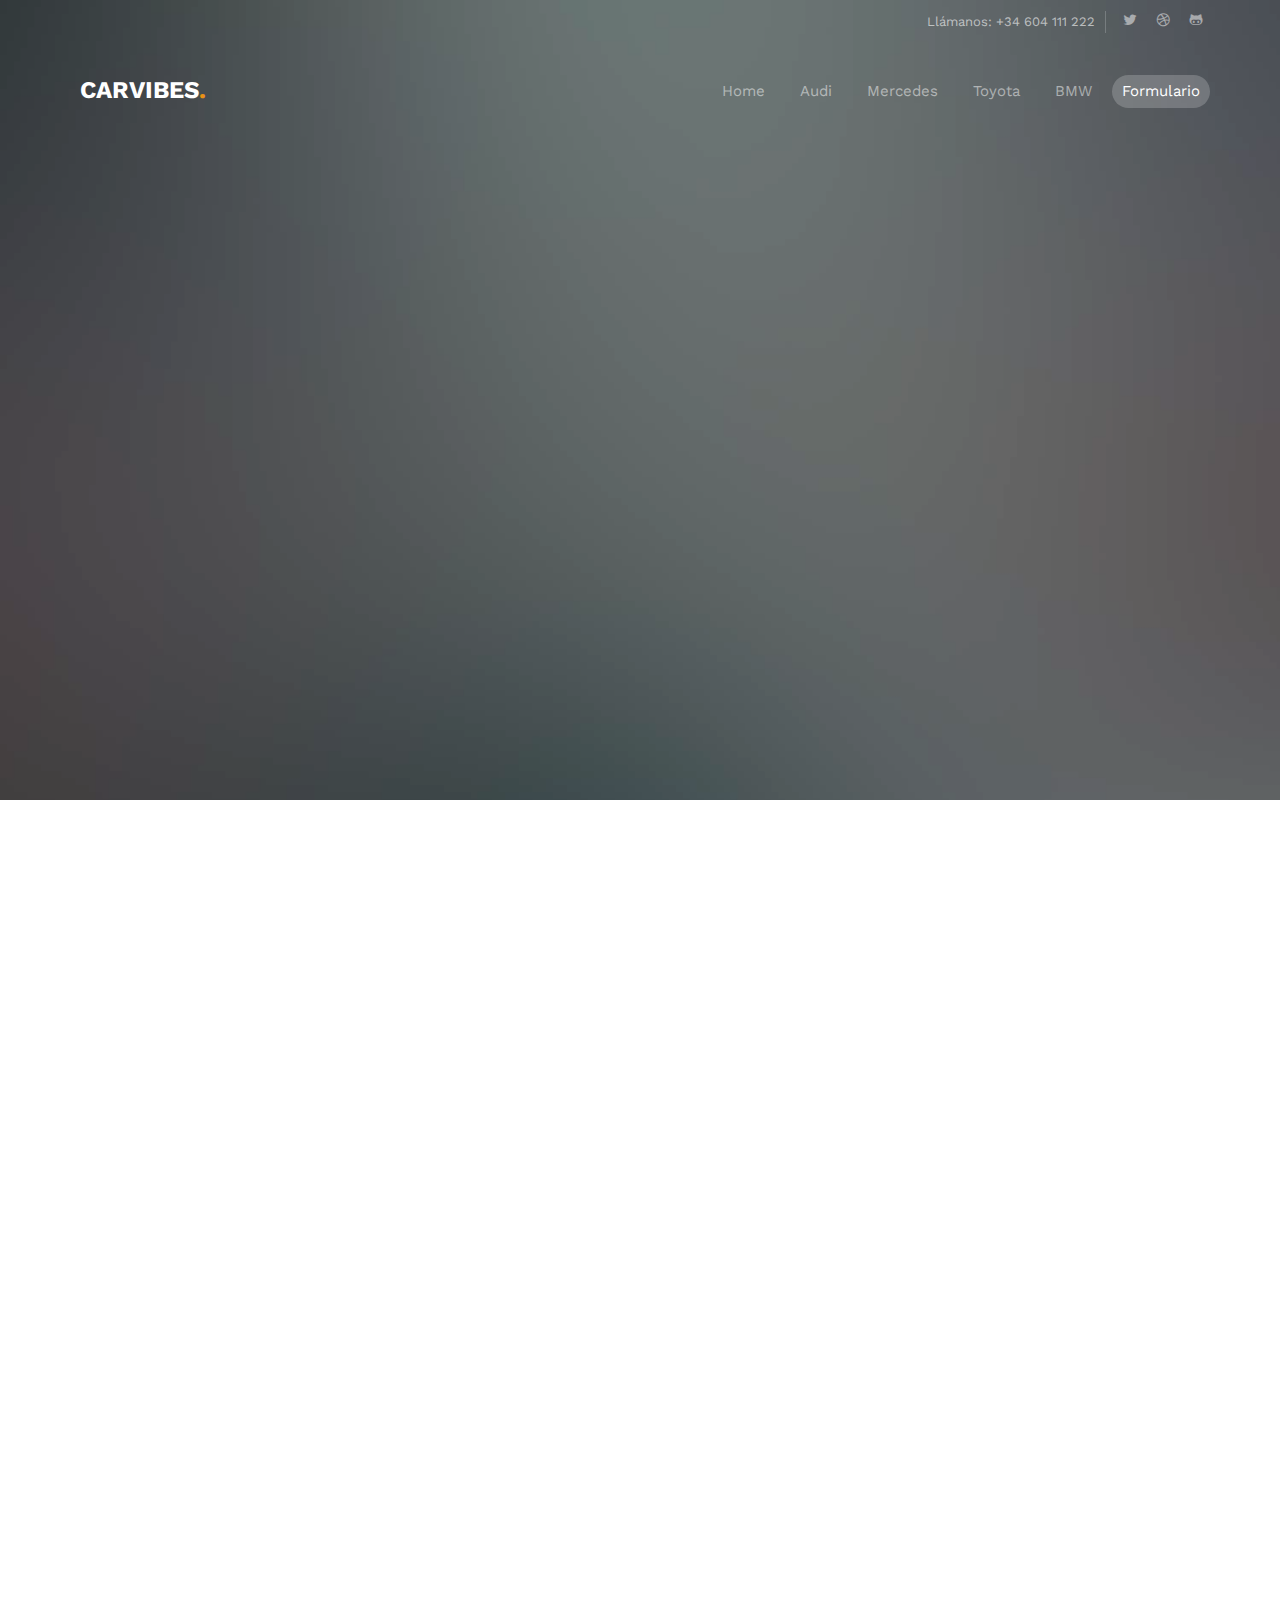
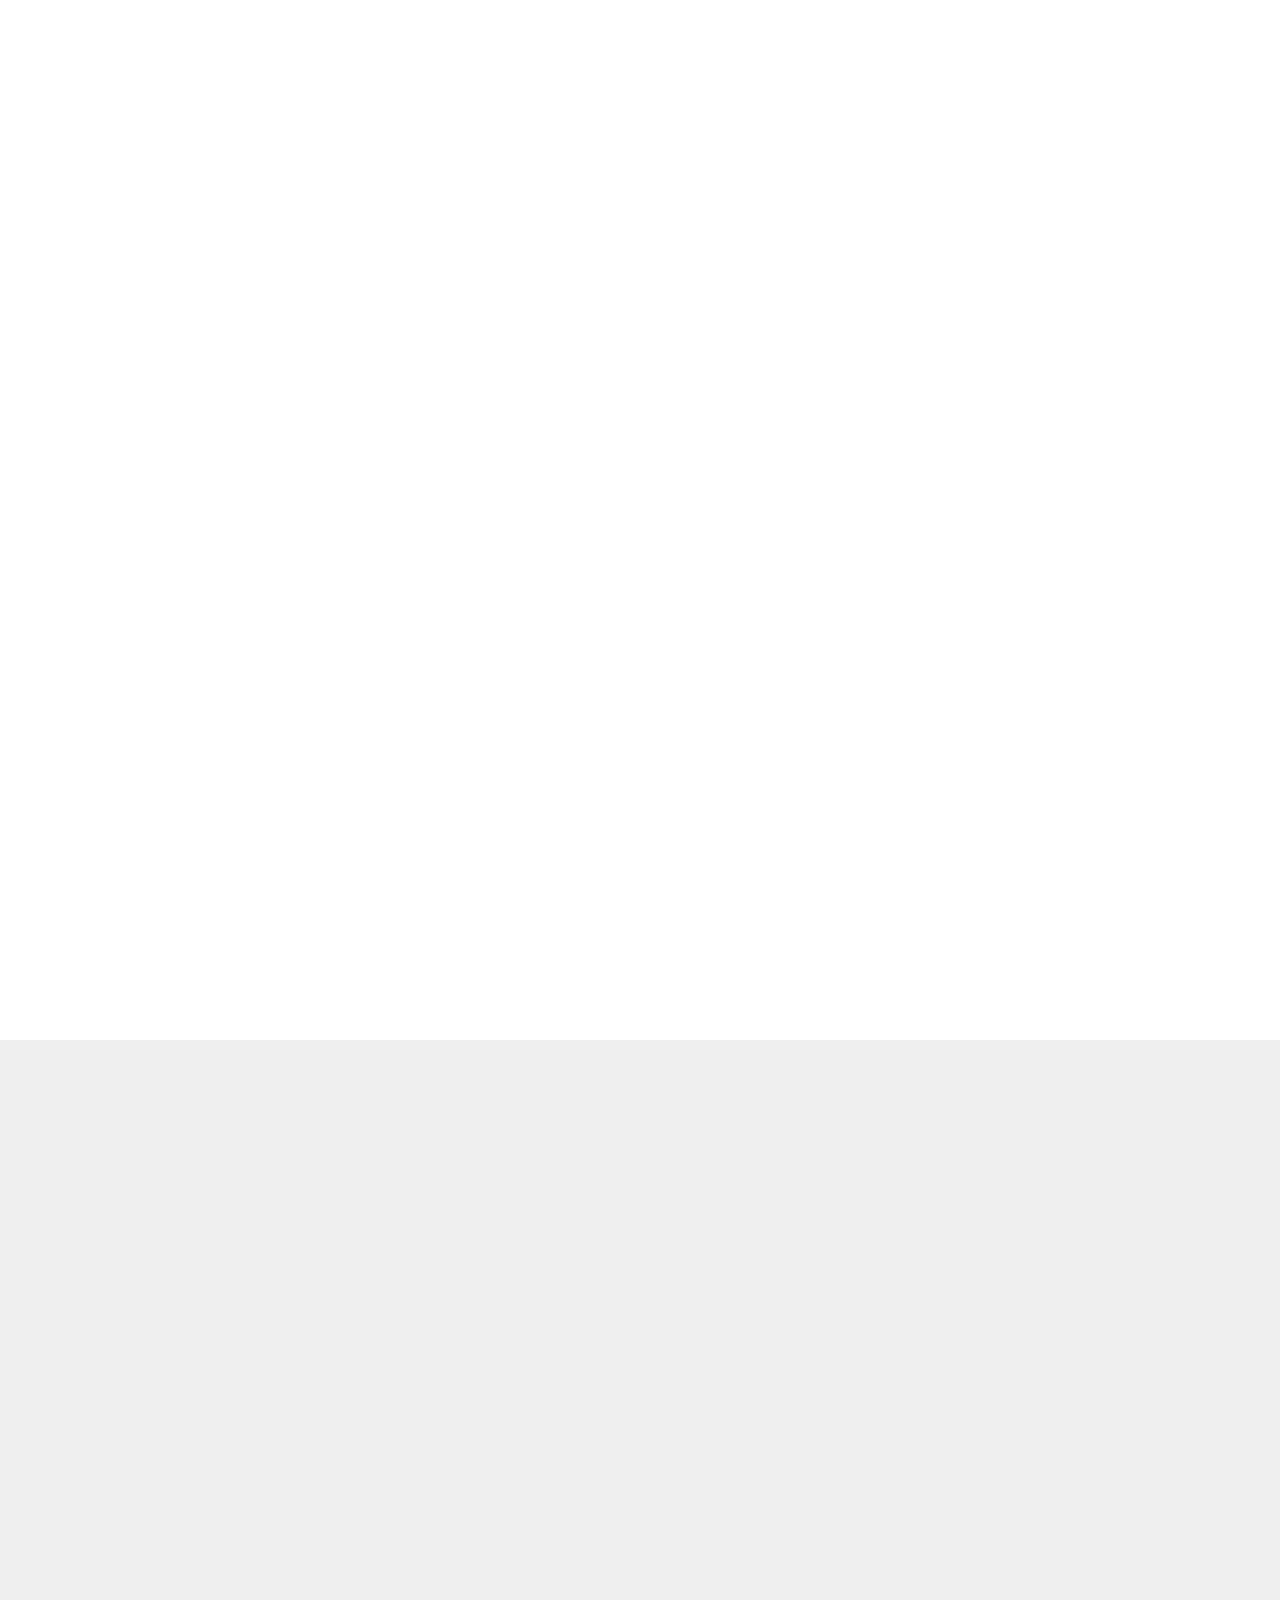
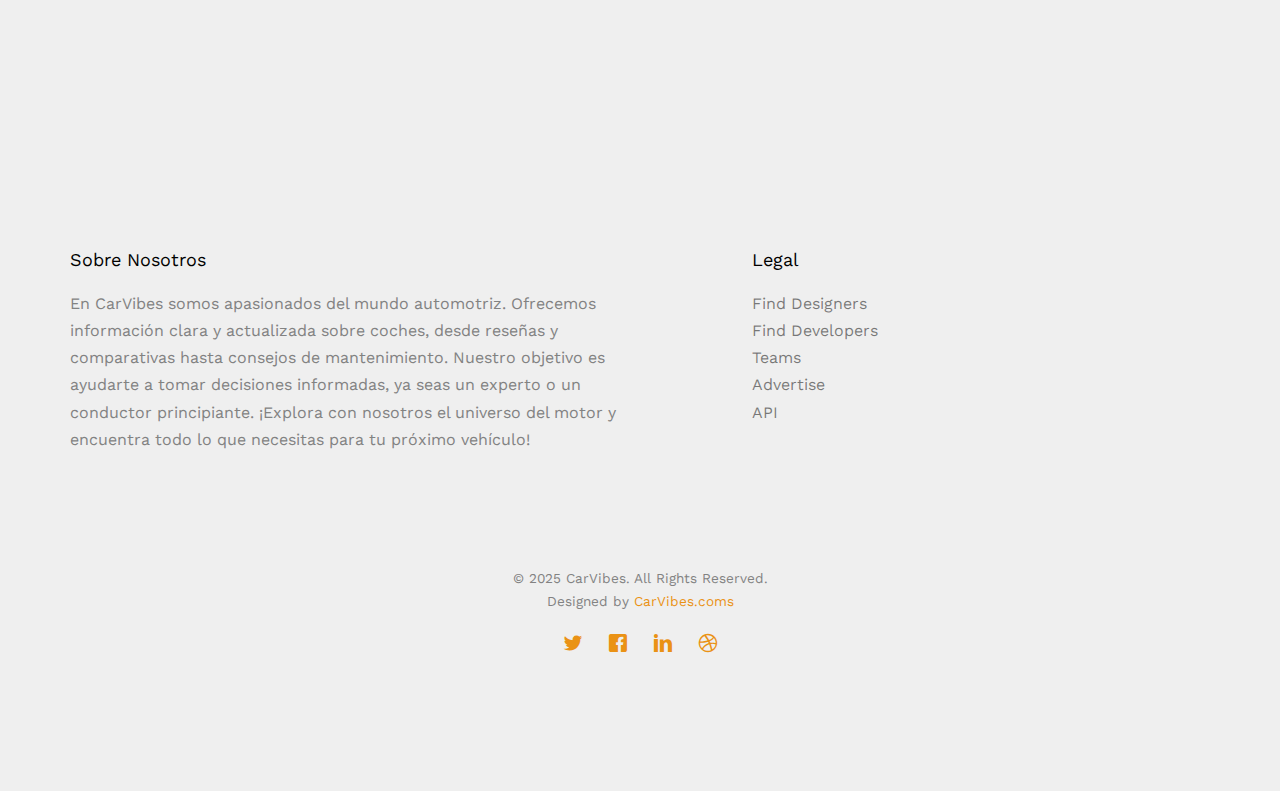
<file: index.html>
<!DOCTYPE HTML>
<html>
	<head>
	<meta charset="utf-8">
	<meta http-equiv="X-UA-Compatible" content="IE=edge">
	<title>CarVibes &mdash;Pasión sobre ruedas</title>
	<meta name="viewport" content="width=device-width, initial-scale=1">
	<meta name="description" content="Free HTML5 Website Template by freehtml5.co" />
	<meta name="keywords" content="free website templates, free html5, free template, free bootstrap, free website template, html5, css3, mobile first, responsive" />
	<meta name="author" content="freehtml5.co" />
	<meta property="og:title" content=""/>
	<meta property="og:image" content=""/>
	<meta property="og:url" content=""/>
	<meta property="og:site_name" content=""/>
	<meta property="og:description" content=""/>
	<meta name="twitter:title" content="" />
	<meta name="twitter:image" content="" />
	<meta name="twitter:url" content="" />
	<meta name="twitter:card" content="" />

	<link href="https://fonts.googleapis.com/css?family=Work+Sans:300,400,500,700,800" rel="stylesheet">
	<link rel="icon" href="images/ico.png" type="image/png">

	<!-- Animate.css -->
	<link rel="stylesheet" href="css/animate.css">
	<!-- Icomoon Icon Fonts-->
	<link rel="stylesheet" href="css/icomoon.css">
	<!-- Bootstrap  -->
	<link rel="stylesheet" href="css/bootstrap.css">

	<!-- Magnific Popup -->
	<link rel="stylesheet" href="css/magnific-popup.css">

	<!-- Owl Carousel  -->
	<link rel="stylesheet" href="css/owl.carousel.min.css">
	<link rel="stylesheet" href="css/owl.theme.default.min.css">

	<!-- Theme style  -->
	<link rel="stylesheet" href="css/style.css">

	<!-- Modernizr JS -->
	<script src="js/modernizr-2.6.2.min.js"></script>
	<!-- FOR IE9 below -->
	<!--[if lt IE 9]>
	<script src="js/respond.min.js"></script>
	<![endif]-->

	</head>
	<body>
		
	<div class="fh5co-loader"></div>
	
	<div id="page">
	<nav class="fh5co-nav" role="navigation">
		<div class="top">
			<div class="container">
				<div class="row">
					<div class="col-xs-12 text-right">
						<p class="num">Llámanos: +34 604 111 222</p>
						<ul class="fh5co-social">
							<li><a href="#"><i class="icon-twitter"></i></a></li>
							<li><a href="#"><i class="icon-dribbble"></i></a></li>
							<li><a href="#"><i class="icon-github"></i></a></li>
						</ul>
					</div>
				</div>
			</div>
		</div>
		<div class="top-menu">
			<div class="container">
				<div class="row">
					<div class="col-xs-1">
						<div id="fh5co-logo"><a href="index.html">CarVibes<span>.</span></a></div>
					</div>
					<nav class="col-xs-11 text-right menu-1">
						<ul>
							<li><a href="index.html">Home</a></li>
							<li><a href="Audi.html">Audi</a></li>
							<li><a href="Mercedes.html">Mercedes</a></li>
							<li>
								<a href="Toyota.html">Toyota</a>

							</li>
							<li><a href="BMW.html">BMW</a></li>
							<li class="btn-cta"><a href="Formulario.html"><span>Formulario</span></a></li>
						</ul>
					</nav>
				</div>
				
			</div>
		</div>
	</nav>

	<header id="fh5co-header" class="fh5co-cover" role="banner" style="background-image:url(images/img_bg_1.jpg);" data-stellar-background-ratio="0.5">
		<div class="overlay"></div>
		<div class="container">
			<div class="row">
				<div class="col-md-8 col-md-offset-2 text-center">
					<div class="display-t">
						<div class="display-tc animate-box" data-animate-effect="fadeIn">
							<h1>Vive El Arte De Los Motores Al Máximo.</h1>
							<h2>Página Creada Por Carlos Pizzino & José Manuel Saavedra
							<p><a class="btn btn-primary btn-lg btn-learn" href="Formulario.html">Formulario</a> <a class="btn btn-primary btn-lg popup-vimeo btn-video" href="https://www.youtube.com/watch?v=2Xty5N99bb4"><i class="icon-play"></i> Vídeo para los amantes de los coches</a></p>
						</div>
					</div>
				</div>
			</div>
		</div>
	</header>

	<div id="fh5co-counter" class="fh5co-counters">
		<div class="container">
			<div class="row">
				<div class="col-md-3 text-center animate-box">
					<span class="fh5co-counter js-counter" data-from="0" data-to="+19" data-speed="5000" data-refresh-interval="50"></span>
					<span class="fh5co-counter-label">MODELOS DE AUDI</span>
				</div>
				<div class="col-md-3 text-center animate-box">
					<span class="fh5co-counter js-counter" data-from="0" data-to="+15" data-speed="5000" data-refresh-interval="50"></span>
					<span class="fh5co-counter-label">MODELOS DE MERCEDES</span>
				</div>
				<div class="col-md-3 text-center animate-box">
					<span class="fh5co-counter js-counter" data-from="0" data-to="+21" data-speed="5000" data-refresh-interval="50"></span>
					<span class="fh5co-counter-label">MODELOS DE TOYOTA</span>
				</div>
				<div class="col-md-3 text-center animate-box">
					<span class="fh5co-counter js-counter" data-from="0" data-to="+40" data-speed="5000" data-refresh-interval="50"></span>
					<span class="fh5co-counter-label">MODELOS DE BMW</span>
				</div>
			</div>
		</div>
	</div>
	
	<div id="fh5co-project">
		<div class="container">
			<div class="row animate-box">
				<div class="col-md-8 col-md-offset-2 text-center fh5co-heading">
					<h2>Páginas Similares A La Nuestra</h2>
					<p>En el apartado de abajo os dejamos una serie de enlaces a páginas similares a la nuestra en las que nos dirigimos a los amantes de los coches.</p>
				</div>
			</div>
		</div>
		<div class="container-fluid proj-bottom">
			<div class="row">
				<div class="col-md-4 col-sm-6 fh5co-project animate-box" data-animate-effect="fadeIn">
					<a href="https://www.autocasion.com/marcas"><img src="images/project-1.jpg" alt="Free HTML5 Website Template by FreeHTML5.co" class="img-responsive">
						<h3>Autocasion.com</h3>
						<span>Ver Página</span>
					</a>
				</div>
				<div class="col-md-4 col-sm-6 fh5co-project animate-box" data-animate-effect="fadeIn">
					<a href="https://www.motor.es/marcas/"><img src="images/project-2.jpg" alt="Free HTML5 Website Template by FreeHTML5.co" class="img-responsive">
						<h3>Motor.es</h3>
						<span>Ver Página</span>
					</a>
				</div>
				<div class="col-md-4 col-sm-6 fh5co-project animate-box" data-animate-effect="fadeIn">
					<a href="https://www.clicars.com/blog/actualidad/marcas-de-coches-una-guia-completa-de-nombres-y-su-historia/?srsltid=AfmBOoopPLBDnor1n7u98mwsEHg9FPDSg_-jqcWdTDsO7godCd5XDrUs"><img src="images/project-3.jpg" alt="Free HTML5 Website Template by FreeHTML5.co" class="img-responsive">
						<h3>Clickars.com</h3>
						<span>Ver Página</span>
					</a>
				</div>
				<div class="col-md-4 col-sm-6 fh5co-project animate-box" data-animate-effect="fadeIn">
					<a href="https://www.motorpasion.com/"><img src="images/project-9.jpg" alt="Free HTML5 Website Template by FreeHTML5.co" class="img-responsive">
						<h3>Motorpasion.com</h3>
						<span>Ver Página</span>
					</a>
				</div>
				<div class="col-md-4 col-sm-6 fh5co-project animate-box" data-animate-effect="fadeIn">
					<a href="https://www.autobild.es/coches"><img src="images/project-5.jpg" alt="Free HTML5 Website Template by FreeHTML5.co" class="img-responsive">
						<h3>Autobild.es</h3>
						<span>Ver Página</span>
					</a>
				</div>
				<div class="col-md-4 col-sm-6 fh5co-project animate-box" data-animate-effect="fadeIn">
					<a href="https://rentingfinders.com/blog/novedades-curiosidades/grandes-grupos-automovilisticos-coche/"><img src="images/project-6.jpg" alt="Free HTML5 Website Template by FreeHTML5.co" class="img-responsive">
						<h3>Rentingfinders.com</h3>
						<span>Ver Página</span>
					</a>
				</div>
			</div>
		</div>
		<div class="container">
			<div class="row">
				<div class="features">
					<div class="col-md-4 animate-box">
						<h4>Bienvenido a CarVibes</h4>
						<p>El sitio ideal para los apasionados del motor. Aquí encontrarás noticias, comparativas, reseñas y consejos para elegir y cuidar tu coche. ¡Explora con nosotros el mundo automotriz!</p>
					</div>
					<div class="col-md-4 animate-box">
						<h4>Descubre </h4>
						<p>Explora el mundo automotriz con nosotros. Desde las últimas tendencias  </p>
					</div>
					<div class="col-md-4 animate-box">
						<h4>Navega</h4>
						<p>Si te apasionan los coches, este es tu lugar. Descubre las últimas novedades del mundo del motor, análisis detallados de vehículos y guías prácticas para conductores. Todo lo que necesitas, en un solo sitio."  </p>
					</div>
				</div>
				<div class="col-md-12 text-center animate-box">
					<p><a class="btn btn-primary btn-lg btn-learn" href="Formulario.html">Rellena nuestro Formulario</a></p>
				</div>
			</div>
		</div>
	</div>


	<div id="fh5co-testimonial" class="fh5co-bg-section">
		<div class="container">
			<div class="row animate-box">
				<div class="col-md-6 col-md-offset-3 text-center fh5co-heading">
					<h2>Testimonios</h2>
				</div>
			</div>
			<div class="row">
				<div class="col-md-10 col-md-offset-1">
					<div class="row animate-box">
						<div class="owl-carousel owl-carousel-fullwidth">
							<div class="item">
								<div class="testimony-slide active text-center">
									<figure>
										<img src="images/mujer.jpeg" alt="user">
									</figure>
									<span>Laura G, via <a href="#" class="twitter">Twitter</a></span>
									<blockquote>
										<p>&ldquo;
											Me encanta la sección de noticias, siempre actualizada con las últimas tendencias del mundo automotriz. Además, las comparativas me han ayudado mucho a elegir mi próximo vehículo.&rdquo;</p>
									</blockquote>
								</div>
							</div>
							<div class="item">
								<div class="testimony-slide active text-center">
									<figure>
										<img src="images/hombre1.jpeg" alt="user">
									</figure>
									<span> Javier P, via <a href="#" class="twitter">Twitter</a></span>
									<blockquote>
										<p>&ldquo;Increíble web para los amantes de los autos. Siempre encuentro análisis detallados y consejos útiles antes de comprar un coche. ¡100% recomendada!&rdquo;</p>
									</blockquote>
								</div>
							</div>
							<div class="item">
								<div class="testimony-slide active text-center">
									<figure>
										<img src="images/hombre2.jpeg" alt="user">
									</figure>
									<span>Carlos D, via <a href="#" class="twitter">Twitter</a></span>
									<blockquote>
										<p>&ldquo;Muy buen contenido, con explicaciones claras tanto para expertos como para quienes no sabemos mucho de coches.&rdquo;</p>
									</blockquote>
								</div>
							</div>
						</div>
					</div>
				</div>
			</div>
		</div>
	</div>

	<footer id="fh5co-footer" role="contentinfo">
		<div class="container">
			<div class="row row-pb-md">
				<div class="col-md-3 fh5co-widget">
					<h4>Sobre Nosotros</h4>
					<p>En CarVibes somos apasionados del mundo automotriz. Ofrecemos información clara y actualizada sobre coches, desde reseñas y comparativas hasta consejos de mantenimiento. Nuestro objetivo es ayudarte a tomar decisiones informadas, ya seas un experto o un conductor principiante. ¡Explora con nosotros el universo del motor y encuentra todo lo que necesitas para tu próximo vehículo!</p>
				</div>
				<div class="col-md-2 col-sm-4 col-xs-6 col-md-push-1">
					<h4>Legal</h4>
					<ul class="fh5co-footer-links">
						<li><a href="#">Find Designers</a></li>
						<li><a href="#">Find Developers</a></li>
						<li><a href="#">Teams</a></li>
						<li><a href="#">Advertise</a></li>
						<li><a href="#">API</a></li>
					</ul>
				</div>
			</div>

			<div class="row copyright">
				<div class="col-md-12 text-center">
					<p>
						<small class="block">&copy; 2025 CarVibes. All Rights Reserved.</small> 
						<small class="block">Designed by <a href="http://CarVibes.com/" target="_blank">CarVibes.coms</a>
					</p>
					<p>
						<ul class="fh5co-social-icons">
							<li><a href="#"><i class="icon-twitter"></i></a></li>
							<li><a href="#"><i class="icon-facebook"></i></a></li>
							<li><a href="#"><i class="icon-linkedin"></i></a></li>
							<li><a href="#"><i class="icon-dribbble"></i></a></li>
						</ul>
					</p>
				</div>
			</div>

		</div>
	</footer>
	</div>

	<div class="gototop js-top">
		<a href="#" class="js-gotop"><i class="icon-arrow-up"></i></a>
	</div>
	
	<!-- jQuery -->
	<script src="js/jquery.min.js"></script>
	<!-- jQuery Easing -->
	<script src="js/jquery.easing.1.3.js"></script>
	<!-- Bootstrap -->
	<script src="js/bootstrap.min.js"></script>
	<!-- Waypoints -->
	<script src="js/jquery.waypoints.min.js"></script>
	<!-- Stellar Parallax -->
	<script src="js/jquery.stellar.min.js"></script>
	<!-- Carousel -->
	<script src="js/owl.carousel.min.js"></script>
	<!-- countTo -->
	<script src="js/jquery.countTo.js"></script>
	<!-- Magnific Popup -->
	<script src="js/jquery.magnific-popup.min.js"></script>
	<script src="js/magnific-popup-options.js"></script>
	<!-- Main -->
	<script src="js/main.js"></script>

	</body>
</html>
</file>
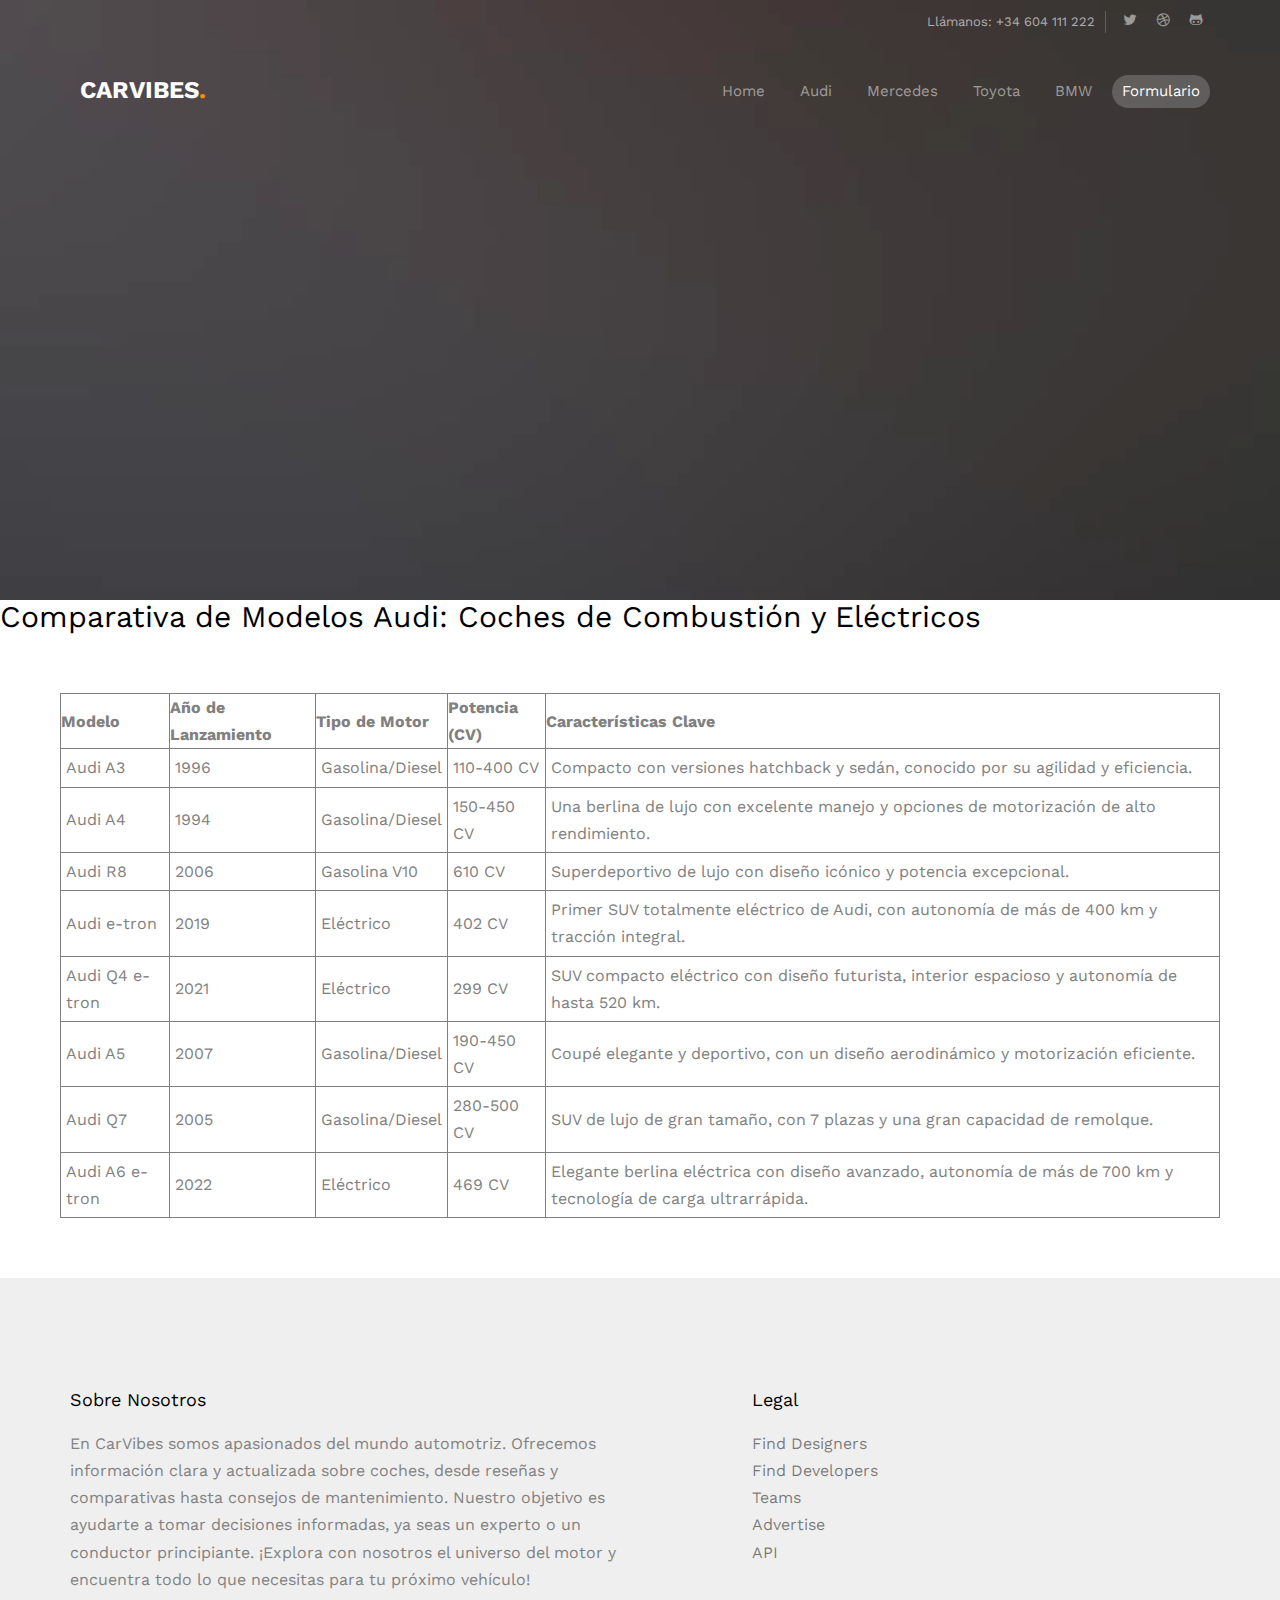
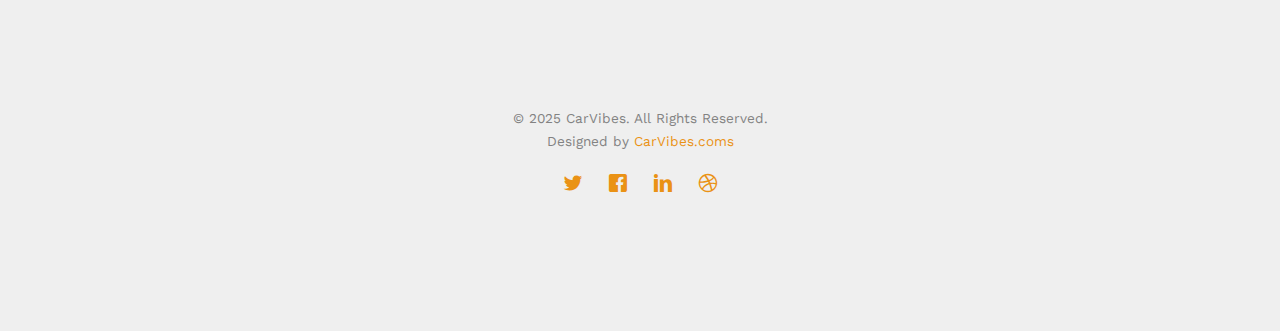
<file: Audi.html>
<!DOCTYPE HTML>
<html>
	<head>
	<meta charset="utf-8">
	<meta http-equiv="X-UA-Compatible" content="IE=edge">
	<title>CarVibes &mdash; Pasión sobre ruedas</title>
	<meta name="viewport" content="width=device-width, initial-scale=1">
	<meta name="description" content="Free HTML5 Website Template by freehtml5.co" />
	<meta name="keywords" content="free website templates, free html5, free template, free bootstrap, free website template, html5, css3, mobile first, responsive" />
	<meta name="author" content="freehtml5.co" />
    <link rel="icon" href="images/ico.png" type="image/png">

	
	<meta property="og:title" content=""/>
	<meta property="og:image" content=""/>
	<meta property="og:url" content=""/>
	<meta property="og:site_name" content=""/>
	<meta property="og:description" content=""/>
	<meta name="twitter:title" content="" />
	<meta name="twitter:image" content="" />
	<meta name="twitter:url" content="" />
	<meta name="twitter:card" content="" />

	<link href="https://fonts.googleapis.com/css?family=Work+Sans:300,400,500,700,800" rel="stylesheet">
	
	<!-- Animate.css -->
	<link rel="stylesheet" href="css/animate.css">
	<!-- Icomoon Icon Fonts-->
	<link rel="stylesheet" href="css/icomoon.css">
	<!-- Bootstrap  -->
	<link rel="stylesheet" href="css/bootstrap.css">

	<!-- Magnific Popup -->
	<link rel="stylesheet" href="css/magnific-popup.css">

	<!-- Owl Carousel  -->
	<link rel="stylesheet" href="css/owl.carousel.min.css">
	<link rel="stylesheet" href="css/owl.theme.default.min.css">

	<!-- Theme style  -->
	<link rel="stylesheet" href="css/style.css">

	<!-- Modernizr JS -->
	<script src="js/modernizr-2.6.2.min.js"></script>
	<!-- FOR IE9 below -->
	<!--[if lt IE 9]>
	<script src="js/respond.min.js"></script>
	<![endif]-->

	</head>
	<body>
		
	<div class="fh5co-loader"></div>
	
	<div id="page">
		<nav class="fh5co-nav" role="navigation">
			<div class="top">
				<div class="container">
					<div class="row">
						<div class="col-xs-12 text-right">
							<p class="num">Llámanos: +34 604 111 222</p>
							<ul class="fh5co-social">
								<li><a href="#"><i class="icon-twitter"></i></a></li>
								<li><a href="#"><i class="icon-dribbble"></i></a></li>
								<li><a href="#"><i class="icon-github"></i></a></li>
							</ul>
						</div>
					</div>
				</div>
			</div>
			<div class="top-menu">
				<div class="container">
					<div class="row">
						<div class="col-xs-1">
							<div id="fh5co-logo"><a href="index.html">CarVibes<span>.</span></a></div>
						</div>
						<nav class="col-xs-11 text-right menu-1">
							<ul>
								<li><a href="index.html">Home</a></li>
								<li><a href="Audi.html">Audi</a></li>
								<li><a href="Mercedes.html">Mercedes</a></li>
								<li>
									<a href="Toyota.html">Toyota</a>
								</li>
								<li><a href="BMW.html">BMW</a></li>
								<li class="btn-cta"><a href="Formulario.html"><span>Formulario</span></a></li>
							</ul>
						</nav>
					</div>
					
				</div>
			</div>
		</nav>
	<header id="fh5co-header" class="fh5co-cover fh5co-cover-sm" role="banner" style="background-image:url(images/img_bg_2.jpg);" data-stellar-background-ratio="0.5">
		<div class="overlay"></div>
		<div class="container">
			<div class="row">
				<div class="col-md-8 col-md-offset-2 text-center">
					<div class="display-t">
						<div class="display-tc animate-box" data-animate-effect="fadeIn">
							<h1>AUDI</h1>
							<h2 ><em>"la vanguardia de la técnica"</em></h2>
						</div>
					</div>
				</div>
			</div>
		</div>
	</header>

	
		<table class= "tabla" border="1">
			<h2>Comparativa de Modelos Audi: Coches de Combustión y Eléctricos</h2>
			<thead>
				<tr>
					<th>Modelo</th>
					<th>Año de Lanzamiento</th>
					<th>Tipo de Motor</th>
					<th>Potencia (CV)</th>
					<th>Características Clave</th>
				</tr>
			</thead>
			<tbody>
				<tr>
					<td>Audi A3</td>
					<td>1996</td>
					<td>Gasolina/Diesel</td>
					<td>110-400 CV</td>
					<td>Compacto con versiones hatchback y sedán, conocido por su agilidad y eficiencia.</td>
				</tr>
				<tr>
					<td>Audi A4</td>
					<td>1994</td>
					<td>Gasolina/Diesel</td>
					<td>150-450 CV</td>
					<td>Una berlina de lujo con excelente manejo y opciones de motorización de alto rendimiento.</td>
				</tr>
				<tr>
					<td>Audi R8</td>
					<td>2006</td>
					<td>Gasolina V10</td>
					<td>610 CV</td>
					<td>Superdeportivo de lujo con diseño icónico y potencia excepcional.</td>
				</tr>
				<tr>
					<td>Audi e-tron</td>
					<td>2019</td>
					<td>Eléctrico</td>
					<td>402 CV</td>
					<td>Primer SUV totalmente eléctrico de Audi, con autonomía de más de 400 km y tracción integral.</td>
				</tr>
				<tr>
					<td>Audi Q4 e-tron</td>
					<td>2021</td>
					<td>Eléctrico</td>
					<td>299 CV</td>
					<td>SUV compacto eléctrico con diseño futurista, interior espacioso y autonomía de hasta 520 km.</td>
				</tr>
				<tr>
					<td>Audi A5</td>
					<td>2007</td>
					<td>Gasolina/Diesel</td>
					<td>190-450 CV</td>
					<td>Coupé elegante y deportivo, con un diseño aerodinámico y motorización eficiente.</td>
				</tr>
				<tr>
					<td>Audi Q7</td>
					<td>2005</td>
					<td>Gasolina/Diesel</td>
					<td>280-500 CV</td>
					<td>SUV de lujo de gran tamaño, con 7 plazas y una gran capacidad de remolque.</td>
				</tr>
				<tr>
					<td>Audi A6 e-tron</td>
					<td>2022</td>
					<td>Eléctrico</td>
					<td>469 CV</td>
					<td>Elegante berlina eléctrica con diseño avanzado, autonomía de más de 700 km y tecnología de carga ultrarrápida.</td>
				</tr>
			</tbody>
		</table>
		<footer id="fh5co-footer" role="contentinfo">
			<div class="container">
				<div class="row row-pb-md">
					<div class="col-md-3 fh5co-widget">
						<h4>Sobre Nosotros</h4>
						<p>En CarVibes somos apasionados del mundo automotriz. Ofrecemos información clara y actualizada sobre coches, desde reseñas y comparativas hasta consejos de mantenimiento. Nuestro objetivo es ayudarte a tomar decisiones informadas, ya seas un experto o un conductor principiante. ¡Explora con nosotros el universo del motor y encuentra todo lo que necesitas para tu próximo vehículo!</p>
					</div>
					<div class="col-md-2 col-sm-4 col-xs-6 col-md-push-1">
						<h4>Legal</h4>
						<ul class="fh5co-footer-links">
							<li><a href="#">Find Designers</a></li>
							<li><a href="#">Find Developers</a></li>
							<li><a href="#">Teams</a></li>
							<li><a href="#">Advertise</a></li>
							<li><a href="#">API</a></li>
						</ul>
					</div>
				</div>
	
				<div class="row copyright">
					<div class="col-md-12 text-center">
						<p>
							<small class="block">&copy; 2025 CarVibes. All Rights Reserved.</small> 
							<small class="block">Designed by <a href="http://CarVibes.com/" target="_blank">CarVibes.coms</a>
						</p>
						<p>
							<ul class="fh5co-social-icons">
								<li><a href="#"><i class="icon-twitter"></i></a></li>
								<li><a href="#"><i class="icon-facebook"></i></a></li>
								<li><a href="#"><i class="icon-linkedin"></i></a></li>
								<li><a href="#"><i class="icon-dribbble"></i></a></li>
							</ul>
						</p>
					</div>
				</div>
	
			</div>
		</footer>
	</div>

	<div class="gototop js-top">
		<a href="#" class="js-gotop"><i class="icon-arrow-up"></i></a>
	</div>
	
	<!-- jQuery -->
	<script src="js/jquery.min.js"></script>
	<!-- jQuery Easing -->
	<script src="js/jquery.easing.1.3.js"></script>
	<!-- Bootstrap -->
	<script src="js/bootstrap.min.js"></script>
	<!-- Waypoints -->
	<script src="js/jquery.waypoints.min.js"></script>
	<!-- Stellar Parallax -->
	<script src="js/jquery.stellar.min.js"></script>
	<!-- Carousel -->
	<script src="js/owl.carousel.min.js"></script>
	<!-- countTo -->
	<script src="js/jquery.countTo.js"></script>
	<!-- Magnific Popup -->
	<script src="js/jquery.magnific-popup.min.js"></script>
	<script src="js/magnific-popup-options.js"></script>
	<!-- Main -->
	<script src="js/main.js"></script>

	</body>
</html>
</file>
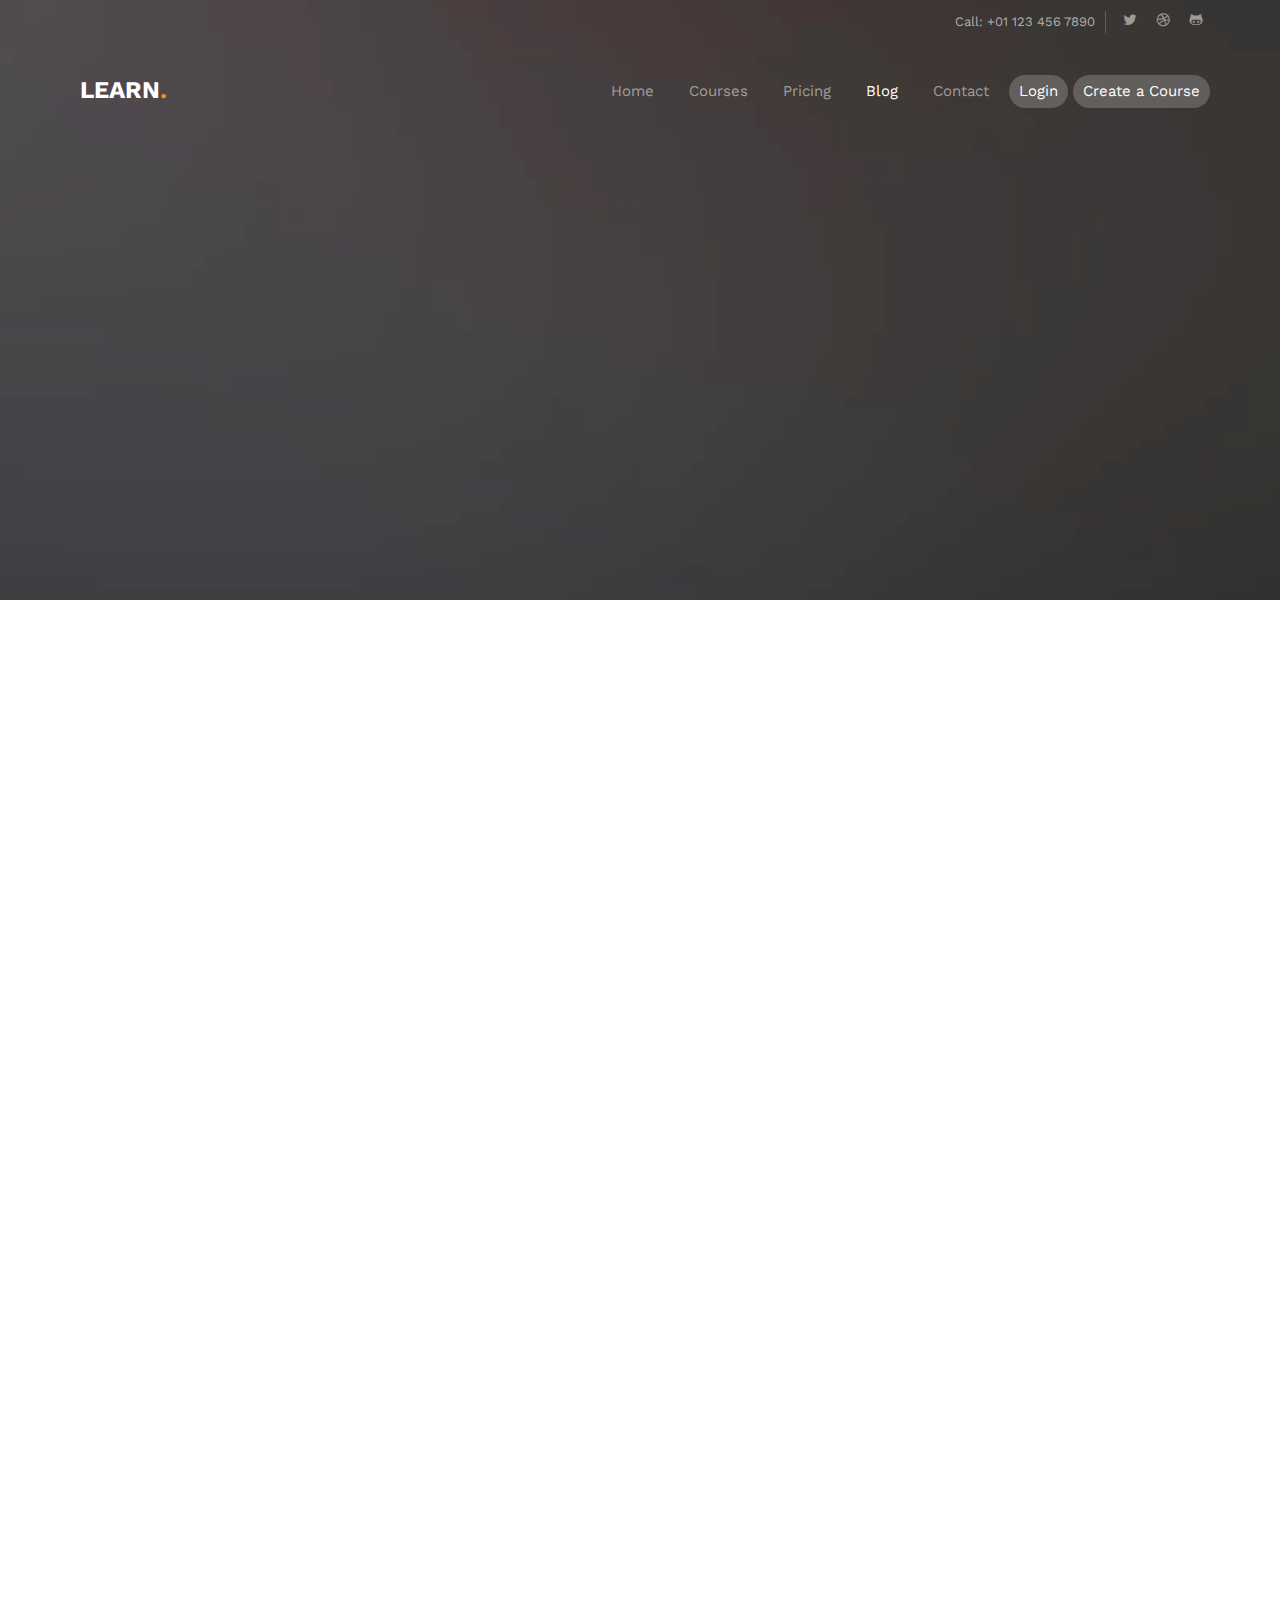
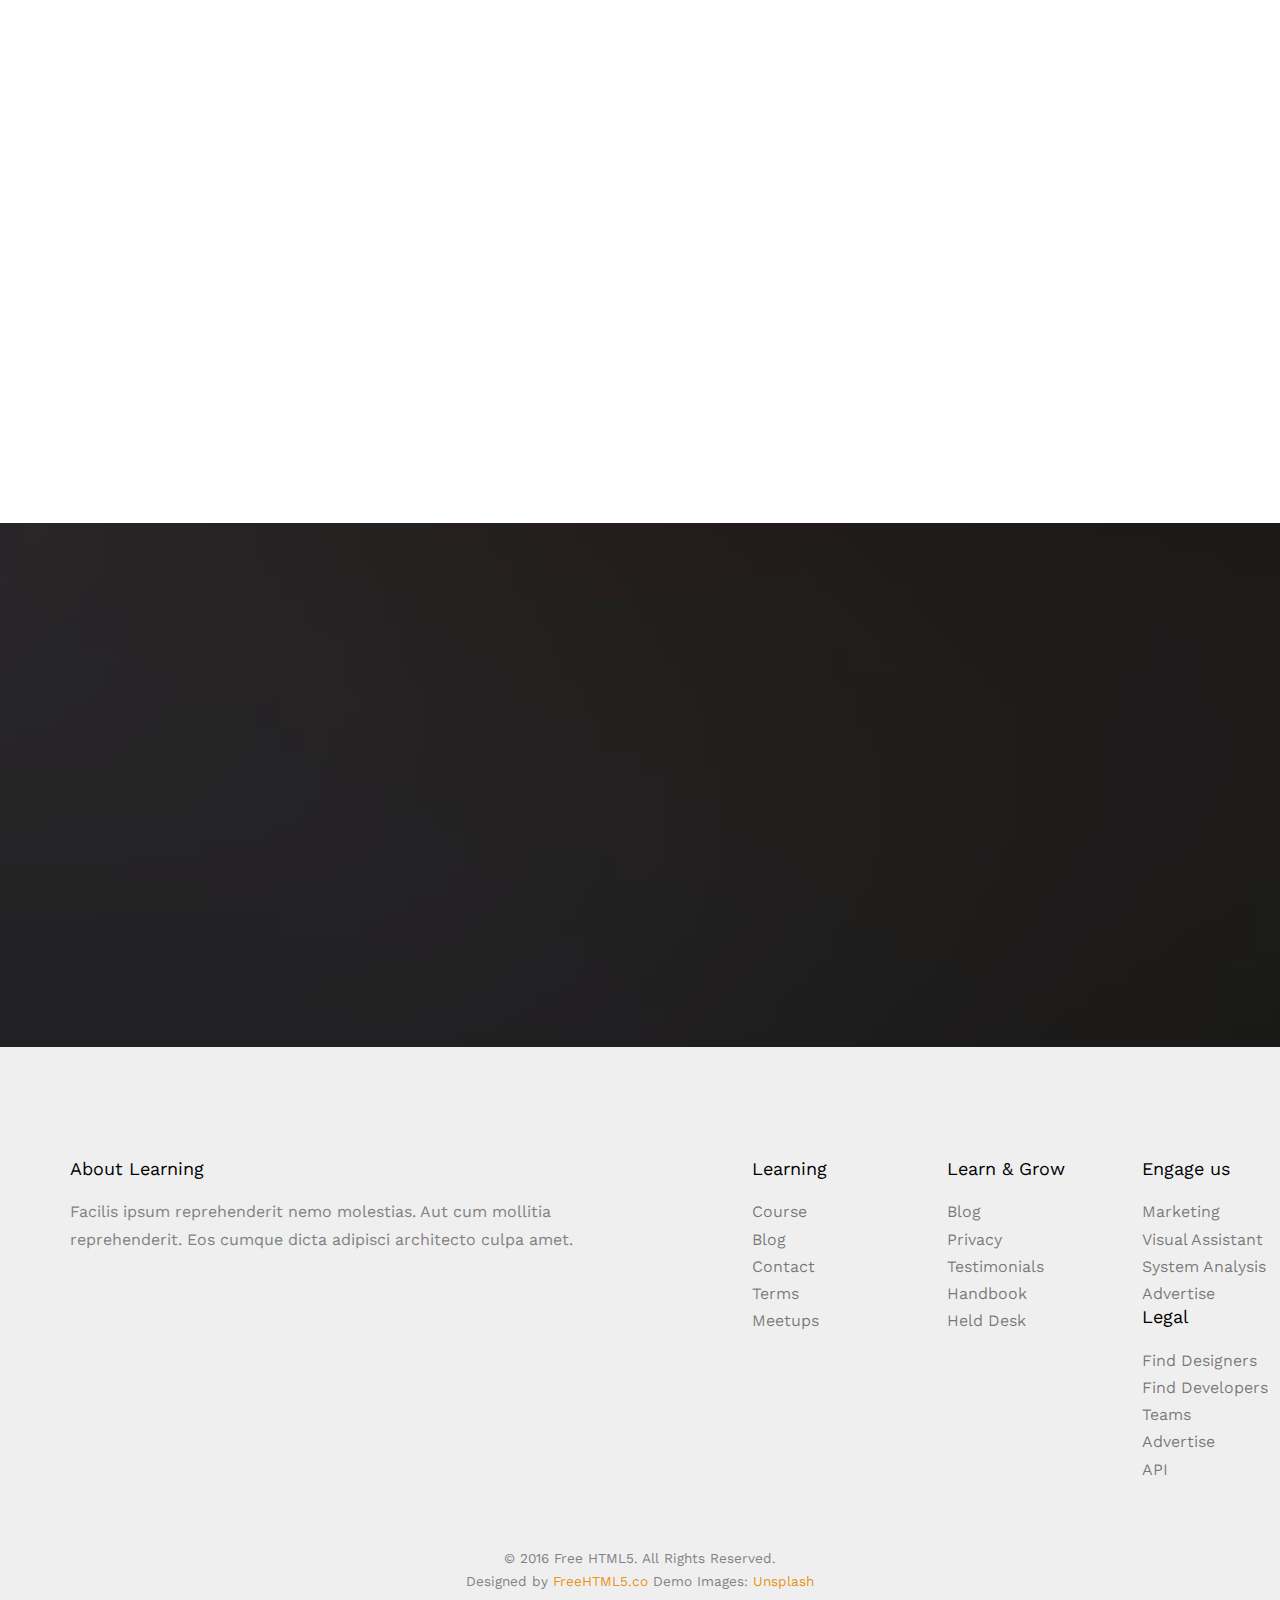
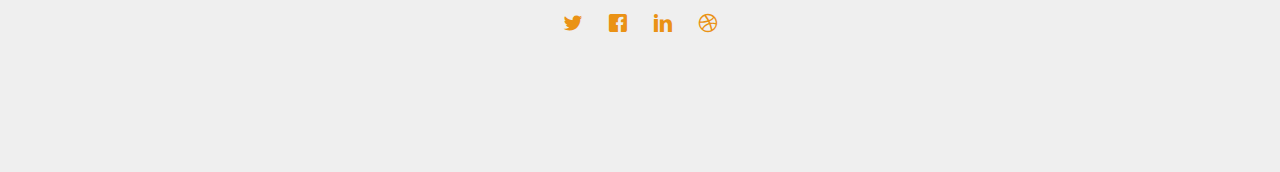
<file: blog.html>
<!DOCTYPE HTML>
<html>
	<head>
	<meta charset="utf-8">
	<meta http-equiv="X-UA-Compatible" content="IE=edge">
	<title>Learn &mdash; Free Website Template, Free HTML5 Template by freehtml5.co</title>
	<meta name="viewport" content="width=device-width, initial-scale=1">
	<meta name="description" content="Free HTML5 Website Template by freehtml5.co" />
	<meta name="keywords" content="free website templates, free html5, free template, free bootstrap, free website template, html5, css3, mobile first, responsive" />
	<meta name="author" content="freehtml5.co" />

	<!-- 
	//////////////////////////////////////////////////////

	FREE HTML5 TEMPLATE 
	DESIGNED & DEVELOPED by FreeHTML5.co
		
	Website: 		http://freehtml5.co/
	Email: 			info@freehtml5.co
	Twitter: 		http://twitter.com/fh5co
	Facebook: 		https://www.facebook.com/fh5co

	//////////////////////////////////////////////////////
	 -->

  	<!-- Facebook and Twitter integration -->
	<meta property="og:title" content=""/>
	<meta property="og:image" content=""/>
	<meta property="og:url" content=""/>
	<meta property="og:site_name" content=""/>
	<meta property="og:description" content=""/>
	<meta name="twitter:title" content="" />
	<meta name="twitter:image" content="" />
	<meta name="twitter:url" content="" />
	<meta name="twitter:card" content="" />

	<link href="https://fonts.googleapis.com/css?family=Work+Sans:300,400,500,700,800" rel="stylesheet">
	
	<!-- Animate.css -->
	<link rel="stylesheet" href="css/animate.css">
	<!-- Icomoon Icon Fonts-->
	<link rel="stylesheet" href="css/icomoon.css">
	<!-- Bootstrap  -->
	<link rel="stylesheet" href="css/bootstrap.css">

	<!-- Magnific Popup -->
	<link rel="stylesheet" href="css/magnific-popup.css">

	<!-- Owl Carousel  -->
	<link rel="stylesheet" href="css/owl.carousel.min.css">
	<link rel="stylesheet" href="css/owl.theme.default.min.css">

	<!-- Theme style  -->
	<link rel="stylesheet" href="css/style.css">

	<!-- Modernizr JS -->
	<script src="js/modernizr-2.6.2.min.js"></script>
	<!-- FOR IE9 below -->
	<!--[if lt IE 9]>
	<script src="js/respond.min.js"></script>
	<![endif]-->

	</head>
	<body>
		
	<div class="fh5co-loader"></div>
	
	<div id="page">
	<nav class="fh5co-nav" role="navigation">
		<div class="top">
			<div class="container">
				<div class="row">
					<div class="col-xs-12 text-right">
						<p class="num">Call: +01 123 456 7890</p>
						<ul class="fh5co-social">
							<li><a href="#"><i class="icon-twitter"></i></a></li>
							<li><a href="#"><i class="icon-dribbble"></i></a></li>
							<li><a href="#"><i class="icon-github"></i></a></li>
						</ul>
					</div>
				</div>
			</div>
		</div>
		<div class="top-menu">
			<div class="container">
				<div class="row">
					<div class="col-xs-1">
						<div id="fh5co-logo"><a href="index.html">Learn<span>.</span></a></div>
					</div>
					<div class="col-xs-11 text-right menu-1">
						<ul>
							<li><a href="index.html">Home</a></li>
							<li><a href="courses.html">Courses</a></li>
							<li><a href="pricing.html">Pricing</a></li>
							<li class="has-dropdown active">
								<a href="blog.html">Blog</a>
								<ul class="dropdown">
									<li><a href="#">Web Design</a></li>
									<li><a href="#">eCommerce</a></li>
									<li><a href="#">Branding</a></li>
									<li><a href="#">API</a></li>
								</ul>
							</li>
							<li><a href="contact.html">Contact</a></li>
							<li class="btn-cta"><a href="#"><span>Login</span></a></li>
							<li class="btn-cta"><a href="#"><span>Create a Course</span></a></li>
						</ul>
					</div>
				</div>
				
			</div>
		</div>
	</nav>

	<header id="fh5co-header" class="fh5co-cover fh5co-cover-sm" role="banner" style="background-image:url(images/img_bg_2.jpg);" data-stellar-background-ratio="0.5">
		<div class="overlay"></div>
		<div class="container">
			<div class="row">
				<div class="col-md-8 col-md-offset-2 text-center">
					<div class="display-t">
						<div class="display-tc animate-box" data-animate-effect="fadeIn">
							<h1>Blog</h1>
							<h2>Free html5 templates Made by <a href="http://freehtml5.co" target="_blank">freehtml5.co</a></h2>
						</div>
					</div>
				</div>
			</div>
		</div>
	</header>

	<div id="fh5co-blog">
		<div class="container">
			<div class="row">
				<div class="col-lg-4 col-md-4">
					<div class="fh5co-blog animate-box">
						<a href="#"><img class="img-responsive" src="images/project-4.jpg" alt=""></a>
						<div class="blog-text">
							<h3><a href=""#>45 Minimal Workspace Rooms for Web Savvys</a></h3>
							<span class="posted_on">Nov. 15th</span>
							<span class="comment"><a href="">21<i class="icon-speech-bubble"></i></a></span>
							<p>Far far away, behind the word mountains, far from the countries Vokalia and Consonantia, there live the blind texts.</p>
							<a href="#" class="btn btn-primary">Read More</a>
						</div> 
					</div>
				</div>
				<div class="col-lg-4 col-md-4">
					<div class="fh5co-blog animate-box">
						<a href="#"><img class="img-responsive" src="images/project-2.jpg" alt=""></a>
						<div class="blog-text">
							<h3><a href=""#>45 Minimal Worksspace Rooms for Web Savvys</a></h3>
							<span class="posted_on">Nov. 15th</span>
							<span class="comment"><a href="">21<i class="icon-speech-bubble"></i></a></span>
							<p>Far far away, behind the word mountains, far from the countries Vokalia and Consonantia, there live the blind texts.</p>
							<a href="#" class="btn btn-primary">Read More</a>
						</div> 
					</div>
				</div>
				<div class="col-lg-4 col-md-4">
					<div class="fh5co-blog animate-box">
						<a href="#"><img class="img-responsive" src="images/project-3.jpg" alt=""></a>
						<div class="blog-text">
							<h3><a href=""#>45 Minimal Workspace Rooms for Web Savvys</a></h3>
							<span class="posted_on">Nov. 15th</span>
							<span class="comment"><a href="">21<i class="icon-speech-bubble"></i></a></span>
							<p>Far far away, behind the word mountains, far from the countries Vokalia and Consonantia, there live the blind texts.</p>
							<a href="#" class="btn btn-primary">Read More</a>
						</div> 
					</div>
				</div>

				<div class="col-lg-4 col-md-4">
					<div class="fh5co-blog animate-box">
						<a href="#"><img class="img-responsive" src="images/project-1.jpg" alt=""></a>
						<div class="blog-text">
							<h3><a href=""#>45 Minimal Workspace Rooms for Web Savvys</a></h3>
							<span class="posted_on">Nov. 15th</span>
							<span class="comment"><a href="">21<i class="icon-speech-bubble"></i></a></span>
							<p>Far far away, behind the word mountains, far from the countries Vokalia and Consonantia, there live the blind texts.</p>
							<a href="#" class="btn btn-primary">Read More</a>
						</div> 
					</div>
				</div>
				<div class="col-lg-4 col-md-4">
					<div class="fh5co-blog animate-box">
						<a href="#"><img class="img-responsive" src="images/project-6.jpg" alt=""></a>
						<div class="blog-text">
							<h3><a href=""#>45 Minimal Worksspace Rooms for Web Savvys</a></h3>
							<span class="posted_on">Nov. 15th</span>
							<span class="comment"><a href="">21<i class="icon-speech-bubble"></i></a></span>
							<p>Far far away, behind the word mountains, far from the countries Vokalia and Consonantia, there live the blind texts.</p>
							<a href="#" class="btn btn-primary">Read More</a>
						</div> 
					</div>
				</div>
				<div class="col-lg-4 col-md-4">
					<div class="fh5co-blog animate-box">
						<a href="#"><img class="img-responsive" src="images/project-5.jpg" alt=""></a>
						<div class="blog-text">
							<h3><a href=""#>45 Minimal Workspace Rooms for Web Savvys</a></h3>
							<span class="posted_on">Nov. 15th</span>
							<span class="comment"><a href="">21<i class="icon-speech-bubble"></i></a></span>
							<p>Far far away, behind the word mountains, far from the countries Vokalia and Consonantia, there live the blind texts.</p>
							<a href="#" class="btn btn-primary">Read More</a>
						</div> 
					</div>
				</div>
			</div>
		</div>
	</div>
	
	<div id="fh5co-started" style="background-image:url(images/img_bg_2.jpg);">
		<div class="overlay"></div>
		<div class="container">
			<div class="row animate-box">
				<div class="col-md-8 col-md-offset-2 text-center fh5co-heading">
					<h2>Lets Get Started</h2>
					<p>Dignissimos asperiores vitae velit veniam totam fuga molestias accusamus alias autem provident. Odit ab aliquam dolor eius.</p>
				</div>
			</div>
			<div class="row animate-box">
				<div class="col-md-8 col-md-offset-2 text-center">
					<p><a href="#" class="btn btn-default btn-lg">Create A Free Course</a></p>
				</div>
			</div>
		</div>
	</div>

	<footer id="fh5co-footer" role="contentinfo">
		<div class="container">
			<div class="row row-pb-md">
				<div class="col-md-3 fh5co-widget">
					<h4>About Learning</h4>
					<p>Facilis ipsum reprehenderit nemo molestias. Aut cum mollitia reprehenderit. Eos cumque dicta adipisci architecto culpa amet.</p>
				</div>
				<div class="col-md-2 col-sm-4 col-xs-6 col-md-push-1">
					<h4>Learning</h4>
					<ul class="fh5co-footer-links">
						<li><a href="#">Course</a></li>
						<li><a href="#">Blog</a></li>
						<li><a href="#">Contact</a></li>
						<li><a href="#">Terms</a></li>
						<li><a href="#">Meetups</a></li>
					</ul>
				</div>

				<div class="col-md-2 col-sm-4 col-xs-6 col-md-push-1">
					<h4>Learn &amp; Grow</h4>
					<ul class="fh5co-footer-links">
						<li><a href="#">Blog</a></li>
						<li><a href="#">Privacy</a></li>
						<li><a href="#">Testimonials</a></li>
						<li><a href="#">Handbook</a></li>
						<li><a href="#">Held Desk</a></li>
					</ul>
				</div>

				<div class="col-md-2 col-sm-4 col-xs-6 col-md-push-1">
					<h4>Engage us</h4>
					<ul class="fh5co-footer-links">
						<li><a href="#">Marketing</a></li>
						<li><a href="#">Visual Assistant</a></li>
						<li><a href="#">System Analysis</a></li>
						<li><a href="#">Advertise</a></li>
					</ul>
				</div>

				<div class="col-md-2 col-sm-4 col-xs-6 col-md-push-1">
					<h4>Legal</h4>
					<ul class="fh5co-footer-links">
						<li><a href="#">Find Designers</a></li>
						<li><a href="#">Find Developers</a></li>
						<li><a href="#">Teams</a></li>
						<li><a href="#">Advertise</a></li>
						<li><a href="#">API</a></li>
					</ul>
				</div>
			</div>

			<div class="row copyright">
				<div class="col-md-12 text-center">
					<p>
						<small class="block">&copy; 2016 Free HTML5. All Rights Reserved.</small> 
						<small class="block">Designed by <a href="http://freehtml5.co/" target="_blank">FreeHTML5.co</a> Demo Images: <a href="http://unsplash.co/" target="_blank">Unsplash</a></small>
					</p>
					<p>
						<ul class="fh5co-social-icons">
							<li><a href="#"><i class="icon-twitter"></i></a></li>
							<li><a href="#"><i class="icon-facebook"></i></a></li>
							<li><a href="#"><i class="icon-linkedin"></i></a></li>
							<li><a href="#"><i class="icon-dribbble"></i></a></li>
						</ul>
					</p>
				</div>
			</div>

		</div>
	</footer>
	</div>

	<div class="gototop js-top">
		<a href="#" class="js-gotop"><i class="icon-arrow-up"></i></a>
	</div>
	
	<!-- jQuery -->
	<script src="js/jquery.min.js"></script>
	<!-- jQuery Easing -->
	<script src="js/jquery.easing.1.3.js"></script>
	<!-- Bootstrap -->
	<script src="js/bootstrap.min.js"></script>
	<!-- Waypoints -->
	<script src="js/jquery.waypoints.min.js"></script>
	<!-- Stellar Parallax -->
	<script src="js/jquery.stellar.min.js"></script>
	<!-- Carousel -->
	<script src="js/owl.carousel.min.js"></script>
	<!-- countTo -->
	<script src="js/jquery.countTo.js"></script>
	<!-- Magnific Popup -->
	<script src="js/jquery.magnific-popup.min.js"></script>
	<script src="js/magnific-popup-options.js"></script>
	<!-- Main -->
	<script src="js/main.js"></script>

	</body>
</html>
</file>
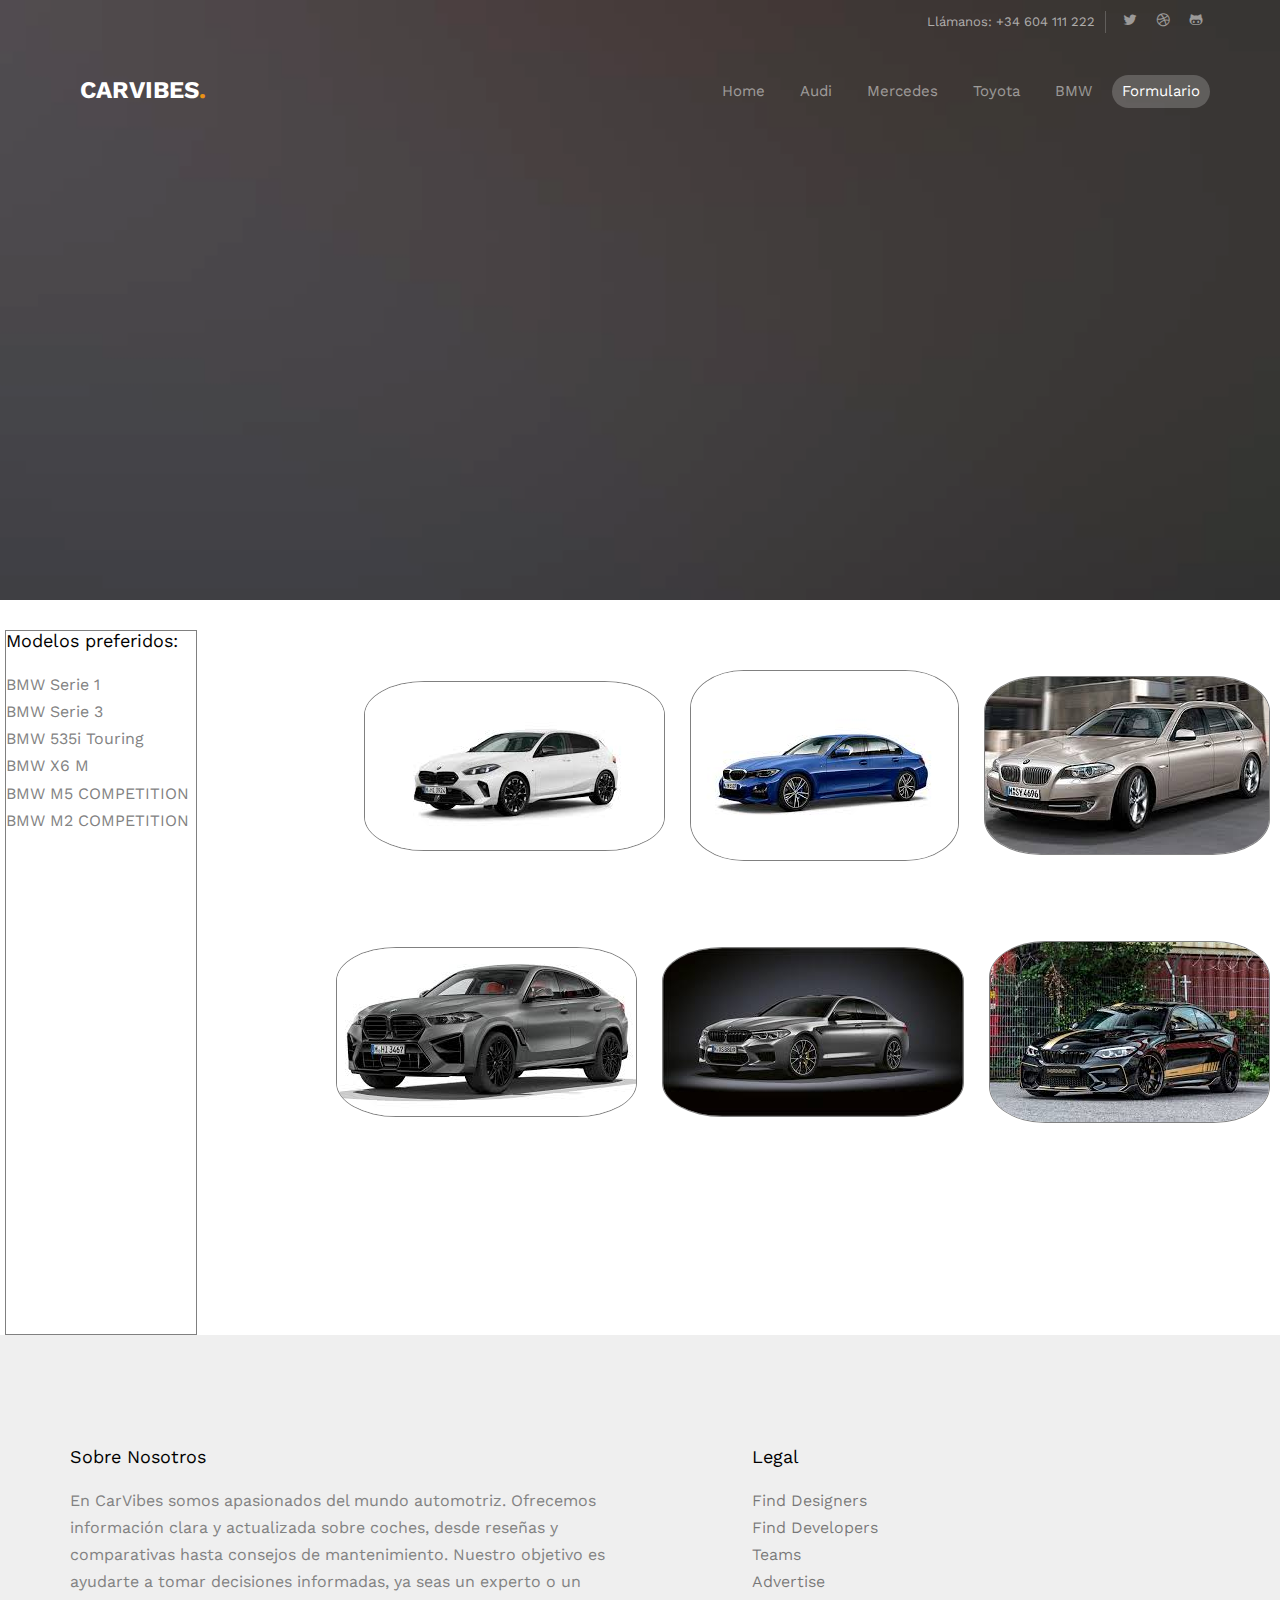
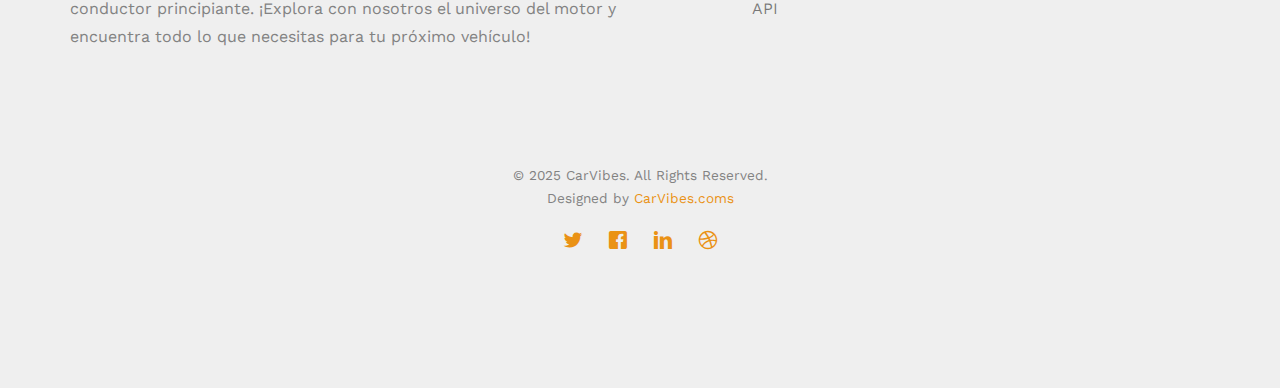
<file: BMW.html>
<!DOCTYPE HTML>
<html>
	<head>
	<meta charset="utf-8">
	<meta http-equiv="X-UA-Compatible" content="IE=edge">
	<title>CarVibes &mdash; Pasión sobre ruedas</title>
	<meta name="viewport" content="width=device-width, initial-scale=1">
	<meta name="description" content="Free HTML5 Website Template by freehtml5.co" />
	<meta name="keywords" content="free website templates, free html5, free template, free bootstrap, free website template, html5, css3, mobile first, responsive" />
	<meta name="author" content="freehtml5.co" />
	<link rel="icon" href="images/ico.png" type="image/png">

	
	<meta property="og:title" content=""/>
	<meta property="og:image" content=""/>
	<meta property="og:url" content=""/>
	<meta property="og:site_name" content=""/>
	<meta property="og:description" content=""/>
	<meta name="twitter:title" content="" />
	<meta name="twitter:image" content="" />
	<meta name="twitter:url" content="" />
	<meta name="twitter:card" content="" />

	<link href="https://fonts.googleapis.com/css?family=Work+Sans:300,400,500,700,800" rel="stylesheet">
	
	<!-- Animate.css -->
	<link rel="stylesheet" href="css/animate.css">
	<!-- Icomoon Icon Fonts-->
	<link rel="stylesheet" href="css/icomoon.css">
	<!-- Bootstrap  -->
	<link rel="stylesheet" href="css/bootstrap.css">

	<!-- Magnific Popup -->
	<link rel="stylesheet" href="css/magnific-popup.css">

	<!-- Owl Carousel  -->
	<link rel="stylesheet" href="css/owl.carousel.min.css">
	<link rel="stylesheet" href="css/owl.theme.default.min.css">

	<!-- Theme style  -->
	<link rel="stylesheet" href="css/style.css">

	<!-- Modernizr JS -->
	<script src="js/modernizr-2.6.2.min.js"></script>
	<!-- FOR IE9 below -->
	<!--[if lt IE 9]>
	<script src="js/respond.min.js"></script>
	<![endif]-->

	</head>
	<body>
		
	<div class="fh5co-loader"></div>
	
	<div id="page">
		<nav class="fh5co-nav" role="navigation">
			<div class="top">
				<div class="container">
					<div class="row">
						<div class="col-xs-12 text-right">
							<p class="num">Llámanos: +34 604 111 222</p>
							<ul class="fh5co-social">
								<li><a href="#"><i class="icon-twitter"></i></a></li>
								<li><a href="#"><i class="icon-dribbble"></i></a></li>
								<li><a href="#"><i class="icon-github"></i></a></li>
							</ul>
						</div>
					</div>
				</div>
			</div>
			<div class="top-menu">
				<div class="container">
					<div class="row">
						<div class="col-xs-1">
							<div id="fh5co-logo"><a href="index.html">CarVibes<span>.</span></a></div>
						</div>
						<nav class="col-xs-11 text-right menu-1">
							<ul>
								<li><a href="index.html">Home</a></li>
								<li><a href="Audi.html">Audi</a></li>
								<li><a href="Mercedes.html">Mercedes</a></li>
								<li>
									<a href="Toyota.html">Toyota</a>
					
								</li>
								<li><a href="BMW.html">BMW</a></li>
								<li class="btn-cta"><a href="Formulario.html"><span>Formulario</span></a></li>
							</ul>
						</nav>
					</div>
					
				</div>
			</div>
		</nav>

	<header id="fh5co-header" class="fh5co-cover fh5co-cover-sm" role="banner" style="background-image:url(images/img_bg_2.jpg);" data-stellar-background-ratio="0.5">
		<div class="overlay"></div>
		<div class="container">
			<div class="row">
				<div class="col-md-8 col-md-offset-2 text-center">
					<div class="display-t">
						<div class="display-tc animate-box" data-animate-effect="fadeIn">
							<h1>BMW</h1>
							<h2 ><em>"Puro Placer de Conducir"</em></h2>
						</div>
					</div>
				</div>
			</div>
		</div>
	</header>	

	<aside>
		<h4>Modelos preferidos:</h4>
		<li>BMW Serie 1</li>
		<li>BMW Serie 3</li>
		<li>BMW 535i Touring</li>
		<li>BMW X6 M</li>
		<li>BMW M5 COMPETITION</li>
		<li>BMW M2 COMPETITION</li>
	  </aside>

	  <div class = imagenesToyota>
		<img src="images/SERIE1.jpeg" alt="serie1">
		<img src="images/SERIE3NUEV.jpeg" alt="serie3">
		<img src="images/535iTouring.jpeg" alt="535i">
	  </div>

	  <div class = imagenesToyota>
		<img src="images/X6M.jpeg" alt="X6M">
		<img src="images/M5COMPETITION.jpeg" alt="M5">
		<img src="images/M2.jpeg" alt="M2">
	  </div>
	
</div>

<footer id="fh5co-footer" role="contentinfo">
	<div class="container">
		<div class="row row-pb-md">
			<div class="col-md-3 fh5co-widget">
				<h4>Sobre Nosotros</h4>
				<p>En CarVibes somos apasionados del mundo automotriz. Ofrecemos información clara y actualizada sobre coches, desde reseñas y comparativas hasta consejos de mantenimiento. Nuestro objetivo es ayudarte a tomar decisiones informadas, ya seas un experto o un conductor principiante. ¡Explora con nosotros el universo del motor y encuentra todo lo que necesitas para tu próximo vehículo!</p>
			</div>
			<div class="col-md-2 col-sm-4 col-xs-6 col-md-push-1">
				<h4>Legal</h4>
				<ul class="fh5co-footer-links">
					<li><a href="#">Find Designers</a></li>
					<li><a href="#">Find Developers</a></li>
					<li><a href="#">Teams</a></li>
					<li><a href="#">Advertise</a></li>
					<li><a href="#">API</a></li>
				</ul>
			</div>
		</div>

		<div class="row copyright">
			<div class="col-md-12 text-center">
				<p>
					<small class="block">&copy; 2025 CarVibes. All Rights Reserved.</small> 
					<small class="block">Designed by <a href="http://CarVibes.com/" target="_blank">CarVibes.coms</a>
				</p>
				<p>
					<ul class="fh5co-social-icons">
						<li><a href="#"><i class="icon-twitter"></i></a></li>
						<li><a href="#"><i class="icon-facebook"></i></a></li>
						<li><a href="#"><i class="icon-linkedin"></i></a></li>
						<li><a href="#"><i class="icon-dribbble"></i></a></li>
					</ul>
				</p>
			</div>
		</div>

	</div>
</footer>
</div>

<div class="gototop js-top">
	<a href="#" class="js-gotop"><i class="icon-arrow-up"></i></a>
</div>

<!-- jQuery -->
<script src="js/jquery.min.js"></script>
<!-- jQuery Easing -->
<script src="js/jquery.easing.1.3.js"></script>
<!-- Bootstrap -->
<script src="js/bootstrap.min.js"></script>
<!-- Waypoints -->
<script src="js/jquery.waypoints.min.js"></script>
<!-- Stellar Parallax -->
<script src="js/jquery.stellar.min.js"></script>
<!-- Carousel -->
<script src="js/owl.carousel.min.js"></script>
<!-- countTo -->
<script src="js/jquery.countTo.js"></script>
<!-- Magnific Popup -->
<script src="js/jquery.magnific-popup.min.js"></script>
<script src="js/magnific-popup-options.js"></script>
<!-- Main -->
<script src="js/main.js"></script>

</body>
</html>
</file>
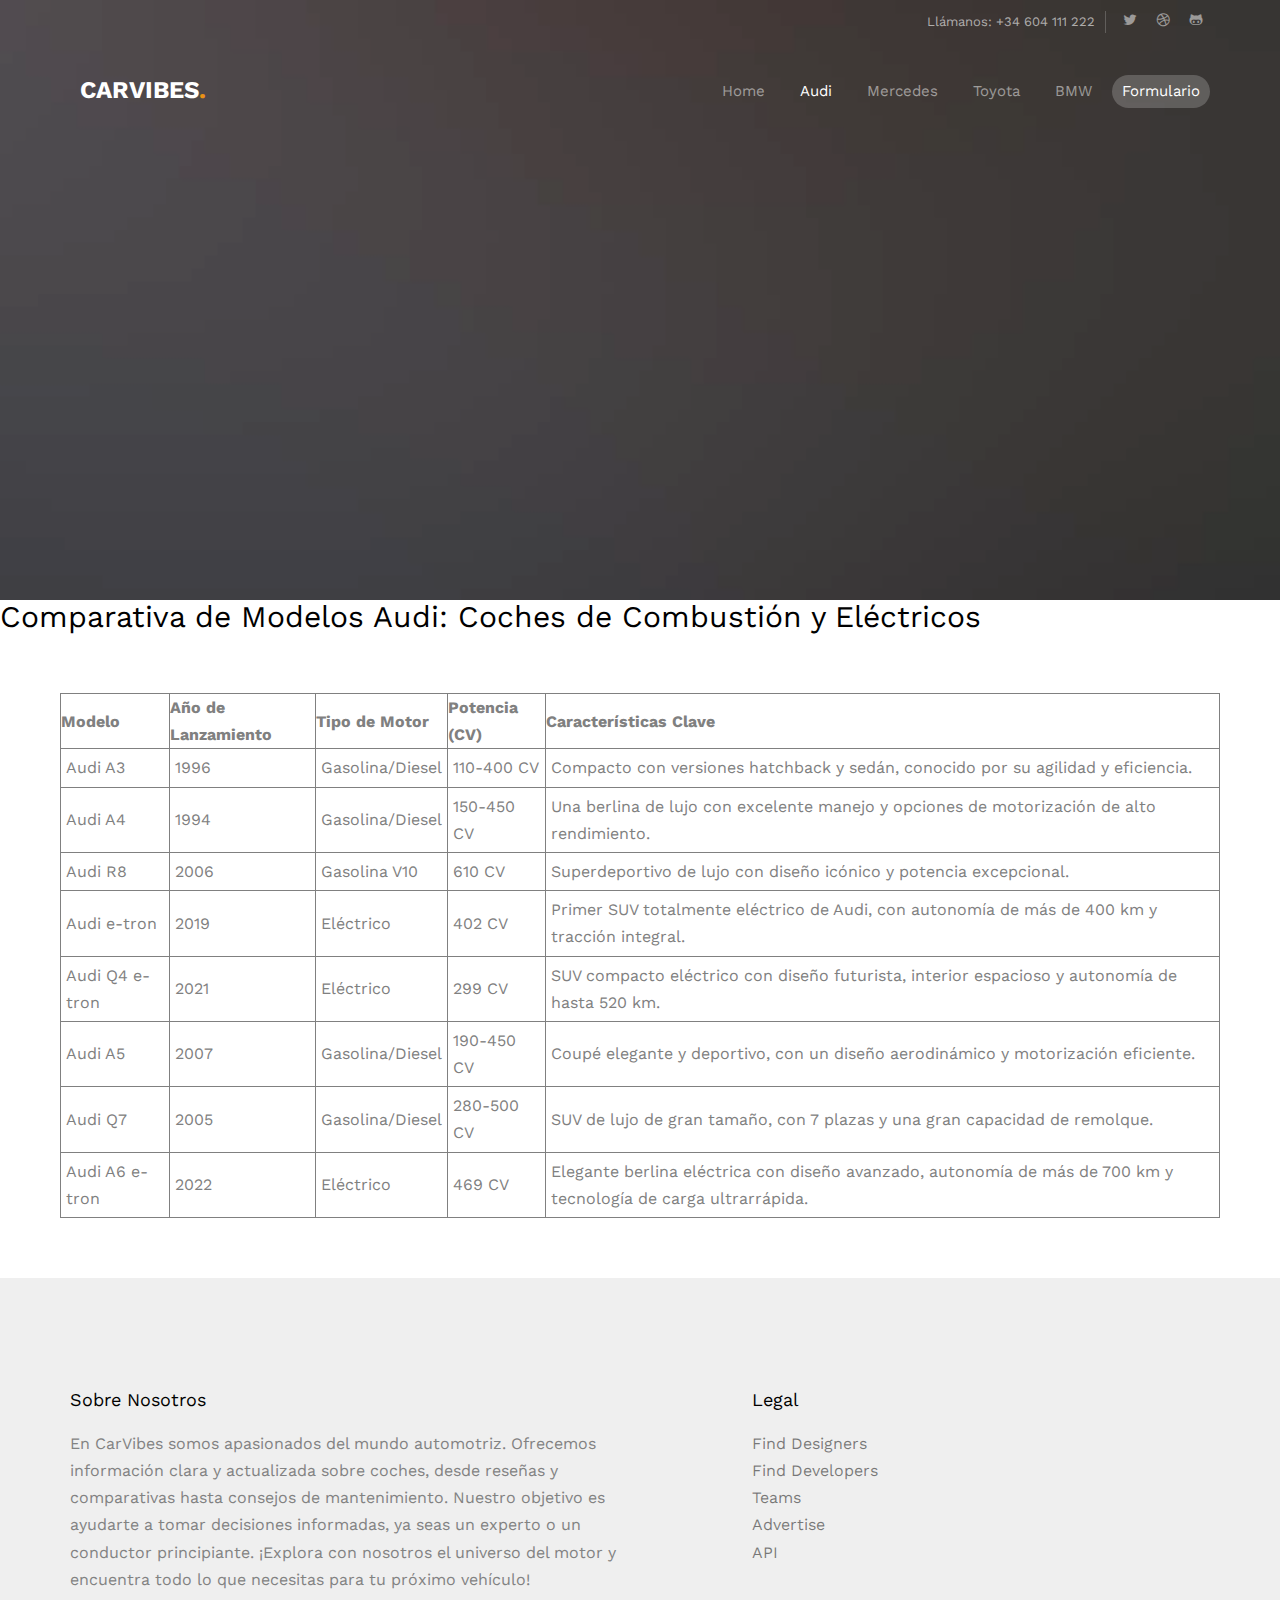
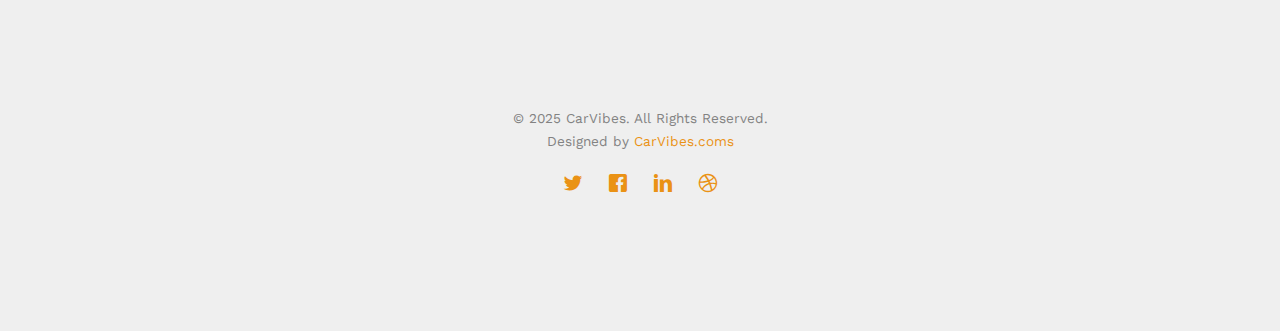
<file: courses.html>
<!DOCTYPE HTML>
<html>
	<head>
	<meta charset="utf-8">
	<meta http-equiv="X-UA-Compatible" content="IE=edge">
	<title>CarVibes &mdash; Pasión sobre ruedas</title>
	<meta name="viewport" content="width=device-width, initial-scale=1">
	<meta name="description" content="Free HTML5 Website Template by freehtml5.co" />
	<meta name="keywords" content="free website templates, free html5, free template, free bootstrap, free website template, html5, css3, mobile first, responsive" />
	<meta name="author" content="freehtml5.co" />

	
	<meta property="og:title" content=""/>
	<meta property="og:image" content=""/>
	<meta property="og:url" content=""/>
	<meta property="og:site_name" content=""/>
	<meta property="og:description" content=""/>
	<meta name="twitter:title" content="" />
	<meta name="twitter:image" content="" />
	<meta name="twitter:url" content="" />
	<meta name="twitter:card" content="" />

	<link href="https://fonts.googleapis.com/css?family=Work+Sans:300,400,500,700,800" rel="stylesheet">
	
	<!-- Animate.css -->
	<link rel="stylesheet" href="css/animate.css">
	<!-- Icomoon Icon Fonts-->
	<link rel="stylesheet" href="css/icomoon.css">
	<!-- Bootstrap  -->
	<link rel="stylesheet" href="css/bootstrap.css">

	<!-- Magnific Popup -->
	<link rel="stylesheet" href="css/magnific-popup.css">

	<!-- Owl Carousel  -->
	<link rel="stylesheet" href="css/owl.carousel.min.css">
	<link rel="stylesheet" href="css/owl.theme.default.min.css">

	<!-- Theme style  -->
	<link rel="stylesheet" href="css/style.css">

	<!-- Modernizr JS -->
	<script src="js/modernizr-2.6.2.min.js"></script>
	<!-- FOR IE9 below -->
	<!--[if lt IE 9]>
	<script src="js/respond.min.js"></script>
	<![endif]-->

	</head>
	<body>
		
	<div class="fh5co-loader"></div>
	
	<div id="page">
	<nav class="fh5co-nav" role="navigation">
		<div class="top">
			<div class="container">
				<div class="row">
					<div class="col-xs-12 text-right">
						<p class="num">Llámanos: +34 604 111 222</p>
						<ul class="fh5co-social">
							<li><a href="#"><i class="icon-twitter"></i></a></li>
							<li><a href="#"><i class="icon-dribbble"></i></a></li>
							<li><a href="#"><i class="icon-github"></i></a></li>
						</ul>
					</div>
				</div>
			</div>
		</div>
		<div class="top-menu">
			<div class="container">
				<div class="row">
					<div class="col-xs-1">
						<div id="fh5co-logo"><a href="index.html">CarVibes<span>.</span></a></div>
					</div>
					<div class="col-xs-11 text-right menu-1">
						<ul>
							<li><a href="index.html">Home</a></li>
							<li class="active"><a href="courses.html">Audi</a></li>
							<li><a href="pricing.html">Mercedes</a></li>
							<li class="has-dropdown">
								<a href="blog.html">Toyota</a>
								<ul class="dropdown">
									<li><a href="#">Web Design</a></li>
									<li><a href="#">eCommerce</a></li>
									<li><a href="#">Branding</a></li>
									<li><a href="#">API</a></li>
								</ul>
							</li>
							<li><a href="contact.html">BMW</a></li>
							<li class="btn-cta"><a href="#"><span>Formulario</span></a></li>
						</ul>
					</div>
				</div>
				
			</div>
		</div>
	</nav>

	<header id="fh5co-header" class="fh5co-cover fh5co-cover-sm" role="banner" style="background-image:url(images/img_bg_2.jpg);" data-stellar-background-ratio="0.5">
		<div class="overlay"></div>
		<div class="container">
			<div class="row">
				<div class="col-md-8 col-md-offset-2 text-center">
					<div class="display-t">
						<div class="display-tc animate-box" data-animate-effect="fadeIn">
							<h1>AUDI</h1>
							<h2 ><em>"la vanguardia de la técnica"</em></h2>
						</div>
					</div>
				</div>
			</div>
		</div>
	</header>

	<h2>Comparativa de Modelos Audi: Coches de Combustión y Eléctricos</h2>
		<table class= "tabla" border="1">
			<thead>
				<tr>
					<th>Modelo</th>
					<th>Año de Lanzamiento</th>
					<th>Tipo de Motor</th>
					<th>Potencia (CV)</th>
					<th>Características Clave</th>
				</tr>
			</thead>
			<tbody>
				<tr>
					<td>Audi A3</td>
					<td>1996</td>
					<td>Gasolina/Diesel</td>
					<td>110-400 CV</td>
					<td>Compacto con versiones hatchback y sedán, conocido por su agilidad y eficiencia.</td>
				</tr>
				<tr>
					<td>Audi A4</td>
					<td>1994</td>
					<td>Gasolina/Diesel</td>
					<td>150-450 CV</td>
					<td>Una berlina de lujo con excelente manejo y opciones de motorización de alto rendimiento.</td>
				</tr>
				<tr>
					<td>Audi R8</td>
					<td>2006</td>
					<td>Gasolina V10</td>
					<td>610 CV</td>
					<td>Superdeportivo de lujo con diseño icónico y potencia excepcional.</td>
				</tr>
				<tr>
					<td>Audi e-tron</td>
					<td>2019</td>
					<td>Eléctrico</td>
					<td>402 CV</td>
					<td>Primer SUV totalmente eléctrico de Audi, con autonomía de más de 400 km y tracción integral.</td>
				</tr>
				<tr>
					<td>Audi Q4 e-tron</td>
					<td>2021</td>
					<td>Eléctrico</td>
					<td>299 CV</td>
					<td>SUV compacto eléctrico con diseño futurista, interior espacioso y autonomía de hasta 520 km.</td>
				</tr>
				<tr>
					<td>Audi A5</td>
					<td>2007</td>
					<td>Gasolina/Diesel</td>
					<td>190-450 CV</td>
					<td>Coupé elegante y deportivo, con un diseño aerodinámico y motorización eficiente.</td>
				</tr>
				<tr>
					<td>Audi Q7</td>
					<td>2005</td>
					<td>Gasolina/Diesel</td>
					<td>280-500 CV</td>
					<td>SUV de lujo de gran tamaño, con 7 plazas y una gran capacidad de remolque.</td>
				</tr>
				<tr>
					<td>Audi A6 e-tron</td>
					<td>2022</td>
					<td>Eléctrico</td>
					<td>469 CV</td>
					<td>Elegante berlina eléctrica con diseño avanzado, autonomía de más de 700 km y tecnología de carga ultrarrápida.</td>
				</tr>
			</tbody>
		</table>
		<footer id="fh5co-footer" role="contentinfo">
			<div class="container">
				<div class="row row-pb-md">
					<div class="col-md-3 fh5co-widget">
						<h4>Sobre Nosotros</h4>
						<p>En CarVibes somos apasionados del mundo automotriz. Ofrecemos información clara y actualizada sobre coches, desde reseñas y comparativas hasta consejos de mantenimiento. Nuestro objetivo es ayudarte a tomar decisiones informadas, ya seas un experto o un conductor principiante. ¡Explora con nosotros el universo del motor y encuentra todo lo que necesitas para tu próximo vehículo!</p>
					</div>
					<div class="col-md-2 col-sm-4 col-xs-6 col-md-push-1">
						<h4>Legal</h4>
						<ul class="fh5co-footer-links">
							<li><a href="#">Find Designers</a></li>
							<li><a href="#">Find Developers</a></li>
							<li><a href="#">Teams</a></li>
							<li><a href="#">Advertise</a></li>
							<li><a href="#">API</a></li>
						</ul>
					</div>
				</div>
	
				<div class="row copyright">
					<div class="col-md-12 text-center">
						<p>
							<small class="block">&copy; 2025 CarVibes. All Rights Reserved.</small> 
							<small class="block">Designed by <a href="http://CarVibes.com/" target="_blank">CarVibes.coms</a>
						</p>
						<p>
							<ul class="fh5co-social-icons">
								<li><a href="#"><i class="icon-twitter"></i></a></li>
								<li><a href="#"><i class="icon-facebook"></i></a></li>
								<li><a href="#"><i class="icon-linkedin"></i></a></li>
								<li><a href="#"><i class="icon-dribbble"></i></a></li>
							</ul>
						</p>
					</div>
				</div>
	
			</div>
		</footer>
	</div>

	<div class="gototop js-top">
		<a href="#" class="js-gotop"><i class="icon-arrow-up"></i></a>
	</div>
	
	<!-- jQuery -->
	<script src="js/jquery.min.js"></script>
	<!-- jQuery Easing -->
	<script src="js/jquery.easing.1.3.js"></script>
	<!-- Bootstrap -->
	<script src="js/bootstrap.min.js"></script>
	<!-- Waypoints -->
	<script src="js/jquery.waypoints.min.js"></script>
	<!-- Stellar Parallax -->
	<script src="js/jquery.stellar.min.js"></script>
	<!-- Carousel -->
	<script src="js/owl.carousel.min.js"></script>
	<!-- countTo -->
	<script src="js/jquery.countTo.js"></script>
	<!-- Magnific Popup -->
	<script src="js/jquery.magnific-popup.min.js"></script>
	<script src="js/magnific-popup-options.js"></script>
	<!-- Main -->
	<script src="js/main.js"></script>

	</body>
</html>
</file>
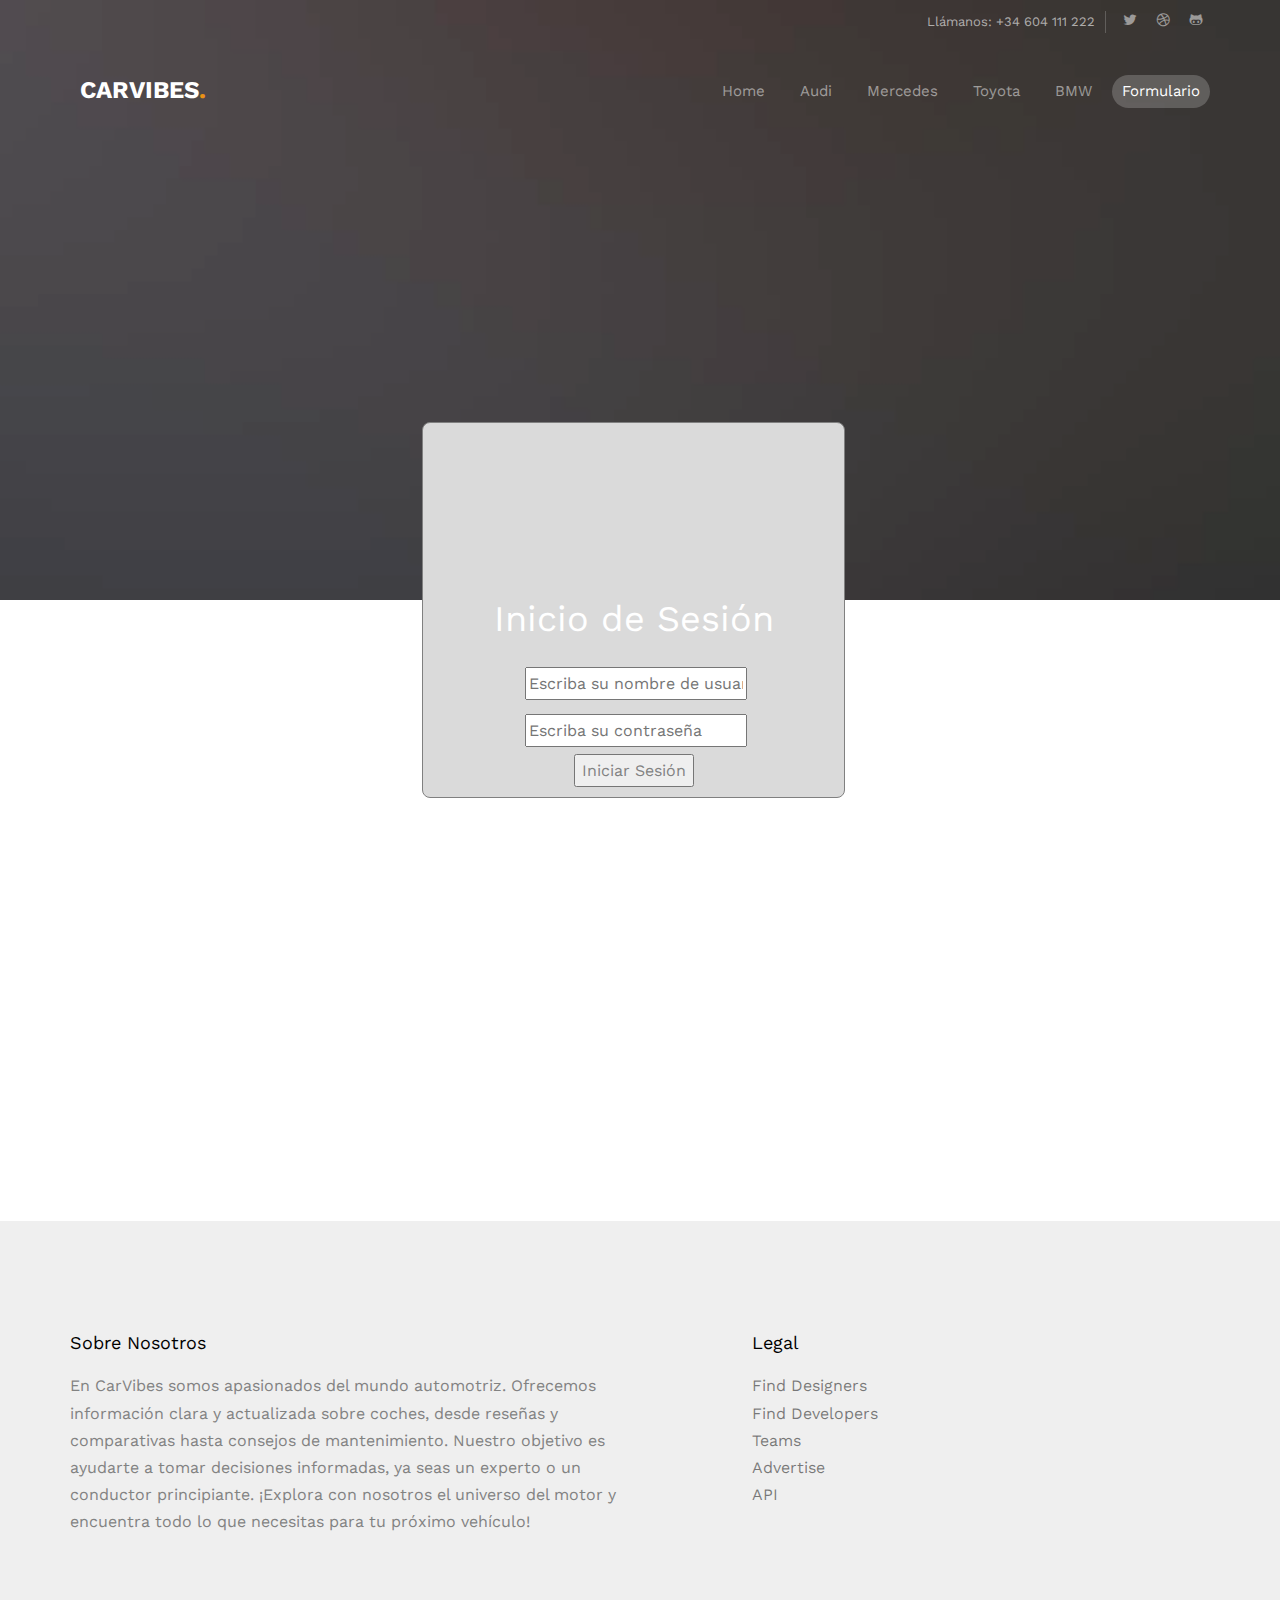
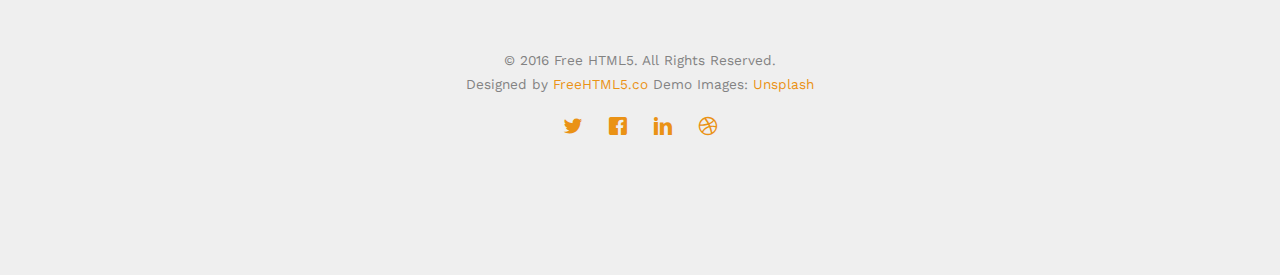
<file: Formulario.html>
<!DOCTYPE HTML>
<html>
	<head>
	<meta charset="utf-8">
	<meta http-equiv="X-UA-Compatible" content="IE=edge">
	<title>CarVibes &mdash; Pasión sobre ruedas</title>
	<meta name="viewport" content="width=device-width, initial-scale=1">
	<meta name="description" content="Free HTML5 Website Template by freehtml5.co" />
	<meta name="keywords" content="free website templates, free html5, free template, free bootstrap, free website template, html5, css3, mobile first, responsive" />
	<meta name="author" content="freehtml5.co" />
	<link rel="icon" href="images/ico.png" type="image/png">

	
	<meta property="og:title" content=""/>
	<meta property="og:image" content=""/>
	<meta property="og:url" content=""/>
	<meta property="og:site_name" content=""/>
	<meta property="og:description" content=""/>
	<meta name="twitter:title" content="" />
	<meta name="twitter:image" content="" />
	<meta name="twitter:url" content="" />
	<meta name="twitter:card" content="" />

	<link href="https://fonts.googleapis.com/css?family=Work+Sans:300,400,500,700,800" rel="stylesheet">
	
	<!-- Animate.css -->
	<link rel="stylesheet" href="css/animate.css">
	<!-- Icomoon Icon Fonts-->
	<link rel="stylesheet" href="css/icomoon.css">
	<!-- Bootstrap  -->
	<link rel="stylesheet" href="css/bootstrap.css">

	<!-- Magnific Popup -->
	<link rel="stylesheet" href="css/magnific-popup.css">

	<!-- Owl Carousel  -->
	<link rel="stylesheet" href="css/owl.carousel.min.css">
	<link rel="stylesheet" href="css/owl.theme.default.min.css">

	<!-- Theme style  -->
	<link rel="stylesheet" href="css/style.css">

	<!-- Modernizr JS -->
	<script src="js/modernizr-2.6.2.min.js"></script>
	<!-- FOR IE9 below -->
	<!--[if lt IE 9]>
	<script src="js/respond.min.js"></script>
	<![endif]-->

	</head>
	<body>
		
	<div class="fh5co-loader"></div>
	
	<div id="page">
		<nav class="fh5co-nav" role="navigation">
			<div class="top">
				<div class="container">
					<div class="row">
						<div class="col-xs-12 text-right">
							<p class="num">Llámanos: +34 604 111 222</p>
							<ul class="fh5co-social">
								<li><a href="#"><i class="icon-twitter"></i></a></li>
								<li><a href="#"><i class="icon-dribbble"></i></a></li>
								<li><a href="#"><i class="icon-github"></i></a></li>
							</ul>
						</div>
					</div>
				</div>
			</div>
			<div class="top-menu">
				<div class="container">
					<div class="row">
						<div class="col-xs-1">
							<div id="fh5co-logo"><a href="index.html">CarVibes<span>.</span></a></div>
						</div>
						<nav class="col-xs-11 text-right menu-1">
							<ul>
								<li><a href="index.html">Home</a></li>
								<li><a href="Audi.html">Audi</a></li>
								<li><a href="Mercedes.html">Mercedes</a></li>
								<li>
									<a href="Toyota.html">Toyota</a>
							
								</li>
								<li><a href="BMW.html">BMW</a></li>
								<li class="btn-cta"><a href="Formulario.html"><span>Formulario</span></a></li>
							</ul>
						</nav>
					</div>
					
				</div>
			</div>
		</nav>
        <header id="fh5co-header" class="fh5co-cover fh5co-cover-sm" role="banner" style="background-image:url(images/img_bg_2.jpg);" data-stellar-background-ratio="0.5">
            <div class="overlay"></div>
            <div class="container">
                <div class="row">
                    <div class="col-md-8 col-md-offset-2 text-center">
                        <div class="display-t">
                            <div class="display-tc animate-box" data-animate-effect="fadeIn">
                                <h1>FORMULARIO</h1>
                                <h2><em>"Recopilación de datos de los amantes de los motores"</em></h2>
                            </div>
                        </div>
                    </div>
                </div>
            </div>
        </header>

        <div class="formularioInfo">
            <div class="TituloInicioSesion"><h1>Inicio de Sesión</h1></div>
            <form action="http://www.iesjacaranda-brenes.org/lmsgi/resultado.php" method="get">
        
            <div class="input">
                <label for="usuario"></label>
                <input placeholder="Escriba su nombre de usuario" type="text" id="username" name="username">
            </div>
            <div class="input">
                <label for="contrasenia"></label>
                <input placeholder="Escriba su contraseña" type="password" id="password" name="password">
            </div>
            <button type="submit">Iniciar Sesión</button>
        </form>
        </div>

        <footer id="fh5co-footer" role="contentinfo">
            <div class="container">
                <div class="row row-pb-md">
                    <div class="col-md-3 fh5co-widget">
                        <h4>Sobre Nosotros</h4>
                        <p>En CarVibes somos apasionados del mundo automotriz. Ofrecemos información clara y actualizada sobre coches, desde reseñas y comparativas hasta consejos de mantenimiento. Nuestro objetivo es ayudarte a tomar decisiones informadas, ya seas un experto o un conductor principiante. ¡Explora con nosotros el universo del motor y encuentra todo lo que necesitas para tu próximo vehículo!</p>
                    </div>
                    <div class="col-md-2 col-sm-4 col-xs-6 col-md-push-1">
                        <h4>Legal</h4>
                        <ul class="fh5co-footer-links">
                            <li><a href="#">Find Designers</a></li>
                            <li><a href="#">Find Developers</a></li>
                            <li><a href="#">Teams</a></li>
                            <li><a href="#">Advertise</a></li>
                            <li><a href="#">API</a></li>
                        </ul>
                    </div>
                </div>

                <div class="row copyright">
                    <div class="col-md-12 text-center">
                        <p>
                            <small class="block">&copy; 2016 Free HTML5. All Rights Reserved.</small>
                            <small class="block">Designed by <a href="http://freehtml5.co/" target="_blank">FreeHTML5.co</a> Demo Images: <a href="http://unsplash.co/" target="_blank">Unsplash</a></small>
                        </p>
                        <p>
                            <ul class="fh5co-social-icons">
                                <li><a href="#"><i class="icon-twitter"></i></a></li>
                                <li><a href="#"><i class="icon-facebook"></i></a></li>
                                <li><a href="#"><i class="icon-linkedin"></i></a></li>
                                <li><a href="#"><i class="icon-dribbble"></i></a></li>
                            </ul>
                        </p>
                    </div>
                </div>
            </div>
        </footer>
    </div>

    <div class="gototop js-top">
        <a href="#" class="js-gotop"><i class="icon-arrow-up"></i></a>
    </div>

    <!-- Scripts -->
    <script src="js/jquery.min.js"></script>
    <script src="js/jquery.easing.1.3.js"></script>
    <script src="js/bootstrap.min.js"></script>
    <script src="js/jquery.waypoints.min.js"></script>
    <script src="js/jquery.stellar.min.js"></script>
    <script src="js/owl.carousel.min.js"></script>
    <script src="js/jquery.countTo.js"></script>
    <script src="js/jquery.magnific-popup.min.js"></script>
    <script src="js/magnific-popup-options.js"></script>
    <script src="js/main.js"></script>
</body>
</html>
</file>
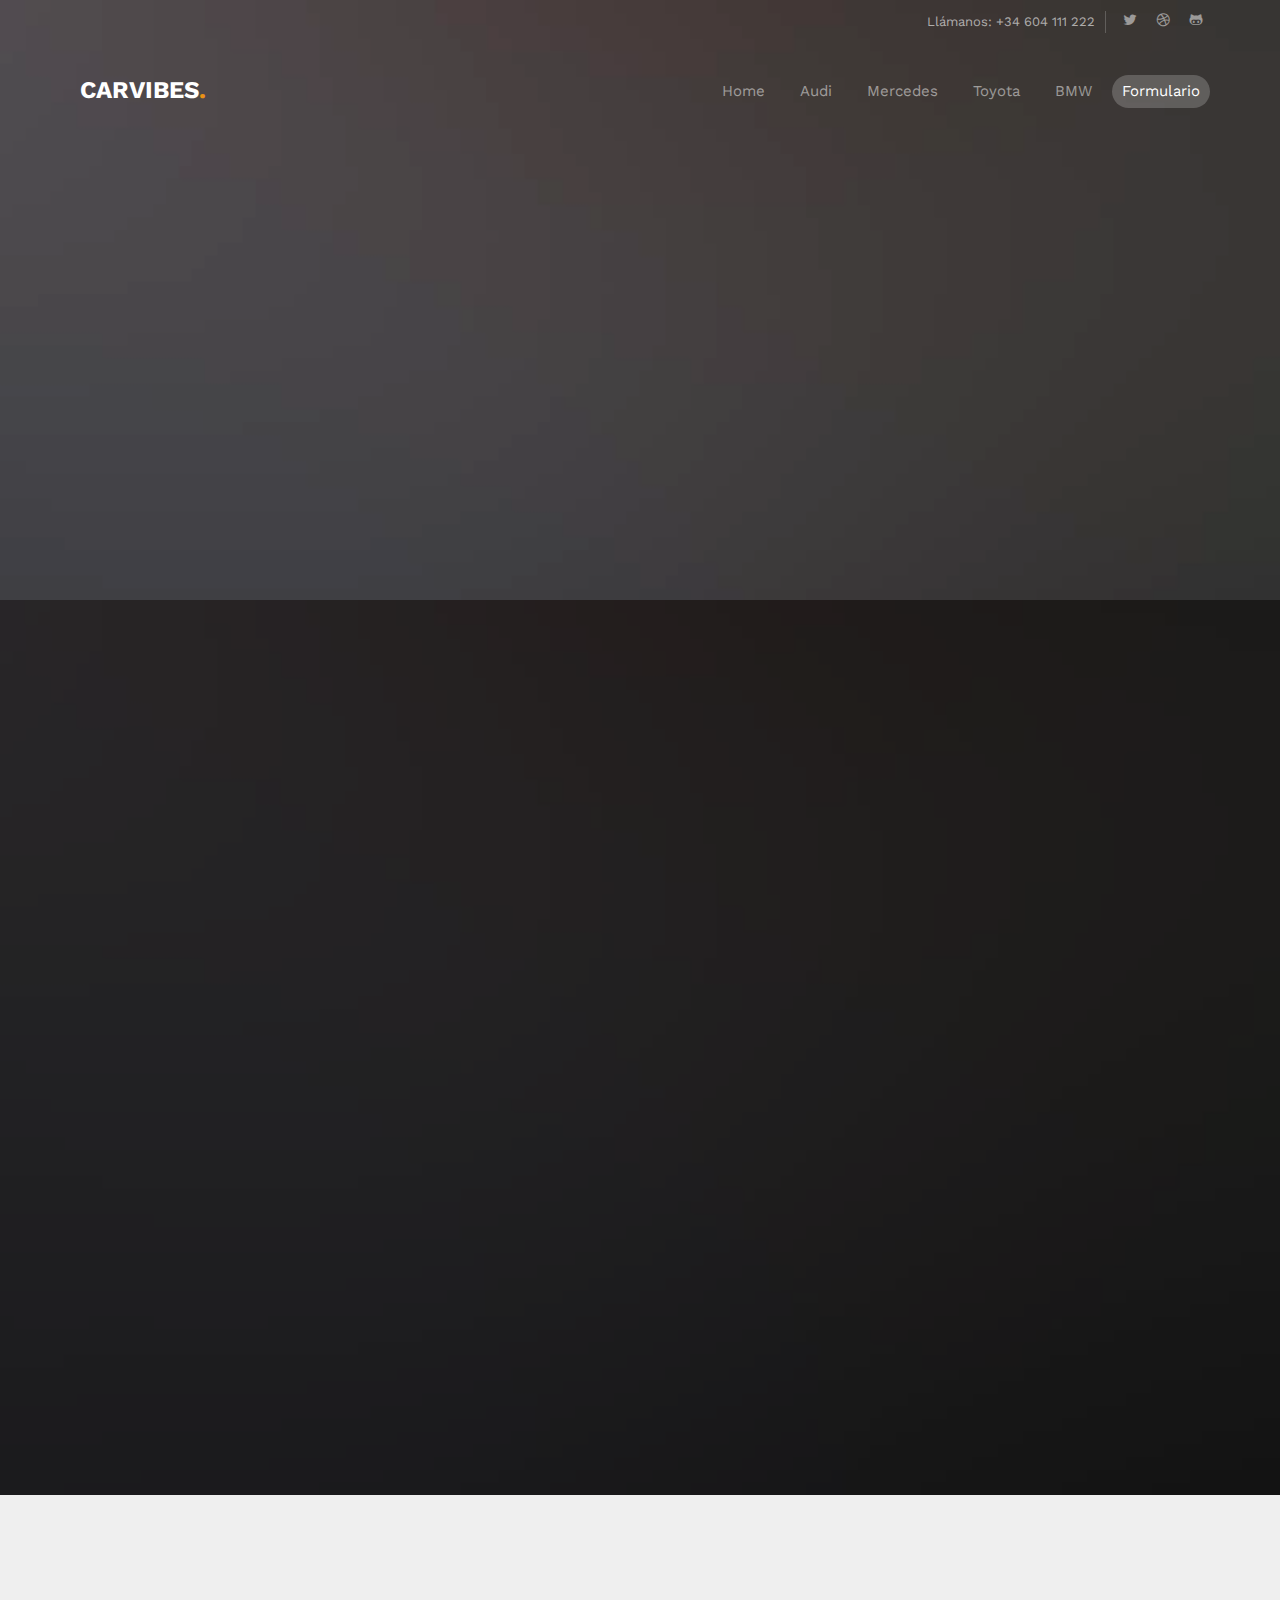
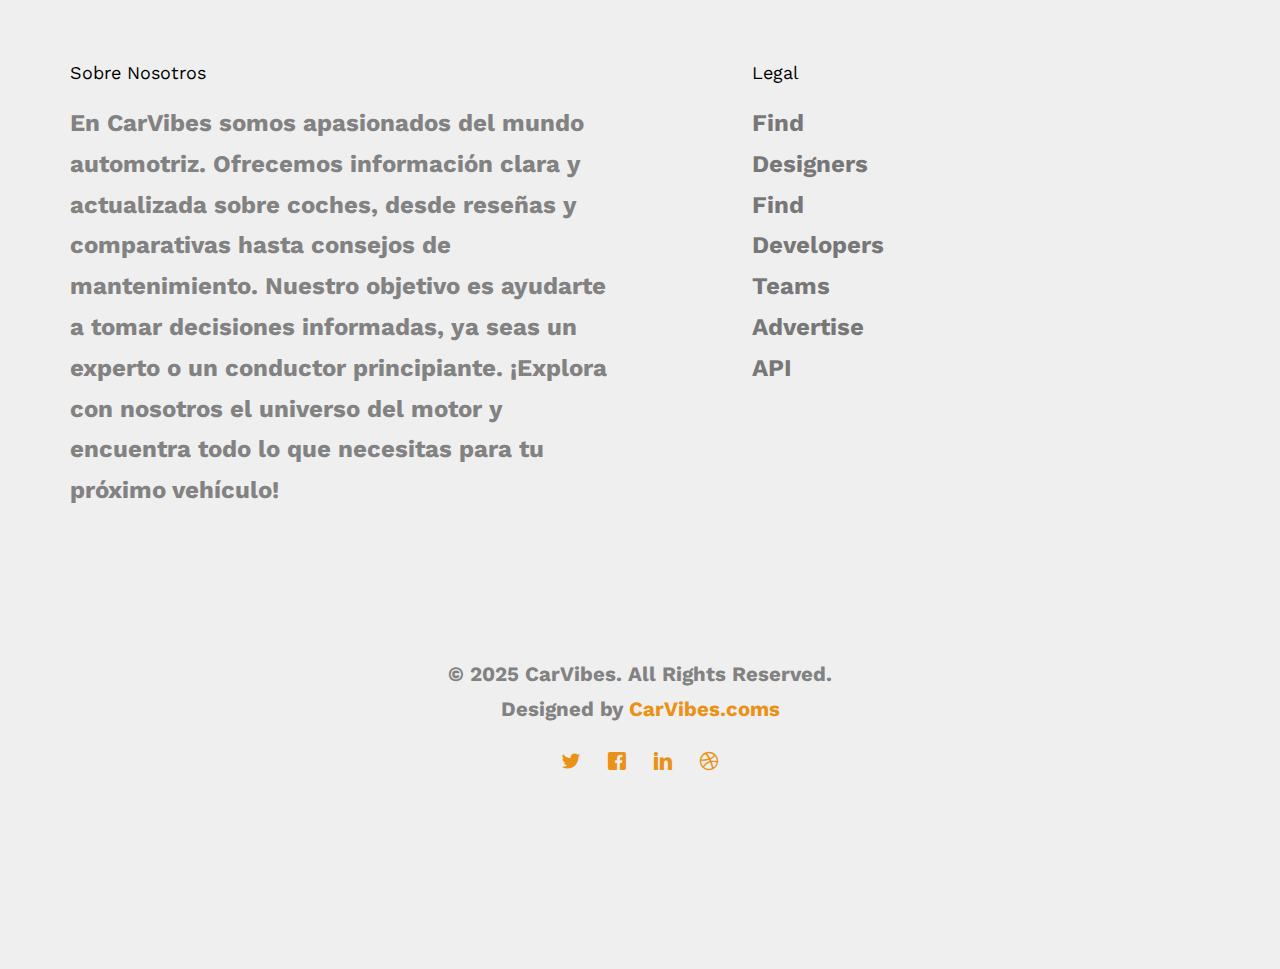
<file: Mercedes.html>
<!DOCTYPE HTML>
<html>
	<head>
	<meta charset="utf-8">
	<meta http-equiv="X-UA-Compatible" content="IE=edge">
	<title>CarVibes &mdash; Pasión sobre ruedas</title>
	<meta name="viewport" content="width=device-width, initial-scale=1">
	<meta name="description" content="Free HTML5 Website Template by freehtml5.co" />
	<meta name="keywords" content="free website templates, free html5, free template, free bootstrap, free website template, html5, css3, mobile first, responsive" />
	<meta name="author" content="freehtml5.co" />
	<link rel="icon" href="images/ico.png" type="image/png">

	
	<meta property="og:title" content=""/>
	<meta property="og:image" content=""/>
	<meta property="og:url" content=""/>
	<meta property="og:site_name" content=""/>
	<meta property="og:description" content=""/>
	<meta name="twitter:title" content="" />
	<meta name="twitter:image" content="" />
	<meta name="twitter:url" content="" />
	<meta name="twitter:card" content="" />

	<link href="https://fonts.googleapis.com/css?family=Work+Sans:300,400,500,700,800" rel="stylesheet">
	
	<!-- Animate.css -->
	<link rel="stylesheet" href="css/animate.css">
	<!-- Icomoon Icon Fonts-->
	<link rel="stylesheet" href="css/icomoon.css">
	<!-- Bootstrap  -->
	<link rel="stylesheet" href="css/bootstrap.css">

	<!-- Magnific Popup -->
	<link rel="stylesheet" href="css/magnific-popup.css">

	<!-- Owl Carousel  -->
	<link rel="stylesheet" href="css/owl.carousel.min.css">
	<link rel="stylesheet" href="css/owl.theme.default.min.css">

	<!-- Theme style  -->
	<link rel="stylesheet" href="css/style.css">

	<!-- Modernizr JS -->
	<script src="js/modernizr-2.6.2.min.js"></script>
	<!-- FOR IE9 below -->
	<!--[if lt IE 9]>
	<script src="js/respond.min.js"></script>
	<![endif]-->

	</head>
	<body>
		
	<div class="fh5co-loader"></div>
	
	<div id="page">
		<nav class="fh5co-nav" role="navigation">
			<div class="top">
				<div class="container">
					<div class="row">
						<div class="col-xs-12 text-right">
							<p class="num">Llámanos: +34 604 111 222</p>
							<ul class="fh5co-social">
								<li><a href="#"><i class="icon-twitter"></i></a></li>
								<li><a href="#"><i class="icon-dribbble"></i></a></li>
								<li><a href="#"><i class="icon-github"></i></a></li>
							</ul>
						</div>
					</div>
				</div>
			</div>
			<div class="top-menu">
				<div class="container">
					<div class="row">
						<div class="col-xs-1">
							<div id="fh5co-logo"><a href="index.html">CarVibes<span>.</span></a></div>
						</div>
						<nav class="col-xs-11 text-right menu-1">
							<ul>
								<li><a href="index.html">Home</a></li>
								<li><a href="Audi.html">Audi</a></li>
								<li><a href="Mercedes.html">Mercedes</a></li>
								<li>
									<a href="Toyota.html">Toyota</a>
							
								</li>
								<li><a href="BMW.html">BMW</a></li>
								<li class="btn-cta"><a href="Formulario.html"><span>Formulario</span></a></li>
							</ul>
						</nav>
					</div>
					
				</div>
			</div>
		</nav>

	<header id="fh5co-header" class="fh5co-cover fh5co-cover-sm" role="banner" style="background-image:url(images/img_bg_2.jpg);" data-stellar-background-ratio="0.5">
		<div class="overlay"></div>
		<div class="container">
			<div class="row">
				<div class="col-md-8 col-md-offset-2 text-center">
					<div class="display-t">
						<div class="display-tc animate-box" data-animate-effect="fadeIn">
							<h1>MERCEDES</h1>
							<h2 ><em>"Lo Mejor o Nada"</em></h2>
						</div>
					</div>
				</div>
			</div>
		</div>
	</header>	
	
	<div id="fh5co-started" style="background-image:url(images/img_bg_2.jpg);">
		<div class="overlay"></div>
		<div class="container">
			<div class="row animate-box">
				<div class="col-md-8 col-md-offset-2 text-center fh5co-heading">
					<b style="font-size: 24px;">MODELOS DE LUJO<b>
						<ol>
							<li style="font-size: 24px; color: #720a0a;">Mercedes-Benz S-Class</li>
							<li style="font-size: 24px; color: #720a0a;">Mercedes-Benz E-Class</li>
							<li style="font-size: 24px; color: #720a0a;">Mercedes-Benz CLS-Class</li>
							<li style="font-size: 24px; color: #720a0a;">Mercedes-Benz Maybach S-Class</li>
							<li style="font-size: 24px; color: #720a0a;">Mercedes-Benz G-Class</li>
							<li style="font-size: 24px; color: #720a0a;">Mercedes-Benz AMG GT</li>
						</ol>
						

					<b style="font-size: 24px;">MODELOS DE SIMPLES<b>
						<ul>
							<li style="font-size: 24px; color: #236fbb;">Mercedes-Benz A-Class</li>
							<li style="font-size: 24px; color: #236fbb;">Mercedes-Benz B-Class</li>
							<li style="font-size: 24px; color: #236fbb;">Mercedes-Benz C-Class</li>
							<li style="font-size: 24px; color: #236fbb;">Mercedes-Benz CLA-Class</li>
							<li style="font-size: 24px; color: #236fbb;">Mercedes-Benz GLA-Class</li>
							<li style="font-size: 24px; color: #236fbb;">Mercedes-Benz GLC-Class</li>
						</ul>
					
				</div>
			</div>

		</div>
	</div>

	<footer id="fh5co-footer" role="contentinfo">
		<div class="container">
			<div class="row row-pb-md">
				<div class="col-md-3 fh5co-widget">
					<h4>Sobre Nosotros</h4>
					<p>En CarVibes somos apasionados del mundo automotriz. Ofrecemos información clara y actualizada sobre coches, desde reseñas y comparativas hasta consejos de mantenimiento. Nuestro objetivo es ayudarte a tomar decisiones informadas, ya seas un experto o un conductor principiante. ¡Explora con nosotros el universo del motor y encuentra todo lo que necesitas para tu próximo vehículo!</p>
				</div>
				<div class="col-md-2 col-sm-4 col-xs-6 col-md-push-1">
					<h4>Legal</h4>
					<ul class="fh5co-footer-links">
						<li><a href="#">Find Designers</a></li>
						<li><a href="#">Find Developers</a></li>
						<li><a href="#">Teams</a></li>
						<li><a href="#">Advertise</a></li>
						<li><a href="#">API</a></li>
					</ul>
				</div>
			</div>

			<div class="row copyright">
				<div class="col-md-12 text-center">
					<p>
						<small class="block">&copy; 2025 CarVibes. All Rights Reserved.</small> 
						<small class="block">Designed by <a href="http://CarVibes.com/" target="_blank">CarVibes.coms</a>
					</p>
					<p>
						<ul class="fh5co-social-icons">
							<li><a href="#"><i class="icon-twitter"></i></a></li>
							<li><a href="#"><i class="icon-facebook"></i></a></li>
							<li><a href="#"><i class="icon-linkedin"></i></a></li>
							<li><a href="#"><i class="icon-dribbble"></i></a></li>
						</ul>
					</p>
				</div>
			</div>

		</div>
	</footer>
	</div>

	<div class="gototop js-top">
		<a href="#" class="js-gotop"><i class="icon-arrow-up"></i></a>
	</div>
	
	<!-- jQuery -->
	<script src="js/jquery.min.js"></script>
	<!-- jQuery Easing -->
	<script src="js/jquery.easing.1.3.js"></script>
	<!-- Bootstrap -->
	<script src="js/bootstrap.min.js"></script>
	<!-- Waypoints -->
	<script src="js/jquery.waypoints.min.js"></script>
	<!-- Stellar Parallax -->
	<script src="js/jquery.stellar.min.js"></script>
	<!-- Carousel -->
	<script src="js/owl.carousel.min.js"></script>
	<!-- countTo -->
	<script src="js/jquery.countTo.js"></script>
	<!-- Magnific Popup -->
	<script src="js/jquery.magnific-popup.min.js"></script>
	<script src="js/magnific-popup-options.js"></script>
	<!-- Main -->
	<script src="js/main.js"></script>

	</body>
</html>
</file>
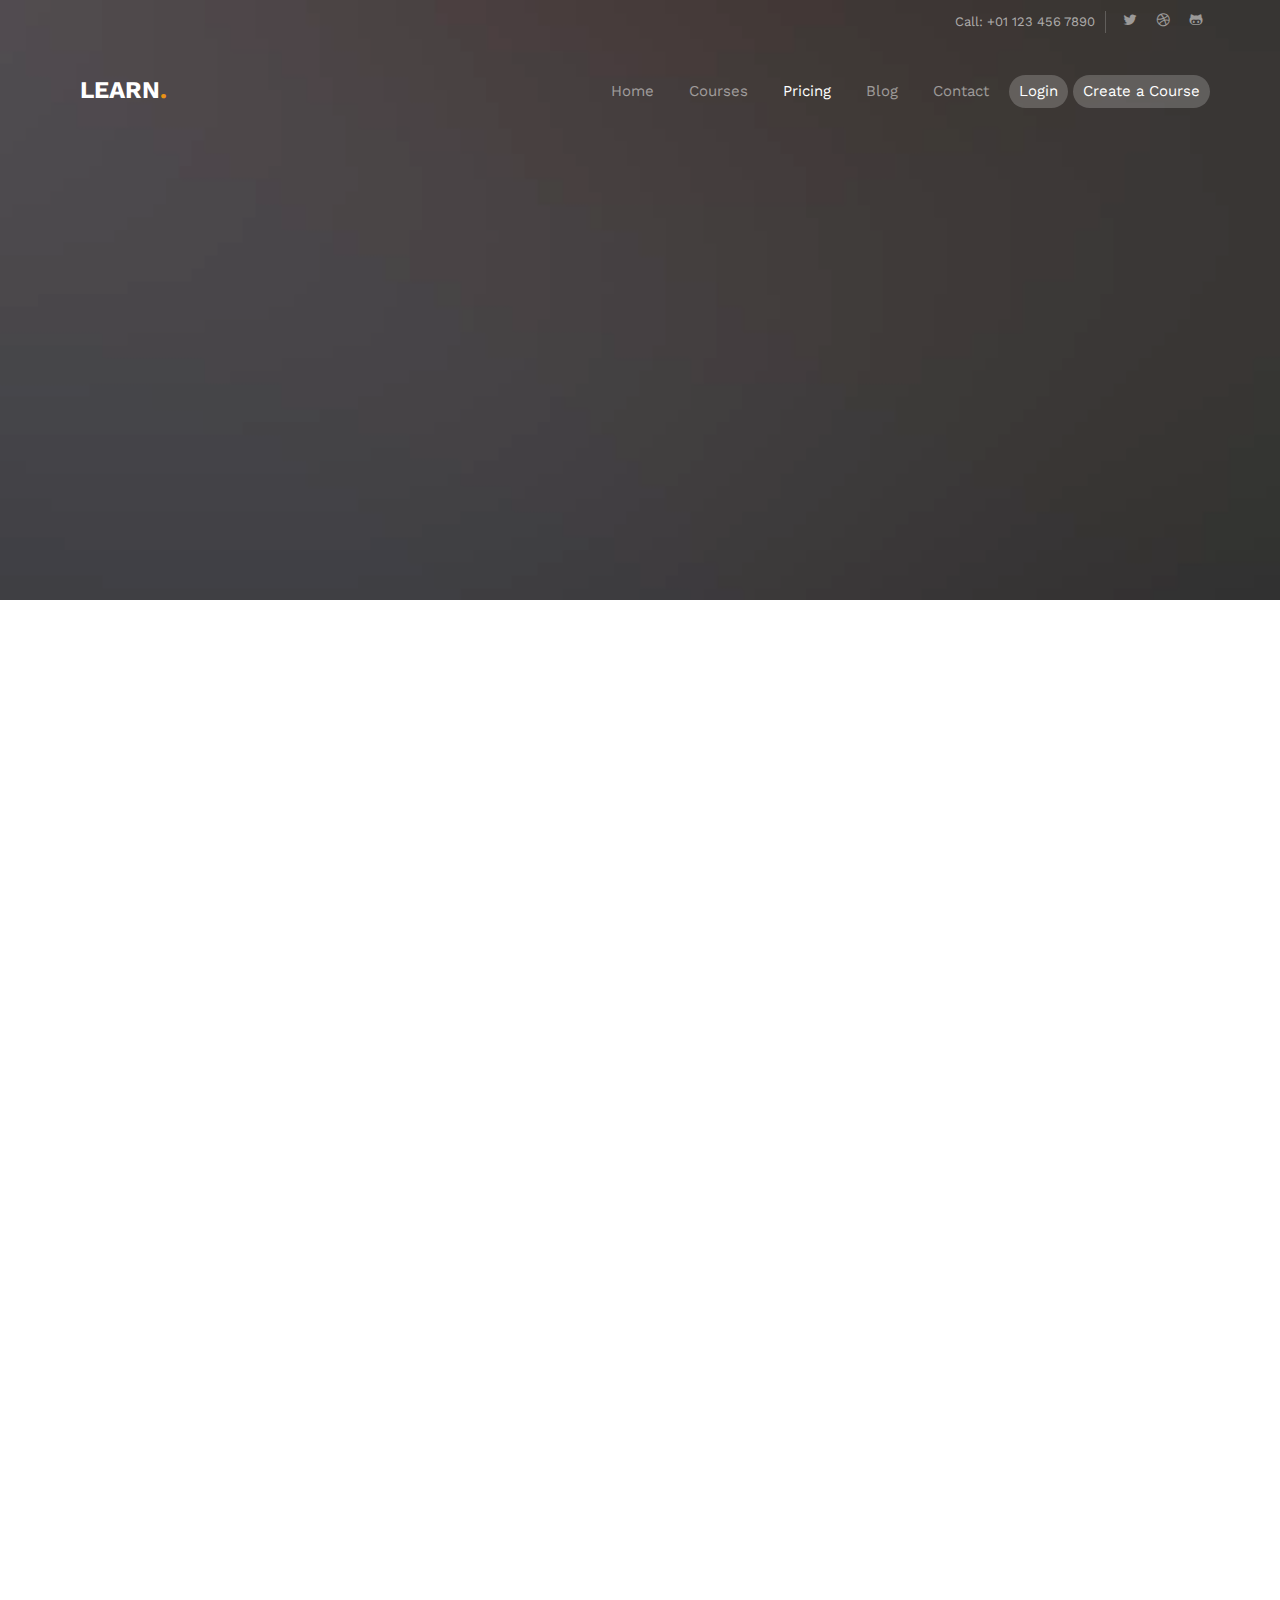
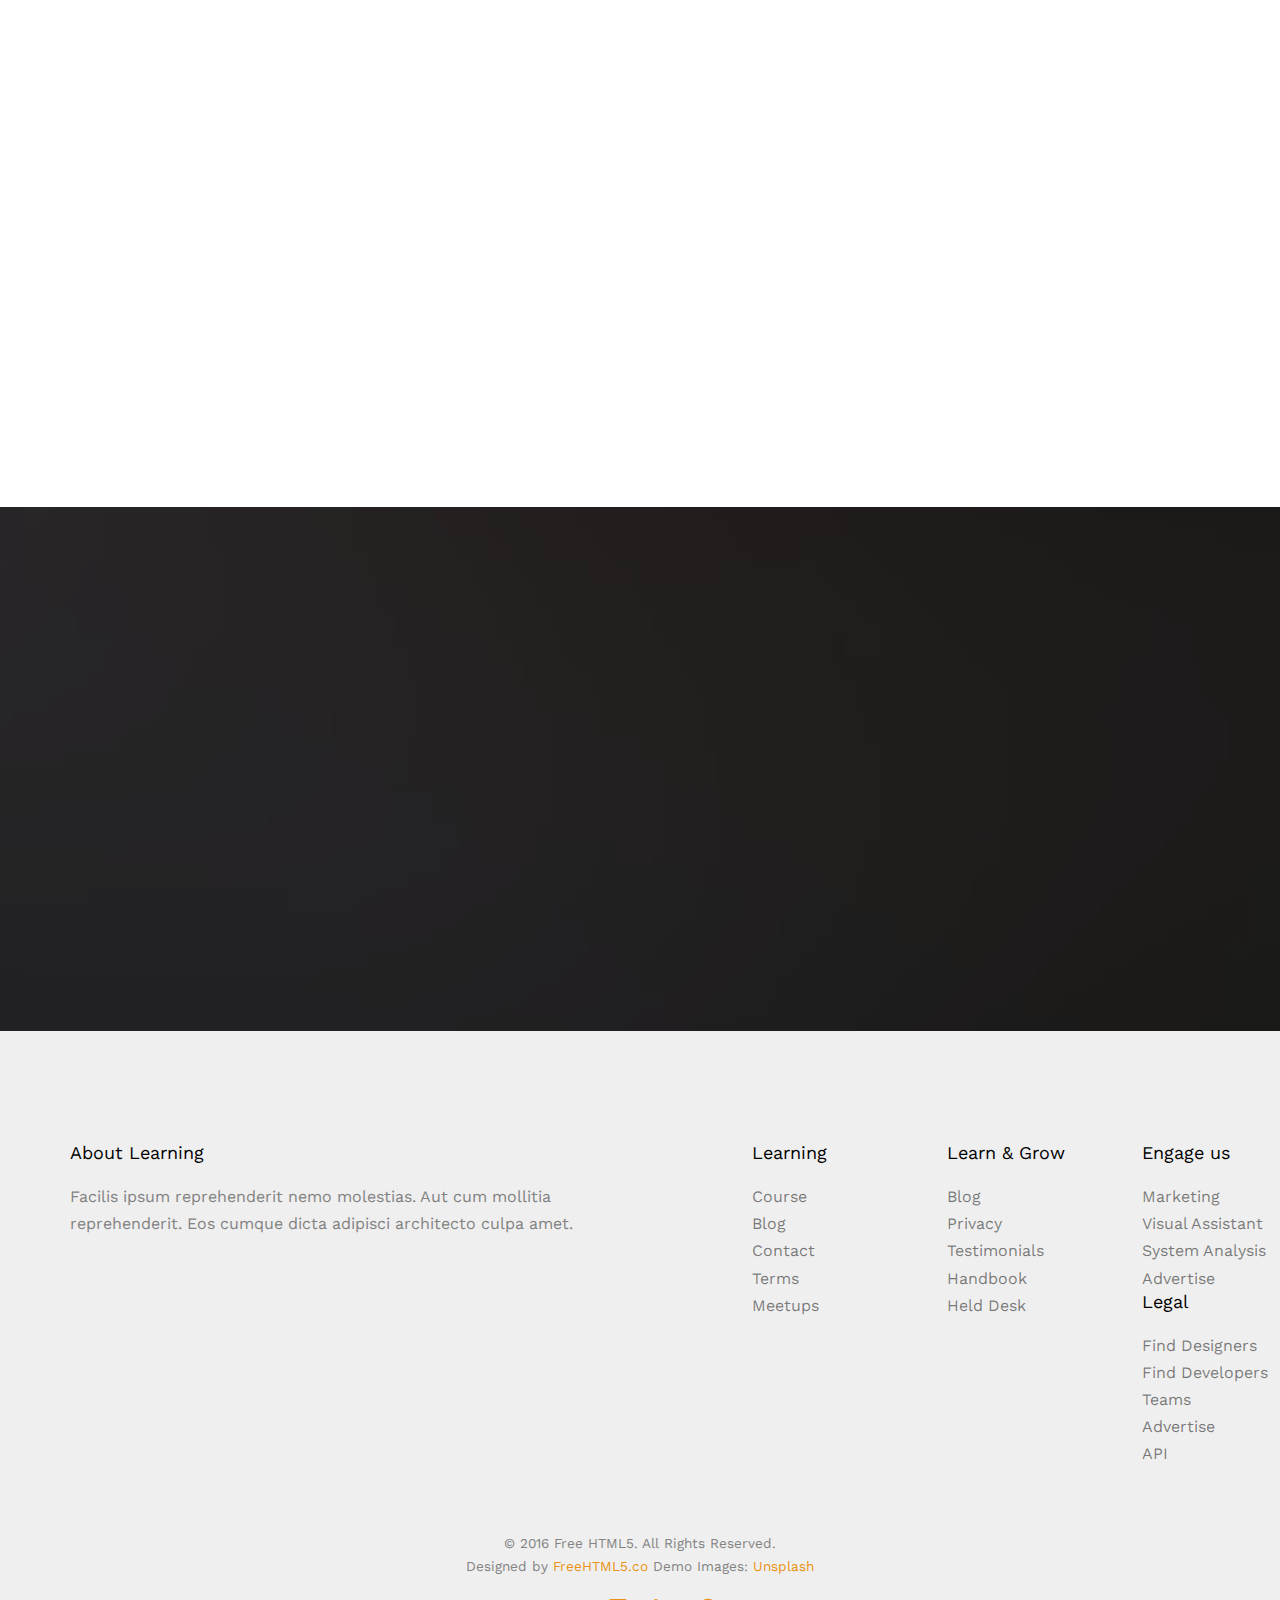
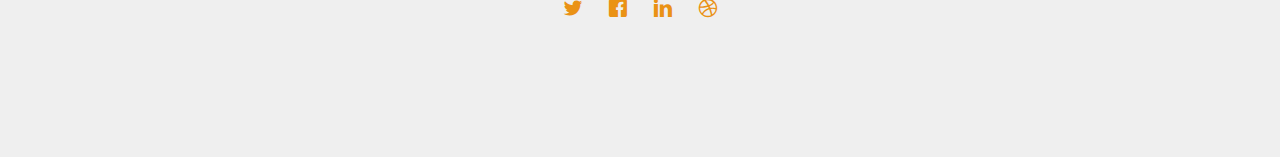
<file: pricing.html>
<!DOCTYPE HTML>
<html>
	<head>
	<meta charset="utf-8">
	<meta http-equiv="X-UA-Compatible" content="IE=edge">
	<title>Learn &mdash; Free Website Template, Free HTML5 Template by freehtml5.co</title>
	<meta name="viewport" content="width=device-width, initial-scale=1">
	<meta name="description" content="Free HTML5 Website Template by freehtml5.co" />
	<meta name="keywords" content="free website templates, free html5, free template, free bootstrap, free website template, html5, css3, mobile first, responsive" />
	<meta name="author" content="freehtml5.co" />

	<!-- 
	//////////////////////////////////////////////////////

	FREE HTML5 TEMPLATE 
	DESIGNED & DEVELOPED by FreeHTML5.co
		
	Website: 		http://freehtml5.co/
	Email: 			info@freehtml5.co
	Twitter: 		http://twitter.com/fh5co
	Facebook: 		https://www.facebook.com/fh5co

	//////////////////////////////////////////////////////
	 -->

  	<!-- Facebook and Twitter integration -->
	<meta property="og:title" content=""/>
	<meta property="og:image" content=""/>
	<meta property="og:url" content=""/>
	<meta property="og:site_name" content=""/>
	<meta property="og:description" content=""/>
	<meta name="twitter:title" content="" />
	<meta name="twitter:image" content="" />
	<meta name="twitter:url" content="" />
	<meta name="twitter:card" content="" />

	<link href="https://fonts.googleapis.com/css?family=Work+Sans:300,400,500,700,800" rel="stylesheet">
	
	<!-- Animate.css -->
	<link rel="stylesheet" href="css/animate.css">
	<!-- Icomoon Icon Fonts-->
	<link rel="stylesheet" href="css/icomoon.css">
	<!-- Bootstrap  -->
	<link rel="stylesheet" href="css/bootstrap.css">

	<!-- Magnific Popup -->
	<link rel="stylesheet" href="css/magnific-popup.css">

	<!-- Owl Carousel  -->
	<link rel="stylesheet" href="css/owl.carousel.min.css">
	<link rel="stylesheet" href="css/owl.theme.default.min.css">

	<!-- Theme style  -->
	<link rel="stylesheet" href="css/style.css">

	<!-- Modernizr JS -->
	<script src="js/modernizr-2.6.2.min.js"></script>
	<!-- FOR IE9 below -->
	<!--[if lt IE 9]>
	<script src="js/respond.min.js"></script>
	<![endif]-->

	</head>
	<body>
		
	<div class="fh5co-loader"></div>
	
	<div id="page">
	<nav class="fh5co-nav" role="navigation">
		<div class="top">
			<div class="container">
				<div class="row">
					<div class="col-xs-12 text-right">
						<p class="num">Call: +01 123 456 7890</p>
						<ul class="fh5co-social">
							<li><a href="#"><i class="icon-twitter"></i></a></li>
							<li><a href="#"><i class="icon-dribbble"></i></a></li>
							<li><a href="#"><i class="icon-github"></i></a></li>
						</ul>
					</div>
				</div>
			</div>
		</div>
		<div class="top-menu">
			<div class="container">
				<div class="row">
					<div class="col-xs-1">
						<div id="fh5co-logo"><a href="index.html">Learn<span>.</span></a></div>
					</div>
					<div class="col-xs-11 text-right menu-1">
						<ul>
							<li><a href="index.html">Home</a></li>
							<li><a href="courses.html">Courses</a></li>
							<li class="active"><a href="pricing.html">Pricing</a></li>
							<li class="has-dropdown">
								<a href="blog.html">Blog</a>
								<ul class="dropdown">
									<li><a href="#">Web Design</a></li>
									<li><a href="#">eCommerce</a></li>
									<li><a href="#">Branding</a></li>
									<li><a href="#">API</a></li>
								</ul>
							</li>
							<li><a href="contact.html">Contact</a></li>
							<li class="btn-cta"><a href="#"><span>Login</span></a></li>
							<li class="btn-cta"><a href="#"><span>Create a Course</span></a></li>
						</ul>
					</div>
				</div>
				
			</div>
		</div>
	</nav>

	<header id="fh5co-header" class="fh5co-cover fh5co-cover-sm" role="banner" style="background-image:url(images/img_bg_2.jpg);" data-stellar-background-ratio="0.5">
		<div class="overlay"></div>
		<div class="container">
			<div class="row">
				<div class="col-md-8 col-md-offset-2 text-center">
					<div class="display-t">
						<div class="display-tc animate-box" data-animate-effect="fadeIn">
							<h1>Pricing Plan</h1>
							<h2>Free html5 templates Made by <a href="http://freehtml5.co" target="_blank">freehtml5.co</a></h2>
						</div>
					</div>
				</div>
			</div>
		</div>
	</header>

	<div id="fh5co-pricing">
		<div class="container">
			<div class="row">
				<div class="pricing">
					<div class="col-md-3 animate-box">
						<div class="price-box">
							<h2 class="pricing-plan">Starter</h2>
							<div class="price"><sup class="currency">$</sup>9<small>/month</small></div>
							<ul class="classes">
								<li>15 English 101</li>
								<li class="color">10 Web Development</li>
								<li>10 Yoga Classes</li>
								<li class="color">20 Virtual Assistant</li>
								<li>10 System Analyst</li>
								<li class="color">5 WordPress</li>
								<li>10 Programming</li>
							</ul>
							<a href="#" class="btn btn-select-plan btn-sm">Select Plan</a>
						</div>
					</div>

					<div class="col-md-3 animate-box">
						<div class="price-box">
							<h2 class="pricing-plan">Basic</h2>
							<div class="price"><sup class="currency">$</sup>27<small>/month</small></div>
							<ul class="classes">
								<li>15 English 101</li>
								<li class="color">10 Web Development</li>
								<li>10 Yoga Classes</li>
								<li class="color">20 Virtual Assistant</li>
								<li>10 System Analyst</li>
								<li class="color">5 WordPress</li>
								<li>10 Programming</li>
							</ul>
							<a href="#" class="btn btn-select-plan btn-sm">Select Plan</a>
						</div>
					</div>

					<div class="col-md-3 animate-box">
						<div class="price-box popular">
							<h2 class="pricing-plan pricing-plan-offer">Pro <span>Best Offer</span></h2>
							<div class="price"><sup class="currency">$</sup>74<small>/month</small></div>
							<ul class="classes">
								<li>15 English 101</li>
								<li class="color">10 Web Development</li>
								<li>10 Yoga Classes</li>
								<li class="color">20 Virtual Assistant</li>
								<li>10 System Analyst</li>
								<li class="color">5 WordPress</li>
								<li>10 Programming</li>
							</ul>
							<a href="#" class="btn btn-select-plan btn-sm">Select Plan</a>
						</div>
					</div>

					<div class="col-md-3 animate-box">
						<div class="price-box">
							<h2 class="pricing-plan">Unlimited</h2>
							<div class="price"><sup class="currency">$</sup>140<small>/month</small></div>
							<ul class="classes">
								<li>15 English 101</li>
								<li class="color">10 Web Development</li>
								<li>10 Yoga Classes</li>
								<li class="color">20 Virtual Assistant</li>
								<li>10 System Analyst</li>
								<li class="color">5 WordPress</li>
								<li>10 Programming</li>
							</ul>
							<a href="#" class="btn btn-select-plan btn-sm">Select Plan</a>
						</div>
					</div>
				</div>
			</div>
		</div>
	</div>
	
	<div id="fh5co-started" style="background-image:url(images/img_bg_2.jpg);">
		<div class="overlay"></div>
		<div class="container">
			<div class="row animate-box">
				<div class="col-md-8 col-md-offset-2 text-center fh5co-heading">
					<h2>Lets Get Started</h2>
					<p>Dignissimos asperiores vitae velit veniam totam fuga molestias accusamus alias autem provident. Odit ab aliquam dolor eius.</p>
				</div>
			</div>
			<div class="row animate-box">
				<div class="col-md-8 col-md-offset-2 text-center">
					<p><a href="#" class="btn btn-default btn-lg">Create A Free Course</a></p>
				</div>
			</div>
		</div>
	</div>

	<footer id="fh5co-footer" role="contentinfo">
		<div class="container">
			<div class="row row-pb-md">
				<div class="col-md-3 fh5co-widget">
					<h4>About Learning</h4>
					<p>Facilis ipsum reprehenderit nemo molestias. Aut cum mollitia reprehenderit. Eos cumque dicta adipisci architecto culpa amet.</p>
				</div>
				<div class="col-md-2 col-sm-4 col-xs-6 col-md-push-1">
					<h4>Learning</h4>
					<ul class="fh5co-footer-links">
						<li><a href="#">Course</a></li>
						<li><a href="#">Blog</a></li>
						<li><a href="#">Contact</a></li>
						<li><a href="#">Terms</a></li>
						<li><a href="#">Meetups</a></li>
					</ul>
				</div>

				<div class="col-md-2 col-sm-4 col-xs-6 col-md-push-1">
					<h4>Learn &amp; Grow</h4>
					<ul class="fh5co-footer-links">
						<li><a href="#">Blog</a></li>
						<li><a href="#">Privacy</a></li>
						<li><a href="#">Testimonials</a></li>
						<li><a href="#">Handbook</a></li>
						<li><a href="#">Held Desk</a></li>
					</ul>
				</div>

				<div class="col-md-2 col-sm-4 col-xs-6 col-md-push-1">
					<h4>Engage us</h4>
					<ul class="fh5co-footer-links">
						<li><a href="#">Marketing</a></li>
						<li><a href="#">Visual Assistant</a></li>
						<li><a href="#">System Analysis</a></li>
						<li><a href="#">Advertise</a></li>
					</ul>
				</div>

				<div class="col-md-2 col-sm-4 col-xs-6 col-md-push-1">
					<h4>Legal</h4>
					<ul class="fh5co-footer-links">
						<li><a href="#">Find Designers</a></li>
						<li><a href="#">Find Developers</a></li>
						<li><a href="#">Teams</a></li>
						<li><a href="#">Advertise</a></li>
						<li><a href="#">API</a></li>
					</ul>
				</div>
			</div>

			<div class="row copyright">
				<div class="col-md-12 text-center">
					<p>
						<small class="block">&copy; 2016 Free HTML5. All Rights Reserved.</small> 
						<small class="block">Designed by <a href="http://freehtml5.co/" target="_blank">FreeHTML5.co</a> Demo Images: <a href="http://unsplash.co/" target="_blank">Unsplash</a></small>
					</p>
					<p>
						<ul class="fh5co-social-icons">
							<li><a href="#"><i class="icon-twitter"></i></a></li>
							<li><a href="#"><i class="icon-facebook"></i></a></li>
							<li><a href="#"><i class="icon-linkedin"></i></a></li>
							<li><a href="#"><i class="icon-dribbble"></i></a></li>
						</ul>
					</p>
				</div>
			</div>

		</div>
	</footer>
	</div>

	<div class="gototop js-top">
		<a href="#" class="js-gotop"><i class="icon-arrow-up"></i></a>
	</div>
	
	<!-- jQuery -->
	<script src="js/jquery.min.js"></script>
	<!-- jQuery Easing -->
	<script src="js/jquery.easing.1.3.js"></script>
	<!-- Bootstrap -->
	<script src="js/bootstrap.min.js"></script>
	<!-- Waypoints -->
	<script src="js/jquery.waypoints.min.js"></script>
	<!-- Stellar Parallax -->
	<script src="js/jquery.stellar.min.js"></script>
	<!-- Carousel -->
	<script src="js/owl.carousel.min.js"></script>
	<!-- countTo -->
	<script src="js/jquery.countTo.js"></script>
	<!-- Magnific Popup -->
	<script src="js/jquery.magnific-popup.min.js"></script>
	<script src="js/magnific-popup-options.js"></script>
	<!-- Main -->
	<script src="js/main.js"></script>

	</body>
</html>
</file>
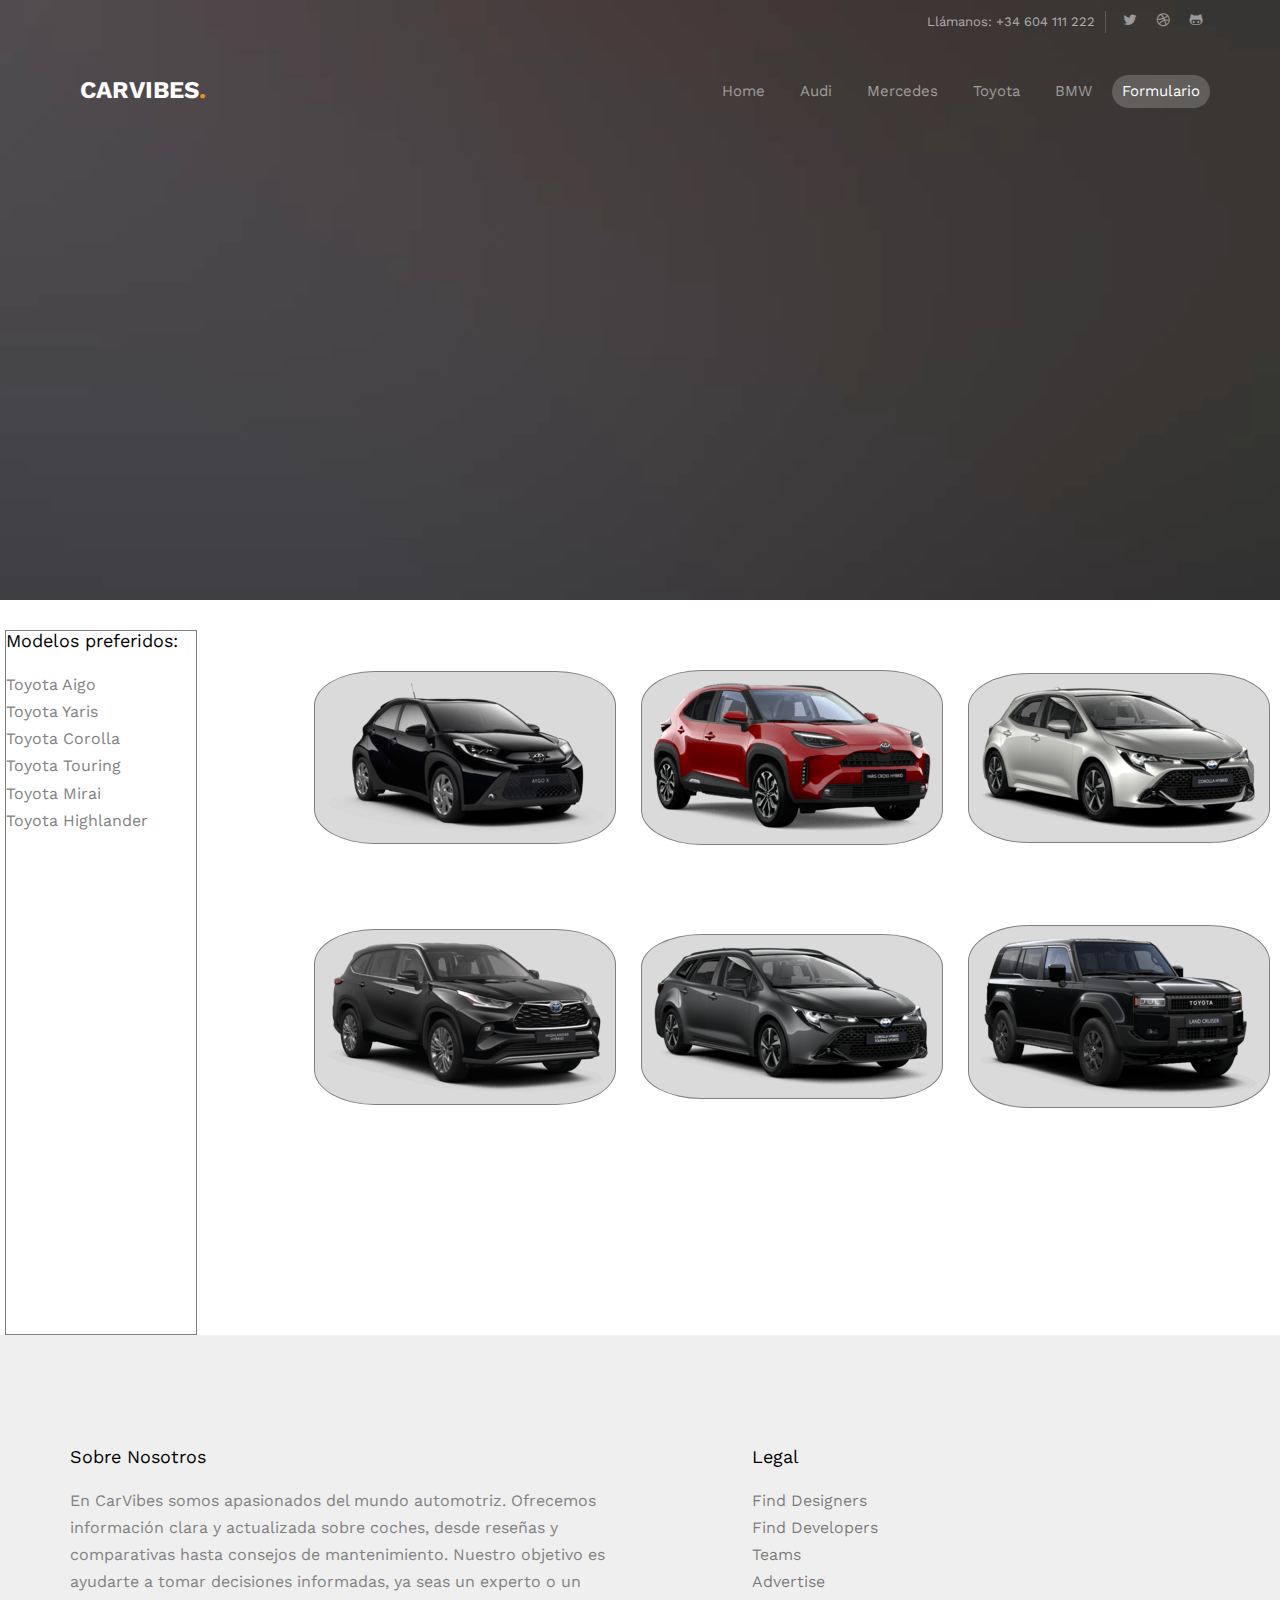
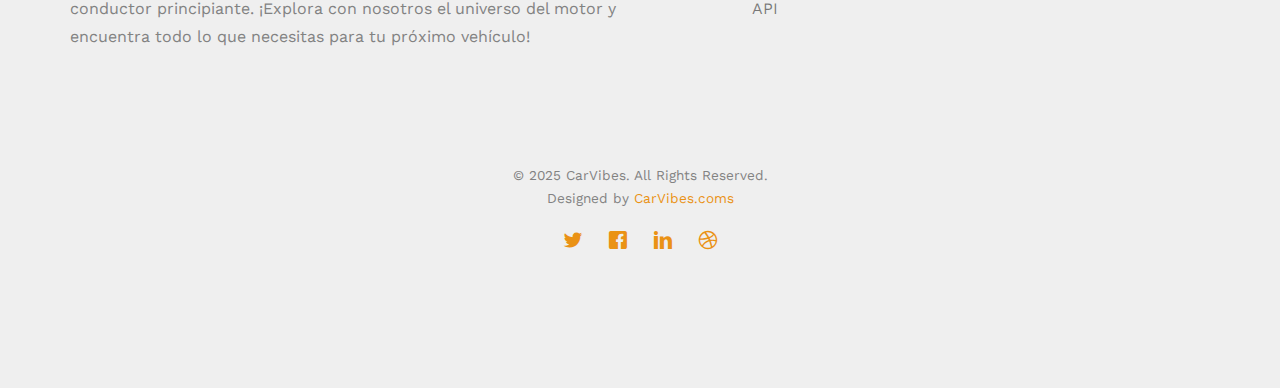
<file: Toyota.html>
<!DOCTYPE HTML>
<html>
    <head>
    <meta charset="utf-8">
    <link rel="icon" href="images/ico.png" type="image/png">
    <meta http-equiv="X-UA-Compatible" content="IE=edge">
    <title>Learn &mdash; Free Website Template, Free HTML5 Template by freehtml5.co</title>
    <meta name="viewport" content="width=device-width, initial-scale=1">
    <meta name="description" content="Free HTML5 Website Template by freehtml5.co" />
    <meta name="keywords" content="free website templates, free html5, free template, free bootstrap, free website template, html5, css3, mobile first, responsive" />
    <meta name="author" content="freehtml5.co" />

   
    <meta property="og:title" content=""/>
    <meta property="og:image" content=""/>
    <meta property="og:url" content=""/>
    <meta property="og:site_name" content=""/>
    <meta property="og:description" content=""/>
    <meta name="twitter:title" content="" />
    <meta name="twitter:image" content="" />
    <meta name="twitter:url" content="" />
    <meta name="twitter:card" content="" />

    <link href="https://fonts.googleapis.com/css?family=Work+Sans:300,400,500,700,800" rel="stylesheet">
    
    <!-- Animate.css -->
    <link rel="stylesheet" href="css/animate.css">
    <!-- Icomoon Icon Fonts-->
    <link rel="stylesheet" href="css/icomoon.css">
    <!-- Bootstrap  -->
    <link rel="stylesheet" href="css/bootstrap.css">

    <!-- Magnific Popup -->
    <link rel="stylesheet" href="css/magnific-popup.css">

    <!-- Owl Carousel  -->
    <link rel="stylesheet" href="css/owl.carousel.min.css">
    <link rel="stylesheet" href="css/owl.theme.default.min.css">

    <!-- Theme style  -->
    <link rel="stylesheet" href="css/style.css">

    <!-- Modernizr JS -->
    <script src="js/modernizr-2.6.2.min.js"></script>
    <!-- FOR IE9 below -->
    <!--[if lt IE 9]>
    <script src="js/respond.min.js"></script>
    <![endif]-->

    </head>
    <body>
        <div class="fh5co-loader"></div>
        <div id="page">
          <nav class="fh5co-nav" role="navigation">
            <div class="top">
              <div class="container">
                <div class="row">
                  <div class="col-xs-12 text-right">
                    <p class="num">Llámanos: +34 604 111 222</p>
                    <ul class="fh5co-social">
                      <li><a href="#"><i class="icon-twitter"></i></a></li>
                      <li><a href="#"><i class="icon-dribbble"></i></a></li>
                      <li><a href="#"><i class="icon-github"></i></a></li>
                    </ul>
                  </div>
                </div>
              </div>
            </div>
            <div class="top-menu">
              <div class="container">
                <div class="row">
                  <div class="col-xs-1">
                    <div id="fh5co-logo"><a href="index.html">CarVibes<span>.</span></a></div>
                  </div>
                  <div class="col-xs-11 text-right menu-1">
                    <ul>
                      <li><a href="index.html">Home</a></li>
                      <li><a href="Audi.html">Audi</a></li>
                      <li><a href="Mercedes.html">Mercedes</a></li>
                      <li>
                      <a href="Toyota.html">Toyota</a>
                      </li>
                      <li><a href="BMW.html">BMW</a></li>
                      <li class="btn-cta"><a href="Formulario.html"><span>Formulario</span></a></li>
                    </ul>
                  </div>
                </div>
              </div>
            </div>
          </nav>
      
          <header id="fh5co-header" class="fh5co-cover fh5co-cover-sm" role="banner" style="background-image:url(images/img_bg_2.jpg);" data-stellar-background-ratio="0.5">
            <div class="overlay"></div>
            <div class="container">
              <div class="row">
                <div class="col-md-8 col-md-offset-2 text-center">
                  <div class="display-t">
                    <div class="display-tc animate-box" data-animate-effect="fadeIn">
                      <h1>TOYOTA</h1>
                      <h2><em>"Nunca Pares"</em></h2>
                    </div>
                  </div>
                </div>
              </div>
            </div>
          </header>

          <aside>
            <h4>Modelos preferidos:</h4>
            <li>Toyota Aigo</li>
            <li>Toyota Yaris</li>
            <li>Toyota Corolla</li>
            <li>Toyota Touring</li>
            <li>Toyota Mirai</li>
            <li>Toyota Highlander</li>
          </aside>

          <div class = imagenesToyota>
            <img src="images/toyota-aygo.png" alt="aygo">
            <img src="images/Toyota-yaris.png" alt="yaris">
            <img src="images/Toyota-corolla.png" alt="corolla">
          </div>

          <div class = imagenesToyota>
            <img src="images/Toyota-Highlander.png" alt="Highlander">
            <img src="images/toyota-tourin.png" alt="tourin">
            <img src="images/toyota-land-suprer.png" alt="land">
          </div>

		  <footer id="fh5co-footer" role="contentinfo">
			<div class="container">
				<div class="row row-pb-md">
					<div class="col-md-3 fh5co-widget">
						<h4>Sobre Nosotros</h4>
						<p>En CarVibes somos apasionados del mundo automotriz. Ofrecemos información clara y actualizada sobre coches, desde reseñas y comparativas hasta consejos de mantenimiento. Nuestro objetivo es ayudarte a tomar decisiones informadas, ya seas un experto o un conductor principiante. ¡Explora con nosotros el universo del motor y encuentra todo lo que necesitas para tu próximo vehículo!</p>
					</div>
					<div class="col-md-2 col-sm-4 col-xs-6 col-md-push-1">
						<h4>Legal</h4>
						<ul class="fh5co-footer-links">
							<li><a href="#">Find Designers</a></li>
							<li><a href="#">Find Developers</a></li>
							<li><a href="#">Teams</a></li>
							<li><a href="#">Advertise</a></li>
							<li><a href="#">API</a></li>
						</ul>
					</div>
				</div>
		
				<div class="row copyright">
					<div class="col-md-12 text-center">
						<p>
							<small class="block">&copy; 2025 CarVibes. All Rights Reserved.</small> 
							<small class="block">Designed by <a href="http://CarVibes.com/" target="_blank">CarVibes.coms</a>
						</p>
						<p>
							<ul class="fh5co-social-icons">
								<li><a href="#"><i class="icon-twitter"></i></a></li>
								<li><a href="#"><i class="icon-facebook"></i></a></li>
								<li><a href="#"><i class="icon-linkedin"></i></a></li>
								<li><a href="#"><i class="icon-dribbble"></i></a></li>
							</ul>
						</p>
					</div>
				</div>
		
			</div>
		</footer>
		</div>
		
		<div class="gototop js-top">
			<a href="#" class="js-gotop"><i class="icon-arrow-up"></i></a>
		</div>
		
		<!-- jQuery -->
		<script src="js/jquery.min.js"></script>
		<!-- jQuery Easing -->
		<script src="js/jquery.easing.1.3.js"></script>
		<!-- Bootstrap -->
		<script src="js/bootstrap.min.js"></script>
		<!-- Waypoints -->
		<script src="js/jquery.waypoints.min.js"></script>
		<!-- Stellar Parallax -->
		<script src="js/jquery.stellar.min.js"></script>
		<!-- Carousel -->
		<script src="js/owl.carousel.min.js"></script>
		<!-- countTo -->
		<script src="js/jquery.countTo.js"></script>
		<!-- Magnific Popup -->
		<script src="js/jquery.magnific-popup.min.js"></script>
		<script src="js/magnific-popup-options.js"></script>
		<!-- Main -->
		<script src="js/main.js"></script>
		
		</body>
</html>
</file>
<file: css/icomoon.css>
@font-face {
  font-family: 'icomoon';
  src:  url('../fonts/icomoon/icomoon.eot?6iuir');
  src:  url('../fonts/icomoon/icomoon.eot?6iuir#iefix') format('embedded-opentype'),
    url('../fonts/icomoon/icomoon.ttf?6iuir') format('truetype'),
    url('../fonts/icomoon/icomoon.woff?6iuir') format('woff'),
    url('../fonts/icomoon/icomoon.svg?6iuir#icomoon') format('svg');
  font-weight: normal;
  font-style: normal;
}

[class^="icon-"], [class*=" icon-"] {
  /* use !important to prevent issues with browser extensions that change fonts */
  font-family: 'icomoon' !important;
  speak: none;
  font-style: normal;
  font-weight: normal;
  font-variant: normal;
  text-transform: none;
  line-height: 1;

  /* Better Font Rendering =========== */
  -webkit-font-smoothing: antialiased;
  -moz-osx-font-smoothing: grayscale;
}

.icon-eye:before {
  content: "\e000";
}
.icon-paper-clip:before {
  content: "\e001";
}
.icon-mail:before {
  content: "\e002";
}
.icon-toggle:before {
  content: "\e003";
}
.icon-layout:before {
  content: "\e004";
}
.icon-link:before {
  content: "\e005";
}
.icon-bell:before {
  content: "\e006";
}
.icon-lock:before {
  content: "\e007";
}
.icon-unlock:before {
  content: "\e008";
}
.icon-ribbon:before {
  content: "\e009";
}
.icon-image:before {
  content: "\e010";
}
.icon-signal:before {
  content: "\e011";
}
.icon-target:before {
  content: "\e012";
}
.icon-clipboard:before {
  content: "\e013";
}
.icon-clock:before {
  content: "\e014";
}
.icon-watch:before {
  content: "\e015";
}
.icon-air-play:before {
  content: "\e016";
}
.icon-camera:before {
  content: "\e017";
}
.icon-video:before {
  content: "\e018";
}
.icon-disc:before {
  content: "\e019";
}
.icon-printer:before {
  content: "\e020";
}
.icon-monitor:before {
  content: "\e021";
}
.icon-server:before {
  content: "\e022";
}
.icon-cog:before {
  content: "\e023";
}
.icon-heart:before {
  content: "\e024";
}
.icon-paragraph:before {
  content: "\e025";
}
.icon-align-justify:before {
  content: "\e026";
}
.icon-align-left:before {
  content: "\e027";
}
.icon-align-center:before {
  content: "\e028";
}
.icon-align-right:before {
  content: "\e029";
}
.icon-book:before {
  content: "\e030";
}
.icon-layers:before {
  content: "\e031";
}
.icon-stack:before {
  content: "\e032";
}
.icon-stack-2:before {
  content: "\e033";
}
.icon-paper:before {
  content: "\e034";
}
.icon-paper-stack:before {
  content: "\e035";
}
.icon-search:before {
  content: "\e036";
}
.icon-zoom-in:before {
  content: "\e037";
}
.icon-zoom-out:before {
  content: "\e038";
}
.icon-reply:before {
  content: "\e039";
}
.icon-circle-plus:before {
  content: "\e040";
}
.icon-circle-minus:before {
  content: "\e041";
}
.icon-circle-check:before {
  content: "\e042";
}
.icon-circle-cross:before {
  content: "\e043";
}
.icon-square-plus:before {
  content: "\e044";
}
.icon-square-minus:before {
  content: "\e045";
}
.icon-square-check:before {
  content: "\e046";
}
.icon-square-cross:before {
  content: "\e047";
}
.icon-microphone:before {
  content: "\e048";
}
.icon-record:before {
  content: "\e049";
}
.icon-skip-back:before {
  content: "\e050";
}
.icon-rewind:before {
  content: "\e051";
}
.icon-play:before {
  content: "\e052";
}
.icon-pause:before {
  content: "\e053";
}
.icon-stop:before {
  content: "\e054";
}
.icon-fast-forward:before {
  content: "\e055";
}
.icon-skip-forward:before {
  content: "\e056";
}
.icon-shuffle:before {
  content: "\e057";
}
.icon-repeat:before {
  content: "\e058";
}
.icon-folder:before {
  content: "\e059";
}
.icon-umbrella:before {
  content: "\e060";
}
.icon-moon:before {
  content: "\e061";
}
.icon-thermometer:before {
  content: "\e062";
}
.icon-drop:before {
  content: "\e063";
}
.icon-sun:before {
  content: "\e064";
}
.icon-cloud:before {
  content: "\e065";
}
.icon-cloud-upload:before {
  content: "\e066";
}
.icon-cloud-download:before {
  content: "\e067";
}
.icon-upload:before {
  content: "\e068";
}
.icon-download:before {
  content: "\e069";
}
.icon-location:before {
  content: "\e070";
}
.icon-location-2:before {
  content: "\e071";
}
.icon-map:before {
  content: "\e072";
}
.icon-battery:before {
  content: "\e073";
}
.icon-head:before {
  content: "\e074";
}
.icon-briefcase:before {
  content: "\e075";
}
.icon-speech-bubble:before {
  content: "\e076";
}
.icon-anchor:before {
  content: "\e077";
}
.icon-globe:before {
  content: "\e078";
}
.icon-box:before {
  content: "\e079";
}
.icon-reload:before {
  content: "\e080";
}
.icon-share:before {
  content: "\e081";
}
.icon-marquee:before {
  content: "\e082";
}
.icon-marquee-plus:before {
  content: "\e083";
}
.icon-marquee-minus:before {
  content: "\e084";
}
.icon-tag:before {
  content: "\e085";
}
.icon-power:before {
  content: "\e086";
}
.icon-command:before {
  content: "\e087";
}
.icon-alt:before {
  content: "\e088";
}
.icon-esc:before {
  content: "\e089";
}
.icon-bar-graph:before {
  content: "\e090";
}
.icon-bar-graph-2:before {
  content: "\e091";
}
.icon-pie-graph:before {
  content: "\e092";
}
.icon-star:before {
  content: "\e093";
}
.icon-arrow-left:before {
  content: "\e094";
}
.icon-arrow-right:before {
  content: "\e095";
}
.icon-arrow-up:before {
  content: "\e096";
}
.icon-arrow-down:before {
  content: "\e097";
}
.icon-volume:before {
  content: "\e098";
}
.icon-mute:before {
  content: "\e099";
}
.icon-content-right:before {
  content: "\e100";
}
.icon-content-left:before {
  content: "\e101";
}
.icon-grid:before {
  content: "\e102";
}
.icon-grid-2:before {
  content: "\e103";
}
.icon-columns:before {
  content: "\e104";
}
.icon-loader:before {
  content: "\e105";
}
.icon-bag:before {
  content: "\e106";
}
.icon-ban:before {
  content: "\e107";
}
.icon-flag:before {
  content: "\e108";
}
.icon-trash:before {
  content: "\e109";
}
.icon-expand:before {
  content: "\e110";
}
.icon-contract:before {
  content: "\e111";
}
.icon-maximize:before {
  content: "\e112";
}
.icon-minimize:before {
  content: "\e113";
}
.icon-plus:before {
  content: "\e114";
}
.icon-minus:before {
  content: "\e115";
}
.icon-check:before {
  content: "\e116";
}
.icon-cross:before {
  content: "\e117";
}
.icon-move:before {
  content: "\e118";
}
.icon-delete:before {
  content: "\e119";
}
.icon-menu:before {
  content: "\e120";
}
.icon-archive:before {
  content: "\e121";
}
.icon-inbox:before {
  content: "\e122";
}
.icon-outbox:before {
  content: "\e123";
}
.icon-file:before {
  content: "\e124";
}
.icon-file-add:before {
  content: "\e125";
}
.icon-file-subtract:before {
  content: "\e126";
}
.icon-help:before {
  content: "\e127";
}
.icon-open:before {
  content: "\e128";
}
.icon-ellipsis:before {
  content: "\e129";
}
.icon-add-to-list:before {
  content: "\e900";
}
.icon-classic-computer:before {
  content: "\e901";
}
.icon-controller-fast-backward:before {
  content: "\e902";
}
.icon-creative-commons-attribution:before {
  content: "\e903";
}
.icon-creative-commons-noderivs:before {
  content: "\e904";
}
.icon-creative-commons-noncommercial-eu:before {
  content: "\e905";
}
.icon-creative-commons-noncommercial-us:before {
  content: "\e906";
}
.icon-creative-commons-public-domain:before {
  content: "\e907";
}
.icon-creative-commons-remix:before {
  content: "\e908";
}
.icon-creative-commons-share:before {
  content: "\e909";
}
.icon-creative-commons-sharealike:before {
  content: "\e90a";
}
.icon-creative-commons:before {
  content: "\e90b";
}
.icon-document-landscape:before {
  content: "\e90c";
}
.icon-remove-user:before {
  content: "\e90d";
}
.icon-warning:before {
  content: "\e90e";
}
.icon-arrow-bold-down:before {
  content: "\e90f";
}
.icon-arrow-bold-left:before {
  content: "\e910";
}
.icon-arrow-bold-right:before {
  content: "\e911";
}
.icon-arrow-bold-up:before {
  content: "\e912";
}
.icon-arrow-down2:before {
  content: "\e913";
}
.icon-arrow-left2:before {
  content: "\e914";
}
.icon-arrow-long-down:before {
  content: "\e915";
}
.icon-arrow-long-left:before {
  content: "\e916";
}
.icon-arrow-long-right:before {
  content: "\e917";
}
.icon-arrow-long-up:before {
  content: "\e918";
}
.icon-arrow-right2:before {
  content: "\e919";
}
.icon-arrow-up2:before {
  content: "\e91a";
}
.icon-arrow-with-circle-down:before {
  content: "\e91b";
}
.icon-arrow-with-circle-left:before {
  content: "\e91c";
}
.icon-arrow-with-circle-right:before {
  content: "\e91d";
}
.icon-arrow-with-circle-up:before {
  content: "\e91e";
}
.icon-bookmark:before {
  content: "\e91f";
}
.icon-bookmarks:before {
  content: "\e920";
}
.icon-chevron-down:before {
  content: "\e921";
}
.icon-chevron-left:before {
  content: "\e922";
}
.icon-chevron-right:before {
  content: "\e923";
}
.icon-chevron-small-down:before {
  content: "\e924";
}
.icon-chevron-small-left:before {
  content: "\e925";
}
.icon-chevron-small-right:before {
  content: "\e926";
}
.icon-chevron-small-up:before {
  content: "\e927";
}
.icon-chevron-thin-down:before {
  content: "\e928";
}
.icon-chevron-thin-left:before {
  content: "\e929";
}
.icon-chevron-thin-right:before {
  content: "\e92a";
}
.icon-chevron-thin-up:before {
  content: "\e92b";
}
.icon-chevron-up:before {
  content: "\e92c";
}
.icon-chevron-with-circle-down:before {
  content: "\e92d";
}
.icon-chevron-with-circle-left:before {
  content: "\e92e";
}
.icon-chevron-with-circle-right:before {
  content: "\e92f";
}
.icon-chevron-with-circle-up:before {
  content: "\e930";
}
.icon-cloud2:before {
  content: "\e931";
}
.icon-controller-fast-forward:before {
  content: "\e932";
}
.icon-controller-jump-to-start:before {
  content: "\e933";
}
.icon-controller-next:before {
  content: "\e934";
}
.icon-controller-paus:before {
  content: "\e935";
}
.icon-controller-play:before {
  content: "\e936";
}
.icon-controller-record:before {
  content: "\e937";
}
.icon-controller-stop:before {
  content: "\e938";
}
.icon-controller-volume:before {
  content: "\e939";
}
.icon-dot-single:before {
  content: "\e93a";
}
.icon-dots-three-horizontal:before {
  content: "\e93b";
}
.icon-dots-three-vertical:before {
  content: "\e93c";
}
.icon-dots-two-horizontal:before {
  content: "\e93d";
}
.icon-dots-two-vertical:before {
  content: "\e93e";
}
.icon-download2:before {
  content: "\e93f";
}
.icon-emoji-flirt:before {
  content: "\e940";
}
.icon-flow-branch:before {
  content: "\e941";
}
.icon-flow-cascade:before {
  content: "\e942";
}
.icon-flow-line:before {
  content: "\e943";
}
.icon-flow-parallel:before {
  content: "\e944";
}
.icon-flow-tree:before {
  content: "\e945";
}
.icon-install:before {
  content: "\e946";
}
.icon-layers2:before {
  content: "\e947";
}
.icon-open-book:before {
  content: "\e948";
}
.icon-resize-100:before {
  content: "\e949";
}
.icon-resize-full-screen:before {
  content: "\e94a";
}
.icon-save:before {
  content: "\e94b";
}
.icon-select-arrows:before {
  content: "\e94c";
}
.icon-sound-mute:before {
  content: "\e94d";
}
.icon-sound:before {
  content: "\e94e";
}
.icon-trash2:before {
  content: "\e94f";
}
.icon-triangle-down:before {
  content: "\e950";
}
.icon-triangle-left:before {
  content: "\e951";
}
.icon-triangle-right:before {
  content: "\e952";
}
.icon-triangle-up:before {
  content: "\e953";
}
.icon-uninstall:before {
  content: "\e954";
}
.icon-upload-to-cloud:before {
  content: "\e955";
}
.icon-upload2:before {
  content: "\e956";
}
.icon-add-user:before {
  content: "\e957";
}
.icon-address:before {
  content: "\e958";
}
.icon-adjust:before {
  content: "\e959";
}
.icon-air:before {
  content: "\e95a";
}
.icon-aircraft-landing:before {
  content: "\e95b";
}
.icon-aircraft-take-off:before {
  content: "\e95c";
}
.icon-aircraft:before {
  content: "\e95d";
}
.icon-align-bottom:before {
  content: "\e95e";
}
.icon-align-horizontal-middle:before {
  content: "\e95f";
}
.icon-align-left2:before {
  content: "\e960";
}
.icon-align-right2:before {
  content: "\e961";
}
.icon-align-top:before {
  content: "\e962";
}
.icon-align-vertical-middle:before {
  content: "\e963";
}
.icon-archive2:before {
  content: "\e964";
}
.icon-area-graph:before {
  content: "\e965";
}
.icon-attachment:before {
  content: "\e966";
}
.icon-awareness-ribbon:before {
  content: "\e967";
}
.icon-back-in-time:before {
  content: "\e968";
}
.icon-back:before {
  content: "\e969";
}
.icon-bar-graph2:before {
  content: "\e96a";
}
.icon-battery2:before {
  content: "\e96b";
}
.icon-beamed-note:before {
  content: "\e96c";
}
.icon-bell2:before {
  content: "\e96d";
}
.icon-blackboard:before {
  content: "\e96e";
}
.icon-block:before {
  content: "\e96f";
}
.icon-book2:before {
  content: "\e970";
}
.icon-bowl:before {
  content: "\e971";
}
.icon-box2:before {
  content: "\e972";
}
.icon-briefcase2:before {
  content: "\e973";
}
.icon-browser:before {
  content: "\e974";
}
.icon-brush:before {
  content: "\e975";
}
.icon-bucket:before {
  content: "\e976";
}
.icon-cake:before {
  content: "\e977";
}
.icon-calculator:before {
  content: "\e978";
}
.icon-calendar:before {
  content: "\e979";
}
.icon-camera2:before {
  content: "\e97a";
}
.icon-ccw:before {
  content: "\e97b";
}
.icon-chat:before {
  content: "\e97c";
}
.icon-check2:before {
  content: "\e97d";
}
.icon-circle-with-cross:before {
  content: "\e97e";
}
.icon-circle-with-minus:before {
  content: "\e97f";
}
.icon-circle-with-plus:before {
  content: "\e980";
}
.icon-circle:before {
  content: "\e981";
}
.icon-circular-graph:before {
  content: "\e982";
}
.icon-clapperboard:before {
  content: "\e983";
}
.icon-clipboard2:before {
  content: "\e984";
}
.icon-clock2:before {
  content: "\e985";
}
.icon-code:before {
  content: "\e986";
}
.icon-cog2:before {
  content: "\e987";
}
.icon-colours:before {
  content: "\e988";
}
.icon-compass:before {
  content: "\e989";
}
.icon-copy:before {
  content: "\e98a";
}
.icon-credit-card:before {
  content: "\e98b";
}
.icon-credit:before {
  content: "\e98c";
}
.icon-cross2:before {
  content: "\e98d";
}
.icon-cup:before {
  content: "\e98e";
}
.icon-cw:before {
  content: "\e98f";
}
.icon-cycle:before {
  content: "\e990";
}
.icon-database:before {
  content: "\e991";
}
.icon-dial-pad:before {
  content: "\e992";
}
.icon-direction:before {
  content: "\e993";
}
.icon-document:before {
  content: "\e994";
}
.icon-documents:before {
  content: "\e995";
}
.icon-drink:before {
  content: "\e996";
}
.icon-drive:before {
  content: "\e997";
}
.icon-drop2:before {
  content: "\e998";
}
.icon-edit:before {
  content: "\e999";
}
.icon-email:before {
  content: "\e99a";
}
.icon-emoji-happy:before {
  content: "\e99b";
}
.icon-emoji-neutral:before {
  content: "\e99c";
}
.icon-emoji-sad:before {
  content: "\e99d";
}
.icon-erase:before {
  content: "\e99e";
}
.icon-eraser:before {
  content: "\e99f";
}
.icon-export:before {
  content: "\e9a0";
}
.icon-eye2:before {
  content: "\e9a1";
}
.icon-feather:before {
  content: "\e9a2";
}
.icon-flag2:before {
  content: "\e9a3";
}
.icon-flash:before {
  content: "\e9a4";
}
.icon-flashlight:before {
  content: "\e9a5";
}
.icon-flat-brush:before {
  content: "\e9a6";
}
.icon-folder-images:before {
  content: "\e9a7";
}
.icon-folder-music:before {
  content: "\e9a8";
}
.icon-folder-video:before {
  content: "\e9a9";
}
.icon-folder2:before {
  content: "\e9aa";
}
.icon-forward:before {
  content: "\e9ab";
}
.icon-funnel:before {
  content: "\e9ac";
}
.icon-game-controller:before {
  content: "\e9ad";
}
.icon-gauge:before {
  content: "\e9ae";
}
.icon-globe2:before {
  content: "\e9af";
}
.icon-graduation-cap:before {
  content: "\e9b0";
}
.icon-grid2:before {
  content: "\e9b1";
}
.icon-hair-cross:before {
  content: "\e9b2";
}
.icon-hand:before {
  content: "\e9b3";
}
.icon-heart-outlined:before {
  content: "\e9b4";
}
.icon-heart2:before {
  content: "\e9b5";
}
.icon-help-with-circle:before {
  content: "\e9b6";
}
.icon-help2:before {
  content: "\e9b7";
}
.icon-home:before {
  content: "\e9b8";
}
.icon-hour-glass:before {
  content: "\e9b9";
}
.icon-image-inverted:before {
  content: "\e9ba";
}
.icon-image2:before {
  content: "\e9bb";
}
.icon-images:before {
  content: "\e9bc";
}
.icon-inbox2:before {
  content: "\e9bd";
}
.icon-infinity:before {
  content: "\e9be";
}
.icon-info-with-circle:before {
  content: "\e9bf";
}
.icon-info:before {
  content: "\e9c0";
}
.icon-key:before {
  content: "\e9c1";
}
.icon-keyboard:before {
  content: "\e9c2";
}
.icon-lab-flask:before {
  content: "\e9c3";
}
.icon-landline:before {
  content: "\e9c4";
}
.icon-language:before {
  content: "\e9c5";
}
.icon-laptop:before {
  content: "\e9c6";
}
.icon-leaf:before {
  content: "\e9c7";
}
.icon-level-down:before {
  content: "\e9c8";
}
.icon-level-up:before {
  content: "\e9c9";
}
.icon-lifebuoy:before {
  content: "\e9ca";
}
.icon-light-bulb:before {
  content: "\e9cb";
}
.icon-light-down:before {
  content: "\e9cc";
}
.icon-light-up:before {
  content: "\e9cd";
}
.icon-line-graph:before {
  content: "\e9ce";
}
.icon-link2:before {
  content: "\e9cf";
}
.icon-list:before {
  content: "\e9d0";
}
.icon-location-pin:before {
  content: "\e9d1";
}
.icon-location2:before {
  content: "\e9d2";
}
.icon-lock-open:before {
  content: "\e9d3";
}
.icon-lock2:before {
  content: "\e9d4";
}
.icon-log-out:before {
  content: "\e9d5";
}
.icon-login:before {
  content: "\e9d6";
}
.icon-loop:before {
  content: "\e9d7";
}
.icon-magnet:before {
  content: "\e9d8";
}
.icon-magnifying-glass:before {
  content: "\e9d9";
}
.icon-mail2:before {
  content: "\e9da";
}
.icon-man:before {
  content: "\e9db";
}
.icon-map2:before {
  content: "\e9dc";
}
.icon-mask:before {
  content: "\e9dd";
}
.icon-medal:before {
  content: "\e9de";
}
.icon-megaphone:before {
  content: "\e9df";
}
.icon-menu2:before {
  content: "\e9e0";
}
.icon-message:before {
  content: "\e9e1";
}
.icon-mic:before {
  content: "\e9e2";
}
.icon-minus2:before {
  content: "\e9e3";
}
.icon-mobile:before {
  content: "\e9e4";
}
.icon-modern-mic:before {
  content: "\e9e5";
}
.icon-moon2:before {
  content: "\e9e6";
}
.icon-mouse:before {
  content: "\e9e7";
}
.icon-music:before {
  content: "\e9e8";
}
.icon-network:before {
  content: "\e9e9";
}
.icon-new-message:before {
  content: "\e9ea";
}
.icon-new:before {
  content: "\e9eb";
}
.icon-news:before {
  content: "\e9ec";
}
.icon-note:before {
  content: "\e9ed";
}
.icon-notification:before {
  content: "\e9ee";
}
.icon-old-mobile:before {
  content: "\e9ef";
}
.icon-old-phone:before {
  content: "\e9f0";
}
.icon-palette:before {
  content: "\e9f1";
}
.icon-paper-plane:before {
  content: "\e9f2";
}
.icon-pencil:before {
  content: "\e9f3";
}
.icon-phone:before {
  content: "\e9f4";
}
.icon-pie-chart:before {
  content: "\e9f5";
}
.icon-pin:before {
  content: "\e9f6";
}
.icon-plus2:before {
  content: "\e9f7";
}
.icon-popup:before {
  content: "\e9f8";
}
.icon-power-plug:before {
  content: "\e9f9";
}
.icon-price-ribbon:before {
  content: "\e9fa";
}
.icon-price-tag:before {
  content: "\e9fb";
}
.icon-print:before {
  content: "\e9fc";
}
.icon-progress-empty:before {
  content: "\e9fd";
}
.icon-progress-full:before {
  content: "\e9fe";
}
.icon-progress-one:before {
  content: "\e9ff";
}
.icon-progress-two:before {
  content: "\ea00";
}
.icon-publish:before {
  content: "\ea01";
}
.icon-quote:before {
  content: "\ea02";
}
.icon-radio:before {
  content: "\ea03";
}
.icon-reply-all:before {
  content: "\ea04";
}
.icon-reply2:before {
  content: "\ea05";
}
.icon-retweet:before {
  content: "\ea06";
}
.icon-rocket:before {
  content: "\ea07";
}
.icon-round-brush:before {
  content: "\ea08";
}
.icon-rss:before {
  content: "\ea09";
}
.icon-ruler:before {
  content: "\ea0a";
}
.icon-scissors:before {
  content: "\ea0b";
}
.icon-share-alternitive:before {
  content: "\ea0c";
}
.icon-share2:before {
  content: "\ea0d";
}
.icon-shareable:before {
  content: "\ea0e";
}
.icon-shield:before {
  content: "\ea0f";
}
.icon-shop:before {
  content: "\ea10";
}
.icon-shopping-bag:before {
  content: "\ea11";
}
.icon-shopping-basket:before {
  content: "\ea12";
}
.icon-shopping-cart:before {
  content: "\ea13";
}
.icon-shuffle2:before {
  content: "\ea14";
}
.icon-signal2:before {
  content: "\ea15";
}
.icon-sound-mix:before {
  content: "\ea16";
}
.icon-sports-club:before {
  content: "\ea17";
}
.icon-spreadsheet:before {
  content: "\ea18";
}
.icon-squared-cross:before {
  content: "\ea19";
}
.icon-squared-minus:before {
  content: "\ea1a";
}
.icon-squared-plus:before {
  content: "\ea1b";
}
.icon-star-outlined:before {
  content: "\ea1c";
}
.icon-star2:before {
  content: "\ea1d";
}
.icon-stopwatch:before {
  content: "\ea1e";
}
.icon-suitcase:before {
  content: "\ea1f";
}
.icon-swap:before {
  content: "\ea20";
}
.icon-sweden:before {
  content: "\ea21";
}
.icon-switch:before {
  content: "\ea22";
}
.icon-tablet:before {
  content: "\ea23";
}
.icon-tag2:before {
  content: "\ea24";
}
.icon-text-document-inverted:before {
  content: "\ea25";
}
.icon-text-document:before {
  content: "\ea26";
}
.icon-text:before {
  content: "\ea27";
}
.icon-thermometer2:before {
  content: "\ea28";
}
.icon-thumbs-down:before {
  content: "\ea29";
}
.icon-thumbs-up:before {
  content: "\ea2a";
}
.icon-thunder-cloud:before {
  content: "\ea2b";
}
.icon-ticket:before {
  content: "\ea2c";
}
.icon-time-slot:before {
  content: "\ea2d";
}
.icon-tools:before {
  content: "\ea2e";
}
.icon-traffic-cone:before {
  content: "\ea2f";
}
.icon-tree:before {
  content: "\ea30";
}
.icon-trophy:before {
  content: "\ea31";
}
.icon-tv:before {
  content: "\ea32";
}
.icon-typing:before {
  content: "\ea33";
}
.icon-unread:before {
  content: "\ea34";
}
.icon-untag:before {
  content: "\ea35";
}
.icon-user:before {
  content: "\ea36";
}
.icon-users:before {
  content: "\ea37";
}
.icon-v-card:before {
  content: "\ea38";
}
.icon-video2:before {
  content: "\ea39";
}
.icon-vinyl:before {
  content: "\ea3a";
}
.icon-voicemail:before {
  content: "\ea3b";
}
.icon-wallet:before {
  content: "\ea3c";
}
.icon-water:before {
  content: "\ea3d";
}
.icon-px-with-circle:before {
  content: "\ea3e";
}
.icon-px:before {
  content: "\ea3f";
}
.icon-basecamp:before {
  content: "\ea40";
}
.icon-behance:before {
  content: "\ea41";
}
.icon-creative-cloud:before {
  content: "\ea42";
}
.icon-dropbox:before {
  content: "\ea43";
}
.icon-evernote:before {
  content: "\ea44";
}
.icon-flattr:before {
  content: "\ea45";
}
.icon-foursquare:before {
  content: "\ea46";
}
.icon-google-drive:before {
  content: "\ea47";
}
.icon-google-hangouts:before {
  content: "\ea48";
}
.icon-grooveshark:before {
  content: "\ea49";
}
.icon-icloud:before {
  content: "\ea4a";
}
.icon-mixi:before {
  content: "\ea4b";
}
.icon-onedrive:before {
  content: "\ea4c";
}
.icon-paypal:before {
  content: "\ea4d";
}
.icon-picasa:before {
  content: "\ea4e";
}
.icon-qq:before {
  content: "\ea4f";
}
.icon-rdio-with-circle:before {
  content: "\ea50";
}
.icon-renren:before {
  content: "\ea51";
}
.icon-scribd:before {
  content: "\ea52";
}
.icon-sina-weibo:before {
  content: "\ea53";
}
.icon-skype-with-circle:before {
  content: "\ea54";
}
.icon-skype:before {
  content: "\ea55";
}
.icon-slideshare:before {
  content: "\ea56";
}
.icon-smashing:before {
  content: "\ea57";
}
.icon-soundcloud:before {
  content: "\ea58";
}
.icon-spotify-with-circle:before {
  content: "\ea59";
}
.icon-spotify:before {
  content: "\ea5a";
}
.icon-swarm:before {
  content: "\ea5b";
}
.icon-vine-with-circle:before {
  content: "\ea5c";
}
.icon-vine:before {
  content: "\ea5d";
}
.icon-vk-alternitive:before {
  content: "\ea5e";
}
.icon-vk-with-circle:before {
  content: "\ea5f";
}
.icon-vk:before {
  content: "\ea60";
}
.icon-xing-with-circle:before {
  content: "\ea61";
}
.icon-xing:before {
  content: "\ea62";
}
.icon-yelp:before {
  content: "\ea63";
}
.icon-dribbble-with-circle:before {
  content: "\ea64";
}
.icon-dribbble:before {
  content: "\ea65";
}
.icon-facebook-with-circle:before {
  content: "\ea66";
}
.icon-facebook:before {
  content: "\ea67";
}
.icon-flickr-with-circle:before {
  content: "\ea68";
}
.icon-flickr:before {
  content: "\ea69";
}
.icon-github-with-circle:before {
  content: "\ea6a";
}
.icon-github:before {
  content: "\ea6b";
}
.icon-google-with-circle:before {
  content: "\ea6c";
}
.icon-google:before {
  content: "\ea6d";
}
.icon-instagram-with-circle:before {
  content: "\ea6e";
}
.icon-instagram:before {
  content: "\ea6f";
}
.icon-lastfm-with-circle:before {
  content: "\ea70";
}
.icon-lastfm:before {
  content: "\ea71";
}
.icon-linkedin-with-circle:before {
  content: "\ea72";
}
.icon-linkedin:before {
  content: "\ea73";
}
.icon-pinterest-with-circle:before {
  content: "\ea74";
}
.icon-pinterest:before {
  content: "\ea75";
}
.icon-rdio:before {
  content: "\ea76";
}
.icon-stumbleupon-with-circle:before {
  content: "\ea77";
}
.icon-stumbleupon:before {
  content: "\ea78";
}
.icon-tumblr-with-circle:before {
  content: "\ea79";
}
.icon-tumblr:before {
  content: "\ea7a";
}
.icon-twitter-with-circle:before {
  content: "\ea7b";
}
.icon-twitter:before {
  content: "\ea7c";
}
.icon-vimeo-with-circle:before {
  content: "\ea7d";
}
.icon-vimeo:before {
  content: "\ea7e";
}
.icon-youtube-with-circle:before {
  content: "\ea7f";
}
.icon-youtube:before {
  content: "\ea80";
}
</file>
<file: css/style.css>
@font-face {
  font-family: 'icomoon';
  src: url("../fonts/icomoon/icomoon.eot?srf3rx");
  src: url("../fonts/icomoon/icomoon.eot?srf3rx#iefix") format("embedded-opentype"), url("../fonts/icomoon/icomoon.ttf?srf3rx") format("truetype"), url("../fonts/icomoon/icomoon.woff?srf3rx") format("woff"), url("../fonts/icomoon/icomoon.svg?srf3rx#icomoon") format("svg");
  font-weight: normal;
  font-style: normal;
}
/* =======================================================
*
* 	Template Style 
*
* ======================================================= */
body {
  font-family: "Work Sans", Arial, sans-serif;
  font-weight: 400;
  font-size: 16px;
  line-height: 1.7;
  color: #828282;
  background: #fff;
}

.tabla{
  margin: 60px;
  color: gray;
}

.tabla td{
  padding: 5px;
}

.formularioInfo h1{
  color: white;
}
.formularioInfo{
  position: relative;
  z-index: 10;
  border: 1px solid gray;
  padding: 10px;
  border-radius: 8px;
  align-self: center;
  align-items: center;
  text-align: center;
  background-color: #dadada;
  width: 33%;
  margin: 33%;
}

.formularioInfo input{
  margin: 7px;
}

aside{
  margin-top: 30px;
  width: 15%;
  border: 0.5px solid gray;
  float: left;
  padding-bottom: 500px;
  margin-left: 5px;
}


.imagenesToyota{
  margin-top: 60px;
  float: right;
}

.imagenesToyota img{
  background-color: #dadada;
  margin: 10px;
  border: 1px solid grey;
  border-radius: 20%;

}

#page {
  position: relative;
  overflow-x: hidden;
  width: 100%;
  height: 100%;
  -webkit-transition: 0.5s;
  -o-transition: 0.5s;
  transition: 0.5s;
}
.offcanvas #page {
  overflow: hidden;
  position: absolute;
}
.offcanvas #page:after {
  -webkit-transition: 2s;
  -o-transition: 2s;
  transition: 2s;
  position: absolute;
  top: 0;
  right: 0;
  bottom: 0;
  left: 0;
  z-index: 101;
  background: rgba(0, 0, 0, 0.7);
  content: "";
}

a {
  color: #EA9215;
  -webkit-transition: 0.5s;
  -o-transition: 0.5s;
  transition: 0.5s;
}
a:hover, a:active, a:focus {
  color: #EA9215;
  outline: none;
  text-decoration: none;
}

p {
  margin-bottom: 20px;
}

h1, h2, h3, h4, h5, h6, figure {
  color: #000;
  font-family: "Work Sans", Arial, sans-serif;
  font-weight: 400;
  margin: 0 0 20px 0;
}

::-webkit-selection {
  color: #fff;
  background: #EA9215;
}

::-moz-selection {
  color: #fff;
  background: #EA9215;
}

::selection {
  color: #fff;
  background: #EA9215;
}

.fh5co-nav {
  position: absolute;
  top: 0;
  margin: 0;
  padding: 0;
  width: 100%;
  padding: 0;
  z-index: 1001;
}
.fh5co-nav .top-menu {
  padding: 28px 0;
}
.fh5co-nav .top {
  padding: 7px 0;
  margin-bottom: 0;
}
.fh5co-nav .top .num, .fh5co-nav .top .fh5co-social {
  display: inline-block;
  margin: 0;
}
.fh5co-nav .top .num {
  color: rgba(255, 255, 255, 0.6);
  font-size: 13px;
  padding-right: 10px;
  margin-right: 5px;
  border-right: 1px solid rgba(255, 255, 255, 0.2);
  letter-spacing: 0px;
}
.fh5co-nav .top .fh5co-social li {
  font-size: 14px;
}
.fh5co-nav .top .fh5co-social li a {
  padding: 0 7px;
}
.fh5co-nav .top .fh5co-social li a i {
  font-size: 14px;
}
.fh5co-nav #fh5co-logo {
  font-size: 24px;
  margin: 0;
  padding: 0;
  text-transform: uppercase;
  font-weight: bold;
  font-weight: 700;
  font-family: "Work Sans", Arial, sans-serif;
}
.fh5co-nav #fh5co-logo a span {
  color: #EA9215;
}
.fh5co-nav a {
  padding: 5px 10px;
  color: #fff;
}
@media screen and (max-width: 768px) {
  .fh5co-nav .menu-1 {
    display: none;
  }
}
.fh5co-nav ul {
  padding: 0;
  margin: 5px 0 0 0;
}
.fh5co-nav ul li {
  padding: 0;
  margin: 0;
  list-style: none;
  display: inline;
}
.fh5co-nav ul li a {
  font-size: 15px;
  padding: 30px 15px;
  color: rgba(255, 255, 255, 0.5);
  -webkit-transition: 0.5s;
  -o-transition: 0.5s;
  transition: 0.5s;
}
.fh5co-nav ul li a:hover, .fh5co-nav ul li a:focus, .fh5co-nav ul li a:active {
  color: white;
}
.fh5co-nav ul li.has-dropdown {
  position: relative;
}
.fh5co-nav ul li.has-dropdown .dropdown {
  width: 140px;
  -webkit-box-shadow: 0px 14px 33px -9px rgba(0, 0, 0, 0.75);
  -moz-box-shadow: 0px 14px 33px -9px rgba(0, 0, 0, 0.75);
  box-shadow: 0px 14px 33px -9px rgba(0, 0, 0, 0.75);
  z-index: 1002;
  visibility: hidden;
  opacity: 0;
  position: absolute;
  top: 40px;
  left: 0;
  text-align: left;
  background: #000;
  padding: 20px;
  -webkit-border-radius: 4px;
  -moz-border-radius: 4px;
  -ms-border-radius: 4px;
  border-radius: 4px;
  -webkit-transition: 0s;
  -o-transition: 0s;
  transition: 0s;
}
.fh5co-nav ul li.has-dropdown .dropdown:before {
  bottom: 100%;
  left: 40px;
  border: solid transparent;
  content: " ";
  height: 0;
  width: 0;
  position: absolute;
  pointer-events: none;
  border-bottom-color: #000;
  border-width: 8px;
  margin-left: -8px;
}
.fh5co-nav ul li.has-dropdown .dropdown li {
  display: block;
  margin-bottom: 7px;
}
.fh5co-nav ul li.has-dropdown .dropdown li:last-child {
  margin-bottom: 0;
}
.fh5co-nav ul li.has-dropdown .dropdown li a {
  padding: 2px 0;
  display: block;
  color: #999999;
  line-height: 1.2;
  text-transform: none;
  font-size: 13px;
  letter-spacing: 0;
}
.fh5co-nav ul li.has-dropdown .dropdown li a:hover {
  color: #fff;
}
.fh5co-nav ul li.has-dropdown:hover a, .fh5co-nav ul li.has-dropdown:focus a {
  color: #fff;
}
.fh5co-nav ul li.btn-cta a {
  padding: 30px 0px !important;
  color: #fff;
}
.fh5co-nav ul li.btn-cta a span {
  background: rgba(255, 255, 255, 0.2);
  padding: 4px 10px;
  display: -moz-inline-stack;
  display: inline-block;
  zoom: 1;
  *display: inline;
  -webkit-transition: 0.3s;
  -o-transition: 0.3s;
  transition: 0.3s;
  -webkit-border-radius: 100px;
  -moz-border-radius: 100px;
  -ms-border-radius: 100px;
  border-radius: 100px;
}
.fh5co-nav ul li.btn-cta a:hover span {
  -webkit-box-shadow: 0px 14px 20px -9px rgba(0, 0, 0, 0.75);
  -moz-box-shadow: 0px 14px 20px -9px rgba(0, 0, 0, 0.75);
  box-shadow: 0px 14px 20px -9px rgba(0, 0, 0, 0.75);
}
.fh5co-nav ul li.active > a {
  color: #fff !important;
}

#fh5co-header,
#fh5co-counter,
.fh5co-bg {
  background-size: cover;
  background-position: top center;
  background-repeat: no-repeat;
  position: relative;
}

.fh5co-bg {
  background-size: cover;
  background-position: center center;
  position: relative;
  width: 100%;
  float: left;
}

.fh5co-video {
  overflow: hidden;
}
@media screen and (max-width: 992px) {
  .fh5co-video {
    height: 450px;
  }
}
.fh5co-video a {
  z-index: 1001;
  position: absolute;
  top: 50%;
  left: 50%;
  margin-top: -45px;
  margin-left: -45px;
  width: 90px;
  height: 90px;
  display: table;
  text-align: center;
  background: #fff;
  -webkit-box-shadow: 0px 14px 30px -15px rgba(0, 0, 0, 0.75);
  -moz-box-shadow: 0px 14px 30px -15px rgba(0, 0, 0, 0.75);
  box-shadow: 0px 14px 30px -15px rgba(0, 0, 0, 0.75);
  -webkit-border-radius: 50%;
  -moz-border-radius: 50%;
  -ms-border-radius: 50%;
  border-radius: 50%;
}
.fh5co-video a i {
  text-align: center;
  display: table-cell;
  vertical-align: middle;
  font-size: 40px;
}
.fh5co-video .overlay {
  position: absolute;
  top: 0;
  left: 0;
  right: 0;
  bottom: 0;
  background: rgba(0, 0, 0, 0.5);
  -webkit-transition: 0.5s;
  -o-transition: 0.5s;
  transition: 0.5s;
}
.fh5co-video:hover .overlay {
  background: rgba(0, 0, 0, 0.7);
}
.fh5co-video:hover a {
  -webkit-transform: scale(1.2);
  -moz-transform: scale(1.2);
  -ms-transform: scale(1.2);
  -o-transform: scale(1.2);
  transform: scale(1.2);
}

.fh5co-cover {
  height: 800px;
  background-size: cover;
  background-position: top center;
  background-repeat: no-repeat;
  position: relative;
  float: left;
  width: 100%;
}
.fh5co-cover .overlay {
  z-index: 0;
  position: absolute;
  bottom: 0;
  top: 0;
  left: 0;
  right: 0;
  background: rgba(0, 0, 0, 0.4);
}
.fh5co-cover > .fh5co-container {
  position: relative;
  z-index: 10;
}
@media screen and (max-width: 768px) {
  .fh5co-cover {
    height: 600px;
  }
}
.fh5co-cover .display-t,
.fh5co-cover .display-tc {
  z-index: 9;
  height: 700px;
  display: table;
  width: 100%;
  margin-top: 100px;
}
@media screen and (max-width: 768px) {
  .fh5co-cover .display-t,
  .fh5co-cover .display-tc {
    height: 600px;
  }
}
.fh5co-cover.fh5co-cover-sm {
  height: 600px;
}
@media screen and (max-width: 768px) {
  .fh5co-cover.fh5co-cover-sm {
    height: 400px;
  }
}
.fh5co-cover.fh5co-cover-sm .display-t,
.fh5co-cover.fh5co-cover-sm .display-tc {
  height: 600px;
  display: table;
  width: 100%;
}
@media screen and (max-width: 768px) {
  .fh5co-cover.fh5co-cover-sm .display-t,
  .fh5co-cover.fh5co-cover-sm .display-tc {
    height: 400px;
  }
}

#fh5co-header .display-tc,
#fh5co-counter .display-tc,
.fh5co-cover .display-tc {
  display: table-cell !important;
  vertical-align: middle;
}
#fh5co-header .display-tc h1, #fh5co-header .display-tc h2,
#fh5co-counter .display-tc h1,
#fh5co-counter .display-tc h2,
.fh5co-cover .display-tc h1,
.fh5co-cover .display-tc h2 {
  margin: 0;
  padding: 0;
  color: white;
}
#fh5co-header .display-tc h1,
#fh5co-counter .display-tc h1,
.fh5co-cover .display-tc h1 {
  margin-bottom: 20px;
  font-size: 54px;
  line-height: 1.3;
  font-weight: 300;
}
@media screen and (max-width: 768px) {
  #fh5co-header .display-tc h1,
  #fh5co-counter .display-tc h1,
  .fh5co-cover .display-tc h1 {
    font-size: 30px;
  }
}
#fh5co-header .display-tc h2,
#fh5co-counter .display-tc h2,
.fh5co-cover .display-tc h2 {
  font-size: 20px;
  line-height: 1.5;
  margin-bottom: 30px;
}
#fh5co-header .display-tc .btn,
#fh5co-counter .display-tc .btn,
.fh5co-cover .display-tc .btn {
  padding: 15px 30px;
  color: #fff;
  border: none !important;
  font-size: 18px;
}
#fh5co-header .display-tc .btn.btn-video,
#fh5co-counter .display-tc .btn.btn-video,
.fh5co-cover .display-tc .btn.btn-video {
  background: rgba(9, 198, 171, 0.8);
  border: none;
}
#fh5co-header .display-tc .btn.btn-video:hover, #fh5co-header .display-tc .btn.btn-video:focus,
#fh5co-counter .display-tc .btn.btn-video:hover,
#fh5co-counter .display-tc .btn.btn-video:focus,
.fh5co-cover .display-tc .btn.btn-video:hover,
.fh5co-cover .display-tc .btn.btn-video:focus {
  background: rgba(9, 198, 171, 0.9) !important;
  color: #fff !important;
}
#fh5co-header .display-tc .btn:hover, #fh5co-header .display-tc .btn:focus,
#fh5co-counter .display-tc .btn:hover,
#fh5co-counter .display-tc .btn:focus,
.fh5co-cover .display-tc .btn:hover,
.fh5co-cover .display-tc .btn:focus {
  color: #fff !important;
}
#fh5co-header .display-tc .btn.btn-learn,
#fh5co-counter .display-tc .btn.btn-learn,
.fh5co-cover .display-tc .btn.btn-learn {
  background: rgba(234, 146, 21, 0.8);
  border: none;
}
#fh5co-header .display-tc .btn.btn-learn:hover, #fh5co-header .display-tc .btn.btn-learn:focus,
#fh5co-counter .display-tc .btn.btn-learn:hover,
#fh5co-counter .display-tc .btn.btn-learn:focus,
.fh5co-cover .display-tc .btn.btn-learn:hover,
.fh5co-cover .display-tc .btn.btn-learn:focus {
  background: rgba(234, 146, 21, 0.9) !important;
  color: #fff !important;
}
#fh5co-header .display-tc .btn:hover,
#fh5co-counter .display-tc .btn:hover,
.fh5co-cover .display-tc .btn:hover {
  background: #EA9215 !important;
  -webkit-box-shadow: 0px 14px 30px -15px rgba(0, 0, 0, 0.75) !important;
  -moz-box-shadow: 0px 14px 30px -15px rgba(0, 0, 0, 0.75) !important;
  box-shadow: 0px 14px 30px -15px rgba(0, 0, 0, 0.75) !important;
}
#fh5co-header .display-tc .form-inline .form-group,
#fh5co-counter .display-tc .form-inline .form-group,
.fh5co-cover .display-tc .form-inline .form-group {
  width: 100% !important;
  margin-bottom: 10px;
}
#fh5co-header .display-tc .form-inline .form-group .form-control,
#fh5co-counter .display-tc .form-inline .form-group .form-control,
.fh5co-cover .display-tc .form-inline .form-group .form-control {
  width: 100%;
  background: #fff;
  border: none;
}

.fh5co-bg-section {
  background: rgba(0, 0, 0, 0.05);
}

#fh5co-explore,
#fh5co-pricing,
#fh5co-testimonial,
#fh5co-started,
#fh5co-project,
#fh5co-blog,
#fh5co-contact,
#fh5co-footer {
  padding: 7em 0;
  clear: both;
}
@media screen and (max-width: 768px) {
  #fh5co-explore,
  #fh5co-pricing,
  #fh5co-testimonial,
  #fh5co-started,
  #fh5co-project,
  #fh5co-blog,
  #fh5co-contact,
  #fh5co-footer {
    padding: 3em 0;
  }
}

#fh5co-counter {
  padding: 3em 0;
  clear: both;
}

#fh5co-steps {
  clear: both;
  padding-bottom: 7em;
}

.fh5co-counters {
  padding: 3em 0;
  background-size: cover;
  background-attachment: fixed;
  background-position: center center;
}
.fh5co-counters .counter-wrap {
  border: 1px solid red !important;
}
.fh5co-counters .fh5co-counter {
  font-size: 44px;
  display: block;
  color: rgba(0, 0, 0, 0.7);
  font-family: "Work Sans", Arial, sans-serif;
  width: 100%;
  font-weight: 400;
  margin-bottom: .3em;
}
.fh5co-counters .fh5co-counter-label {
  color: rgba(0, 0, 0, 0.5);
  text-transform: uppercase;
  font-size: 14px;
  letter-spacing: 5px;
  margin-bottom: 2em;
  display: block;
}

#fh5co-explore .fh5co-explore1 {
  margin-bottom: 7em;
}

.mt {
  margin-top: 70px;
}
.mt h4 {
  position: relative;
  padding-left: 40px;
  font-size: 20px;
}
.mt h4 i {
  position: absolute;
  left: 0;
  top: 0;
  color: #EA9215;
}
.mt > div {
  margin-bottom: 40px;
}
.mt .list-nav {
  margin: 50px 0 30px 0;
  padding: 0;
}
.mt .list-nav li {
  list-style: none;
  margin: 0;
  padding: 0;
  font-size: 16px;
  padding-left: 30px;
  margin-bottom: 10px;
  position: relative;
}
.mt .list-nav li i {
  position: absolute;
  left: 0;
  top: 0;
  font-size: 18px;
  color: #EA9215;
}

.fh5co-social-icons {
  margin: 0;
  padding: 0;
}
.fh5co-social-icons li {
  margin: 0;
  padding: 0;
  list-style: none;
  display: -moz-inline-stack;
  display: inline-block;
  zoom: 1;
  *display: inline;
}
.fh5co-social-icons li a {
  display: -moz-inline-stack;
  display: inline-block;
  zoom: 1;
  *display: inline;
  color: #EA9215;
  padding-left: 10px;
  padding-right: 10px;
}
.fh5co-social-icons li a i {
  font-size: 20px;
}

.fh5co-contact-info ul {
  padding: 0;
  margin: 0;
}
.fh5co-contact-info ul li {
  padding: 0 0 0 40px;
  margin: 0 0 30px 0;
  list-style: none;
  position: relative;
}
.fh5co-contact-info ul li:before {
  color: #EA9215;
  position: absolute;
  left: 0;
  top: .05em;
  font-family: 'icomoon';
  speak: none;
  font-style: normal;
  font-weight: normal;
  font-variant: normal;
  text-transform: none;
  line-height: 1;
  /* Better Font Rendering =========== */
  -webkit-font-smoothing: antialiased;
  -moz-osx-font-smoothing: grayscale;
}
.fh5co-contact-info ul li.address:before {
  font-size: 30px;
  content: "\e9d1";
}
.fh5co-contact-info ul li.phone:before {
  font-size: 23px;
  content: "\e9f4";
}
.fh5co-contact-info ul li.email:before {
  font-size: 23px;
  content: "\e9da";
}
.fh5co-contact-info ul li.url:before {
  font-size: 23px;
  content: "\e9af";
}

.proj-bottom {
  padding-bottom: 4em;
}

.fh5co-project {
  margin-bottom: 30px;
}
.fh5co-project > a {
  display: block;
  color: #000;
  position: relative;
  bottom: 0;
  overflow: hidden;
  -webkit-transition: 0.5s;
  -o-transition: 0.5s;
  transition: 0.5s;
}
.fh5co-project > a img {
  position: relative;
  -webkit-transition: 0.5s;
  -o-transition: 0.5s;
  transition: 0.5s;
}
.fh5co-project > a:after {
  opacity: 0;
  visibility: hidden;
  content: "";
  position: absolute;
  bottom: 0;
  left: 0;
  right: 0;
  top: 0;
  -webkit-box-shadow: inset 0px -34px 98px 8px rgba(0, 0, 0, 0.75);
  -moz-box-shadow: inset 0px -34px 98px 8px rgba(0, 0, 0, 0.75);
  -ms-box-shadow: inset 0px -34px 98px 8px rgba(0, 0, 0, 0.75);
  -o-box-shadow: inset 0px -34px 98px 8px rgba(0, 0, 0, 0.75);
  box-shadow: inset 0px -34px 98px 8px rgba(0, 0, 0, 0.75);
  z-index: 8;
  -webkit-transition: 0.5s;
  -o-transition: 0.5s;
  transition: 0.5s;
}
.fh5co-project > a h3, .fh5co-project > a span {
  z-index: 12;
  position: absolute;
  right: 20px;
  left: 20px;
  bottom: 50px;
  color: #fff;
  margin: 0;
  padding: 0;
  opacity: 1;
  font-size: 30px;
  font-weight: 300;
  visibility: visible;
  -webkit-transition: 0.3s;
  -o-transition: 0.3s;
  transition: 0.3s;
}
.fh5co-project > a span {
  font-size: 14px;
  bottom: 20px;
}
.fh5co-project > a:hover {
  -webkit-box-shadow: 0px 18px 71px -10px rgba(0, 0, 0, 0.75);
  -moz-box-shadow: 0px 18px 71px -10px rgba(0, 0, 0, 0.75);
  box-shadow: 0px 18px 71px -10px rgba(0, 0, 0, 0.75);
}
.fh5co-project > a:hover:after {
  opacity: 1;
  visibility: visible;
}
@media screen and (max-width: 768px) {
  .fh5co-project > a:hover:after {
    opacity: 0;
    visibility: hidden;
  }
}
.fh5co-project > a:hover h3, .fh5co-project > a:hover span {
  opacity: 1;
  bottom: 55px;
}
.fh5co-project > a:hover span {
  bottom: 15px;
}
.fh5co-project > a:hover img {
  -webkit-transform: scale(1.1);
  -moz-transform: scale(1.1);
  -o-transform: scale(1.1);
  transform: scale(1.1);
}
@media screen and (max-width: 768px) {
  .fh5co-project > a:hover img {
    -webkit-transform: scale(1);
    -moz-transform: scale(1);
    -o-transform: scale(1);
    transform: scale(1);
  }
}

.features {
  margin-bottom: 3em;
  width: 100%;
  float: left;
}

.fh5co-heading {
  margin-bottom: 5em;
}
.fh5co-heading.fh5co-heading-sm {
  margin-bottom: 2em;
}
.fh5co-heading h2 {
  font-size: 32px;
  margin-bottom: 20px;
  line-height: 1.5;
  color: #000;
}
.fh5co-heading p {
  font-size: 18px;
  line-height: 1.5;
  color: #828282;
}
.fh5co-heading span {
  display: block;
  margin-bottom: 10px;
  text-transform: uppercase;
  font-size: 12px;
  letter-spacing: 2px;
}

#fh5co-testimonial {
  background: #efefef;
}
#fh5co-testimonial .testimony-slide {
  text-align: center;
}
#fh5co-testimonial .testimony-slide span {
  font-size: 12px;
  text-transform: uppercase;
  letter-spacing: 2px;
  font-weight: 700;
  display: block;
}
#fh5co-testimonial .testimony-slide figure {
  margin-bottom: 10px;
  display: -moz-inline-stack;
  display: inline-block;
  zoom: 1;
  *display: inline;
}
#fh5co-testimonial .testimony-slide figure img {
  width: 100px;
  -webkit-border-radius: 50%;
  -moz-border-radius: 50%;
  -ms-border-radius: 50%;
  border-radius: 50%;
}
#fh5co-testimonial .testimony-slide blockquote {
  border: none;
  margin: 30px auto;
  width: 70%;
  position: relative;
  padding: 0;
}
@media screen and (max-width: 992px) {
  #fh5co-testimonial .testimony-slide blockquote {
    width: 100%;
  }
}
#fh5co-testimonial .arrow-thumb {
  position: absolute;
  top: 40%;
  display: block;
  width: 100%;
}
#fh5co-testimonial .arrow-thumb a {
  font-size: 32px;
  color: #dadada;
}
#fh5co-testimonial .arrow-thumb a:hover, #fh5co-testimonial .arrow-thumb a:focus, #fh5co-testimonial .arrow-thumb a:active {
  text-decoration: none;
}

.bs-wizard {
  margin-top: 40px;
}

/*Form Wizard*/
.bs-wizard {
  border-bottom: solid 1px #e0e0e0;
  padding: 0 0 10px 0;
}

.bs-wizard > .bs-wizard-step {
  padding: 0;
  position: relative;
}

.bs-wizard > .bs-wizard-step .bs-wizard-stepnum {
  font-size: 16px;
  margin-bottom: 10px;
}

.bs-wizard > .bs-wizard-step .bs-wizard-info {
  color: #999;
  font-size: 14px;
  padding: 20px;
}

.bs-wizard > .bs-wizard-step > .bs-wizard-dot {
  position: absolute;
  width: 30px;
  height: 30px;
  display: block;
  background: #fbe8aa;
  top: 45px;
  left: 50%;
  margin-top: -15px;
  margin-left: -15px;
  border-radius: 50%;
}

.bs-wizard > .bs-wizard-step > .bs-wizard-dot:after {
  content: ' ';
  width: 14px;
  height: 14px;
  background: #fbbd19;
  border-radius: 50px;
  position: absolute;
  top: 8px;
  left: 8px;
}

.bs-wizard > .bs-wizard-step > .progress {
  position: relative;
  border-radius: 0px;
  height: 8px;
  box-shadow: none;
  margin: 22px 0;
}

.bs-wizard > .bs-wizard-step > .progress > .progress-bar {
  width: 0px;
  box-shadow: none;
  background: #fbe8aa;
}

.bs-wizard > .bs-wizard-step.complete > .progress > .progress-bar {
  width: 100%;
}

.bs-wizard > .bs-wizard-step.active > .progress > .progress-bar {
  width: 50%;
}

.bs-wizard > .bs-wizard-step:first-child.active > .progress > .progress-bar {
  width: 0%;
}

.bs-wizard > .bs-wizard-step:last-child.active > .progress > .progress-bar {
  width: 100%;
}

.bs-wizard > .bs-wizard-step.disabled > .bs-wizard-dot {
  background-color: #f5f5f5;
}

.bs-wizard > .bs-wizard-step.disabled > .bs-wizard-dot:after {
  opacity: 0;
}

.bs-wizard > .bs-wizard-step:first-child > .progress {
  left: 50%;
  width: 50%;
}

.bs-wizard > .bs-wizard-step:last-child > .progress {
  width: 50%;
}

.bs-wizard > .bs-wizard-step.disabled a.bs-wizard-dot {
  pointer-events: none;
}

#fh5co-started {
  background-size: cover;
  background-position: top center;
  background-repeat: no-repeat;
  position: relative;
  float: left;
  width: 100%;
}
#fh5co-started .overlay {
  z-index: 0;
  position: absolute;
  bottom: 0;
  top: 0;
  left: 0;
  right: 0;
  background: rgba(0, 0, 0, 0.7);
}
#fh5co-started .fh5co-heading h2 {
  color: #fff;
  margin-bottom: 20px !important;
}
#fh5co-started .fh5co-heading p {
  color: rgba(255, 255, 255, 0.5);
}
#fh5co-started .form-control {
  background: rgba(255, 255, 255, 0.2);
  border: none !important;
  color: #fff;
  font-size: 16px !important;
  width: 100%;
  -webkit-transition: 0.5s;
  -o-transition: 0.5s;
  transition: 0.5s;
}
#fh5co-started .form-control::-webkit-input-placeholder {
  color: #fff;
}
#fh5co-started .form-control:-moz-placeholder {
  /* Firefox 18- */
  color: #fff;
}
#fh5co-started .form-control::-moz-placeholder {
  /* Firefox 19+ */
  color: #fff;
}
#fh5co-started .form-control:-ms-input-placeholder {
  color: #fff;
}
#fh5co-started .form-control:focus {
  background: rgba(255, 255, 255, 0.3);
}
#fh5co-started .btn {
  height: 54px;
  border: none !important;
  background: #EA9215;
  color: #fff;
  font-size: 16px;
  text-transform: uppercase;
  font-weight: 400;
  padding-left: 50px;
  padding-right: 50px;
}
#fh5co-started .form-inline .form-group {
  width: 100% !important;
  margin-bottom: 10px;
}
#fh5co-started .form-inline .form-group .form-control {
  width: 100%;
}

.fh5co-blog {
  margin-bottom: 60px;
}
.fh5co-blog > a {
  display: block;
  position: relative;
  -webkit-transition: 0.5s;
  -o-transition: 0.5s;
  transition: 0.5s;
}
.fh5co-blog > a img {
  width: 100%;
}
@media screen and (max-width: 768px) {
  .fh5co-blog {
    width: 100%;
  }
}
.fh5co-blog .blog-text {
  margin-bottom: 30px;
  position: relative;
  background: #fff;
  width: 100%;
  padding: 30px;
  float: left;
  -webkit-box-shadow: 0px 10px 20px -12px rgba(0, 0, 0, 0.18);
  -moz-box-shadow: 0px 10px 20px -12px rgba(0, 0, 0, 0.18);
  box-shadow: 0px 10px 20px -12px rgba(0, 0, 0, 0.18);
}
.fh5co-blog .blog-text span {
  display: inline-block;
  margin-bottom: 20px;
}
.fh5co-blog .blog-text span.comment {
  float: right;
}
.fh5co-blog .blog-text span.comment a {
  color: rgba(0, 0, 0, 0.3);
}
.fh5co-blog .blog-text span.comment a i {
  color: #EA9215;
  padding-left: 7px;
}
.fh5co-blog .blog-text h3 {
  font-size: 20px;
  margin-bottom: 20px;
  line-height: 1.5;
}
.fh5co-blog .blog-text h3 a {
  color: black;
}

.pricing {
  display: block;
  float: left;
  margin-bottom: 30px;
  width: 100%;
}

.price-box {
  width: 100%;
  text-align: center;
  padding: 30px;
  background: rgba(0, 0, 0, 0.05);
  -webkit-border-radius: 5px;
  -moz-border-radius: 5px;
  -ms-border-radius: 5px;
  border-radius: 5px;
  margin-bottom: 40px;
  position: relative;
}
.price-box.popular .btn-select-plan {
  background: #EA9215;
}
.price-box.popular .price {
  color: #EA9215;
}
.price-box .btn-select-plan {
  padding: 10px 20px;
  background: #09C6AB;
  color: #fff;
}
.price-box .classes {
  padding: 0;
}
.price-box .classes li {
  display: block;
  width: 100%;
  list-style: none;
  margin: 0;
  font-size: 16px;
  padding: 8px 10px;
}
.price-box .classes li.color {
  background: rgba(0, 0, 0, 0.04);
}

.pricing-plan {
  margin: 0 0 50px 0;
  padding: 0;
  font-size: 13px;
  letter-spacing: 2px;
  text-transform: uppercase;
  font-weight: 700;
  color: #888f94;
}
.pricing-plan.pricing-plan-offer {
  margin-bottom: 24px;
}
.pricing-plan span {
  display: block;
  margin-top: 10px;
  margin-bottom: 0;
  color: #d5d8db;
}

.price {
  font-size: 72px;
  color: #000;
  line-height: 50px;
}
.price .currency {
  font-size: 30px;
  top: -0.9em;
  padding-right: 10px;
}
.price small {
  font-size: 13px;
  display: block;
  text-transform: uppercase;
  color: #888f94;
}

#fh5co-footer {
  background: #efefef;
}
#fh5co-footer .fh5co-footer-links {
  padding: 0;
  margin: 0;
}
#fh5co-footer .fh5co-footer-links li {
  padding: 0;
  margin: 0;
  list-style: none;
}
#fh5co-footer .fh5co-footer-links li a {
  color: rgba(0, 0, 0, 0.5);
  text-decoration: none;
}
#fh5co-footer .fh5co-footer-links li a:hover {
  text-decoration: underline;
}
#fh5co-footer .fh5co-widget {
  margin-bottom: 30px;
}
@media screen and (max-width: 768px) {
  #fh5co-footer .fh5co-widget {
    text-align: left;
  }
}
#fh5co-footer .fh5co-widget h3 {
  margin-bottom: 15px;
  font-weight: bold;
  font-size: 15px;
  letter-spacing: 2px;
  text-transform: uppercase;
}
#fh5co-footer .copyright .block {
  display: block;
}

#map {
  width: 100%;
  height: 500px;
  position: relative;
}
@media screen and (max-width: 768px) {
  #map {
    height: 200px;
  }
}

#fh5co-offcanvas {
  position: absolute;
  z-index: 1901;
  width: 270px;
  background: black;
  top: 0;
  right: 0;
  top: 0;
  bottom: 0;
  padding: 75px 40px 40px 40px;
  overflow-y: auto;
  display: none;
  -moz-transform: translateX(270px);
  -webkit-transform: translateX(270px);
  -ms-transform: translateX(270px);
  -o-transform: translateX(270px);
  transform: translateX(270px);
  -webkit-transition: 0.5s;
  -o-transition: 0.5s;
  transition: 0.5s;
}
@media screen and (max-width: 768px) {
  #fh5co-offcanvas {
    display: block;
  }
}
.offcanvas #fh5co-offcanvas {
  -moz-transform: translateX(0px);
  -webkit-transform: translateX(0px);
  -ms-transform: translateX(0px);
  -o-transform: translateX(0px);
  transform: translateX(0px);
}
#fh5co-offcanvas a {
  color: rgba(255, 255, 255, 0.5);
}
#fh5co-offcanvas a:hover {
  color: rgba(255, 255, 255, 0.8);
}
#fh5co-offcanvas ul {
  padding: 0;
  margin: 0;
}
#fh5co-offcanvas ul li {
  padding: 0;
  margin: 0;
  list-style: none;
}
#fh5co-offcanvas ul li > ul {
  padding-left: 20px;
  display: none;
}
#fh5co-offcanvas ul li.offcanvas-has-dropdown > a {
  display: block;
  position: relative;
}
#fh5co-offcanvas ul li.offcanvas-has-dropdown > a:after {
  position: absolute;
  right: 0px;
  font-family: 'icomoon';
  speak: none;
  font-style: normal;
  font-weight: normal;
  font-variant: normal;
  text-transform: none;
  line-height: 1;
  /* Better Font Rendering =========== */
  -webkit-font-smoothing: antialiased;
  -moz-osx-font-smoothing: grayscale;
  content: "\e921";
  font-size: 20px;
  color: rgba(255, 255, 255, 0.2);
  -webkit-transition: 0.5s;
  -o-transition: 0.5s;
  transition: 0.5s;
}
#fh5co-offcanvas ul li.offcanvas-has-dropdown.active a:after {
  -webkit-transform: rotate(-180deg);
  -moz-transform: rotate(-180deg);
  -ms-transform: rotate(-180deg);
  -o-transform: rotate(-180deg);
  transform: rotate(-180deg);
}

.uppercase {
  font-size: 14px;
  color: #000;
  margin-bottom: 10px;
  font-weight: 700;
  text-transform: uppercase;
}

.gototop {
  position: fixed;
  bottom: 20px;
  right: 20px;
  z-index: 999;
  opacity: 0;
  visibility: hidden;
  -webkit-transition: 0.5s;
  -o-transition: 0.5s;
  transition: 0.5s;
}
.gototop.active {
  opacity: 1;
  visibility: visible;
}
.gototop a {
  width: 50px;
  height: 50px;
  display: table;
  background: rgba(0, 0, 0, 0.5);
  color: #fff;
  text-align: center;
  -webkit-border-radius: 4px;
  -moz-border-radius: 4px;
  -ms-border-radius: 4px;
  border-radius: 4px;
}
.gototop a i {
  height: 50px;
  display: table-cell;
  vertical-align: middle;
}
.gototop a:hover, .gototop a:active, .gototop a:focus {
  text-decoration: none;
  outline: none;
}

.fh5co-nav-toggle {
  width: 25px;
  height: 25px;
  cursor: pointer;
  text-decoration: none;
}
.fh5co-nav-toggle.active i::before, .fh5co-nav-toggle.active i::after {
  background: #444;
}
.fh5co-nav-toggle:hover, .fh5co-nav-toggle:focus, .fh5co-nav-toggle:active {
  outline: none;
  border-bottom: none !important;
}
.fh5co-nav-toggle i {
  position: relative;
  display: inline-block;
  width: 25px;
  height: 2px;
  color: #252525;
  font: bold 14px/.4 Helvetica;
  text-transform: uppercase;
  text-indent: -55px;
  background: #252525;
  transition: all .2s ease-out;
}
.fh5co-nav-toggle i::before, .fh5co-nav-toggle i::after {
  content: '';
  width: 25px;
  height: 2px;
  background: #252525;
  position: absolute;
  left: 0;
  transition: all .2s ease-out;
}
.fh5co-nav-toggle.fh5co-nav-white > i {
  color: #fff;
  background: #fff;
}
.fh5co-nav-toggle.fh5co-nav-white > i::before, .fh5co-nav-toggle.fh5co-nav-white > i::after {
  background: #fff;
}

.fh5co-nav-toggle i::before {
  top: -7px;
}

.fh5co-nav-toggle i::after {
  bottom: -7px;
}

.fh5co-nav-toggle:hover i::before {
  top: -10px;
}

.fh5co-nav-toggle:hover i::after {
  bottom: -10px;
}

.fh5co-nav-toggle.active i {
  background: transparent;
}

.fh5co-nav-toggle.active i::before {
  top: 0;
  -webkit-transform: rotateZ(45deg);
  -moz-transform: rotateZ(45deg);
  -ms-transform: rotateZ(45deg);
  -o-transform: rotateZ(45deg);
  transform: rotateZ(45deg);
}

.fh5co-nav-toggle.active i::after {
  bottom: 0;
  -webkit-transform: rotateZ(-45deg);
  -moz-transform: rotateZ(-45deg);
  -ms-transform: rotateZ(-45deg);
  -o-transform: rotateZ(-45deg);
  transform: rotateZ(-45deg);
}

.fh5co-nav-toggle {
  position: absolute;
  right: 0px;
  top: 65px;
  z-index: 21;
  padding: 6px 0 0 0;
  display: block;
  margin: 0 auto;
  display: none;
  height: 44px;
  width: 44px;
  z-index: 2001;
  border-bottom: none !important;
}
@media screen and (max-width: 768px) {
  .fh5co-nav-toggle {
    display: block;
  }
}

.btn {
  margin-right: 4px;
  margin-bottom: 4px;
  font-family: "Work Sans", Arial, sans-serif;
  font-size: 16px;
  font-weight: 400;
  -webkit-border-radius: 30px;
  -moz-border-radius: 30px;
  -ms-border-radius: 30px;
  border-radius: 30px;
  -webkit-transition: 0.5s;
  -o-transition: 0.5s;
  transition: 0.5s;
  padding: 8px 20px;
}
.btn.btn-md {
  padding: 8px 20px !important;
}
.btn.btn-lg {
  padding: 18px 36px !important;
}
.btn:hover, .btn:active, .btn:focus {
  box-shadow: none !important;
  outline: none !important;
}

.btn-primary {
  background: #EA9215;
  color: #fff;
  border: 2px solid #EA9215;
}
.btn-primary:hover, .btn-primary:focus, .btn-primary:active {
  background: #ec9d2c !important;
  border-color: #ec9d2c !important;
}
.btn-primary.btn-outline {
  background: transparent;
  color: #EA9215;
  border: 2px solid #EA9215;
}
.btn-primary.btn-outline:hover, .btn-primary.btn-outline:focus, .btn-primary.btn-outline:active {
  background: #EA9215;
  color: #fff;
}

.btn-success {
  background: #5cb85c;
  color: #fff;
  border: 2px solid #5cb85c;
}
.btn-success:hover, .btn-success:focus, .btn-success:active {
  background: #4cae4c !important;
  border-color: #4cae4c !important;
}
.btn-success.btn-outline {
  background: transparent;
  color: #5cb85c;
  border: 2px solid #5cb85c;
}
.btn-success.btn-outline:hover, .btn-success.btn-outline:focus, .btn-success.btn-outline:active {
  background: #5cb85c;
  color: #fff;
}

.btn-info {
  background: #5bc0de;
  color: #fff;
  border: 2px solid #5bc0de;
}
.btn-info:hover, .btn-info:focus, .btn-info:active {
  background: #46b8da !important;
  border-color: #46b8da !important;
}
.btn-info.btn-outline {
  background: transparent;
  color: #5bc0de;
  border: 2px solid #5bc0de;
}
.btn-info.btn-outline:hover, .btn-info.btn-outline:focus, .btn-info.btn-outline:active {
  background: #5bc0de;
  color: #fff;
}

.btn-warning {
  background: #f0ad4e;
  color: #fff;
  border: 2px solid #f0ad4e;
}
.btn-warning:hover, .btn-warning:focus, .btn-warning:active {
  background: #eea236 !important;
  border-color: #eea236 !important;
}
.btn-warning.btn-outline {
  background: transparent;
  color: #f0ad4e;
  border: 2px solid #f0ad4e;
}
.btn-warning.btn-outline:hover, .btn-warning.btn-outline:focus, .btn-warning.btn-outline:active {
  background: #f0ad4e;
  color: #fff;
}

.btn-danger {
  background: #d9534f;
  color: #fff;
  border: 2px solid #d9534f;
}
.btn-danger:hover, .btn-danger:focus, .btn-danger:active {
  background: #d43f3a !important;
  border-color: #d43f3a !important;
}
.btn-danger.btn-outline {
  background: transparent;
  color: #d9534f;
  border: 2px solid #d9534f;
}
.btn-danger.btn-outline:hover, .btn-danger.btn-outline:focus, .btn-danger.btn-outline:active {
  background: #d9534f;
  color: #fff;
}

.btn-outline {
  background: none;
  border: 2px solid gray;
  font-size: 16px;
  -webkit-transition: 0.3s;
  -o-transition: 0.3s;
  transition: 0.3s;
}
.btn-outline:hover, .btn-outline:focus, .btn-outline:active {
  box-shadow: none;
}

.btn.with-arrow {
  position: relative;
  -webkit-transition: 0.3s;
  -o-transition: 0.3s;
  transition: 0.3s;
}
.btn.with-arrow i {
  visibility: hidden;
  opacity: 0;
  position: absolute;
  right: 0px;
  top: 50%;
  margin-top: -8px;
  -webkit-transition: 0.2s;
  -o-transition: 0.2s;
  transition: 0.2s;
}
.btn.with-arrow:hover {
  padding-right: 50px;
}
.btn.with-arrow:hover i {
  color: #fff;
  right: 18px;
  visibility: visible;
  opacity: 1;
}

.form-control {
  box-shadow: none;
  background: transparent;
  border: 2px solid rgba(0, 0, 0, 0.1);
  height: 54px;
  font-size: 18px;
  font-weight: 300;
}
.form-control:active, .form-control:focus {
  outline: none;
  box-shadow: none;
  border-color: #EA9215;
}

.row-pb-md {
  padding-bottom: 4em !important;
}

.row-pb-sm {
  padding-bottom: 2em !important;
}

.fh5co-loader {
  position: fixed;
  left: 0px;
  top: 0px;
  width: 100%;
  height: 100%;
  z-index: 9999;
  background: url(../images/loader.gif) center no-repeat #fff;
}

.js .animate-box {
  opacity: 0;
}

/*# sourceMappingURL=style.css.map */
</file>
